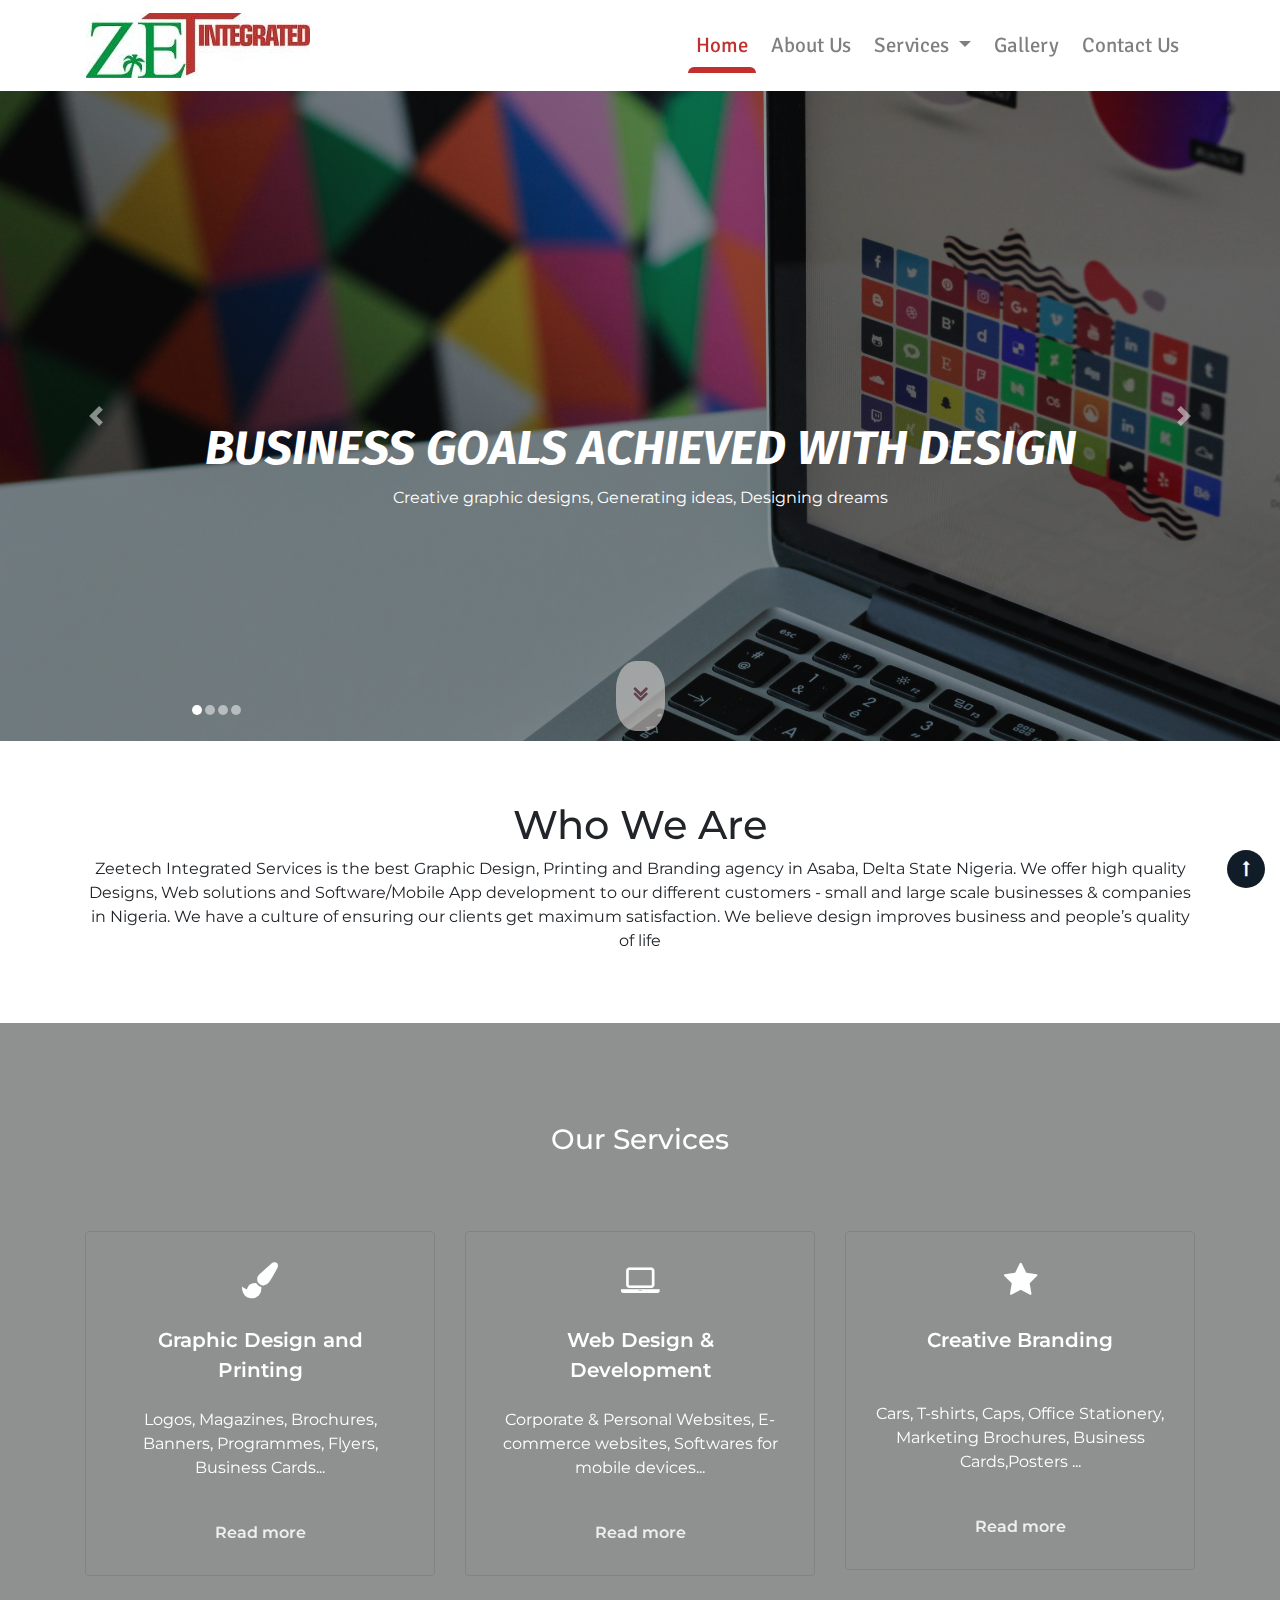
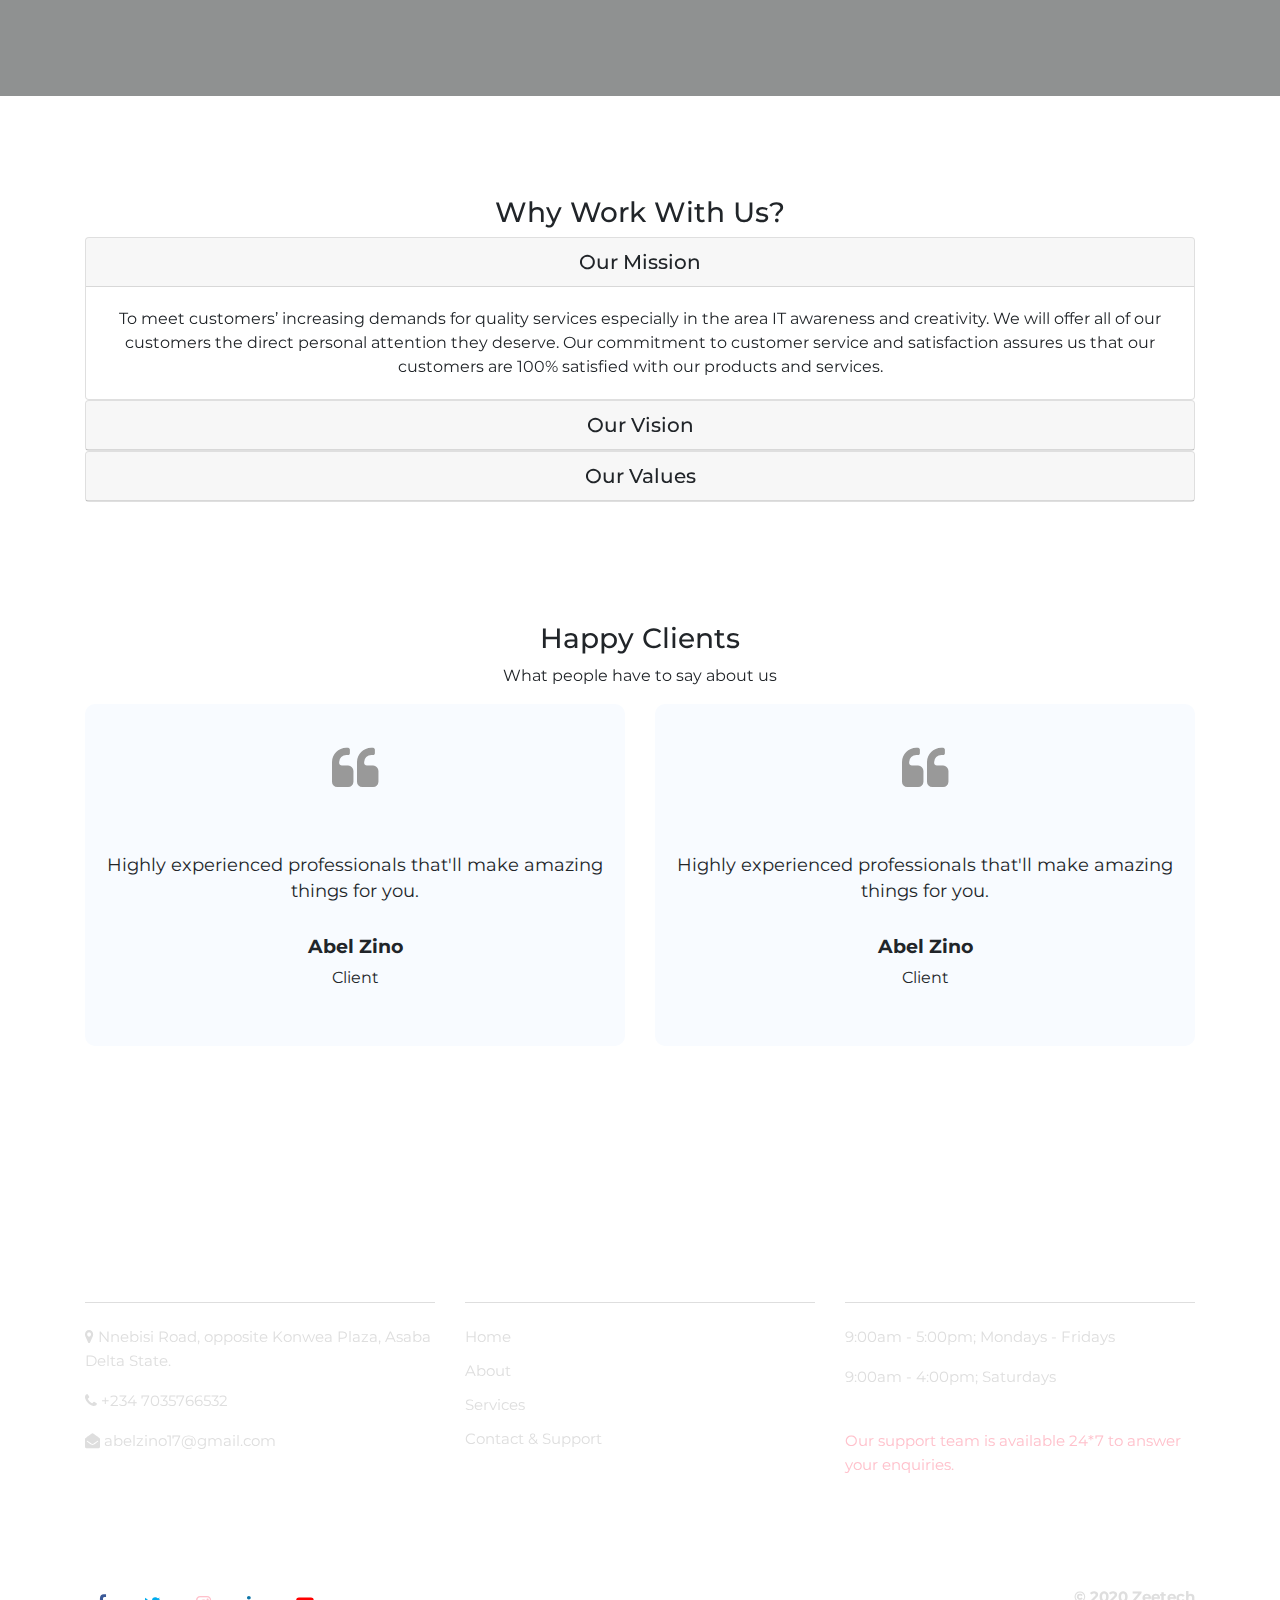
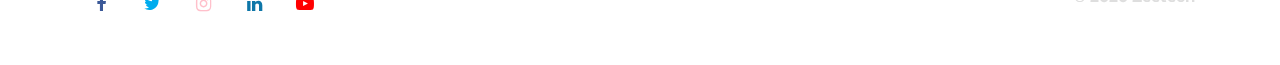
<file: index.html>
<!DOCTYPE html>
<html lang="en" dir="ltr">
  <head>
    <meta charset="utf-8">
    <meta name="viewport" content="width=device-width, initial-scale=1, shrink-to-fit=no">
    <meta http-equiv="X-UA-Compatible" content="IE=edge">
    <title>Zeetech Integrated Services</title>
	  <link rel="stylesheet" href="css/bootstrap.min.css">
    <link rel="stylesheet" href="css/style.css">
    <link rel="stylesheet" href="https://stackpath.bootstrapcdn.com/font-awesome/4.7.0/css/font-awesome.min.css" integrity="sha384-wvfXpqpZZVQGK6TAh5PVlGOfQNHSoD2xbE+QkPxCAFlNEevoEH3Sl0sibVcOQVnN" crossorigin="anonymous">
    <link rel="preconnect" href="https://fonts.gstatic.com">
    <link href="https://fonts.googleapis.com/css2?family=Signika:wght@300;400;500;600;700&display=swap" rel="stylesheet">
    <link href="https://fonts.googleapis.com/css2?family=Montserrat:ital,wght@0,100;0,200;0,300;0,400;0,500;0,600;0,700;0,800;1,300&display=swap" rel="stylesheet">
    <link href="https://fonts.googleapis.com/css2?family=Fira+Sans:ital,wght@0,200;0,300;0,400;0,500;0,600;0,700;0,800;0,900;1,200;1,300;1,400;1,500;1,600;1,700;1,800;1,900&display=swap" rel="stylesheet">

  </head>
  <body>
    <header  class="bg-header">

      <!-- header container -->
      <div class="container">
        <nav class="navbar navbar-expand-md navbar-light">

          <!--Logo and Title-->
          <a class="navbar-brand company-name" href="">
            <!-- logo -->
            <img src="./images/logo.jpg" width="" height="" class="d-none d-md-none d-lg-inline-block align-middle" alt=""> <!--laptop size-->

            <img src="./images/logo-md.jpg" width="" height="" class="d-none d-sm-none d-md-inline-block align-middle d-lg-none" alt=""> <!-- tablets-->

            <img src="./images/logo-sm.jpg" width="" height="" class="d-sm-inline-block d-md-none align-middle p-0 m-0" alt=""><!--phones-->
          </a>
          <button class="navbar-toggler" type="button" data-toggle="collapse" data-target="#navbarSupportedContent" aria-controls="navbarSupportedContent" aria-expanded="false" aria-label="Toggle navigation">
            <div class="animated-icon"><span></span><span></span><span></span></div>
          <!-- navbar toggler -->
          </button>

          <!-- navbar toggle content -->
          <div class="collapse navbar-collapse" id="navbarSupportedContent">
            <ul class="navbar-nav nav-list">
              <li class="nav-item active">
                <a class="nav-link" href="index.html">Home <span class="sr-only">(current)</span></a>
              </li>
              <li class="nav-item">
                <a class="nav-link" href="about.html">About Us</a>
              </li>
              <li class="nav-item dropdown">
                <a class="nav-link dropdown-toggle" href="#" id="navbarDropdown" role="button" data-toggle="dropdown" aria-haspopup="true" aria-expanded="false">
                  Services
                </a>
                <div class="dropdown-menu" aria-labelledby="navbarDropdown">
                  <a class="dropdown-item" href="services.html#graphics">Graphic Design</a>
                  <a class="dropdown-item" href="services.html#printing">Printing</a>
                  <a class="dropdown-item" href="services.html#web-dev">Web Design & Development</a>
                  <a class="dropdown-item" href="services.html#branding">Corporate/Personal Branding</a>
                </div>
              </li>
              <li class="nav-item">
                <a class="nav-link" href="gallery.html">Gallery</a>
              </li>
              <li class="nav-item">
                <a class="nav-link" href="contact.html">Contact Us</a>
              </li>
            </ul>
          </div>

        </nav>
      </div>
    </header>

<!-- SLIDER -->
    <section class="slider">
      <div id="carouselExampleIndicators" class="carousel slide" data-ride="carousel">
        <ol class="carousel-indicators">
          <li data-target="#carouselExampleIndicators" data-slide-to="0" class="active"></li>
          <li data-target="#carouselExampleIndicators" data-slide-to="1"></li>
          <li data-target="#carouselExampleIndicators" data-slide-to="2"></li>
          <li data-target="#carouselExampleIndicators" data-slide-to="3"></li>
        </ol>
        <div class="carousel-inner">
          <div class="carousel-item active">
            <div class="carousel-caption">
              <h2>BUSINESS GOALS ACHIEVED WITH DESIGN</h2>
              <p>Creative graphic designs, Generating ideas, Designing dreams</p>
            </div>
          </div>

          <div class="carousel-item">
            <div class="carousel-caption">
              <h2 class="fadeIn">More than ink… Solutions</h2>
              <p>Top notch printing services. Best designs printed with high quality</p>
            </div>
          </div>

          <div class="carousel-item">
            <div class="carousel-caption">
              <h2 class="mr-auto ml-auto mt-auto-mb-auto">Best designs, and on time</h2>
              <p>Creative designs and branding delivered in due time.</p>
            </div>
          </div>

          <div class="carousel-item">
            <div class="carousel-caption">
              <h2 class="fadeIn">Making you and your brand significant</h2>
              <p>Raising your personality. Setting your brand apart from the rest.</p>
            </div>
          </div>
        </div>
        <a class="carousel-control-prev" href="#carouselExampleIndicators" role="button" data-slide="prev">
          <span class="carousel-control-prev-icon" aria-hidden="true"></span>
          <span class="sr-only">Previous</span>
        </a>
        <a class="carousel-control-next" href="#carouselExampleIndicators" role="button" data-slide="next">
          <span class="carousel-control-next-icon" aria-hidden="true"></span>
          <span class="sr-only">Next</span>
        </a>
      </div>
    </section>

    <!-- SLIDER BUTTON -->
    <div class="about-btn">
      <div class="d-flex align-items-center justify-content-center">
        <a href="#about">
          <button type="button" name="services-btn" class="btn">
            <span class="fa fa-angle-double-down"></span>
          </button>
        </a>
      </div>
    </div>

    <div class="about text-center" id="about">
      <div class="container">
        <h1>Who We Are</h1>
        <!-- <hr> -->
        <p>Zeetech Integrated Services is the best Graphic Design, Printing and Branding agency in Asaba, Delta State Nigeria. We offer high quality Designs, Web solutions and Software/Mobile App development to our different customers - small and large scale businesses & companies in Nigeria. We have a culture of ensuring our clients get maximum satisfaction. We believe design improves business and people’s quality of life</p>
      </div>
    </div>

    <!-- <section class="packages text-center" id="packages">
      <div class="container">
        <h1>Our Packages</h1>
        <p>Vestibulum ante ipsum primis in faucibus orci luctus et ultrices posuere cubilia Curae; Nulla mollis dapibus nunc, ut rhoncus turpis sodales quis. Integer sit amet mattis quam.</p>
        <div class="row">
          <div class="col-md-4 col-sm-12">
            <div class="package-plans">
              <p>Simple Plan</p>
            </div>
          </div>
          <div class="col-md-4 col-sm-12">
            <div class="package-plans">
              <p>Business Plan</p>
            </div>
          </div>
          <div class="col-md-4 col-sm-12">
            <div class="package-plans">
              <p>Premium Plan</p>
            </div>
          </div>
        </div>
      </div>
    </section> -->

    <section class="services" id="services">
    	<div class="grid">
    		<div class="container">
    			<div class="heading text-center mx-auto">
            <h3 class="head text-white">Our Services</h3>
          </div>
    			<div class="middle-section row text-center mt-md-5 pt-md-3 justify-content-center">
            <div class="col-lg-4 col-md-6 col-sm-12">
              <div class="feautres-tile">
                <span class="fa fa-paint-brush"></span>
                <h4>Graphic Design and Printing</h4>
                <p>Logos, Magazines, Brochures, Banners, Programmes, Flyers, Business Cards...</p>
                <a href="">Read more</a>
              </div>
            </div>
            <div class="col-lg-4 col-md-6 col-sm-12">
              <div class="feautres-tile">
                <span class="fa fa-laptop"></span>
                <h4>Web Design & Development</h4>
                <p>Corporate & Personal Websites, E-commerce websites, Softwares for mobile devices...</p>
                <a href="">Read more</a>
              </div>
            </div>
            <div class="col-lg-4 col-md-6 col-sm-12">
              <div class="feautres-tile">
                <span class="fa fa-star"></span>
                <h4>Creative Branding</h4>
                <p><br />Cars, T-shirts, Caps, Office Stationery, Marketing Brochures, Business Cards,Posters ...</p>
                <a href="">Read more</a>
              </div>
            </div>
    			</div>
    		</div>
    	</div>
    </section>


    <section class="mission-vison text-center">
      <div class="container">
        <h3>Why Work With Us?</h3>
        <div id="accordion">
          <div class="card">
            <div class="card-header" id="headingOne" data-toggle="collapse" data-target="#collapseOne" aria-expanded="true" aria-controls="collapseOne">
              <h5 class="mb-0">
                  Our Mission
              </h5>
            </div>

            <div id="collapseOne" class="collapse show" aria-labelledby="headingOne" data-parent="#accordion">
              <div class="card-body">
                To meet customers’ increasing demands for quality services especially in the area IT awareness and creativity. We will offer all of our customers the direct personal attention they deserve. Our commitment to customer service and satisfaction assures us that our customers are 100% satisfied with our products and services.
              </div>
            </div>
          </div>
          <div class="card">
            <div class="card-header" id="headingTwo" data-toggle="collapse" data-target="#collapseTwo" aria-expanded="false" aria-controls="collapseTwo">
              <h5 class="mb-0">
                  Our Vision
              </h5>
            </div>
            <div id="collapseTwo" class="collapse" aria-labelledby="headingTwo" data-parent="#accordion">
              <div class="card-body">
                Building meaningful brands and ensuring the growth of our clients businesses with design that demands attention.
              </div>
            </div>
          </div>
          <div class="card">
            <div class="card-header" id="headingThree" data-toggle="collapse" data-target="#collapseThree" aria-expanded="false" aria-controls="collapseThree">
              <h5 class="mb-0">
                  Our Values
              </h5>
            </div>
            <div id="collapseThree" class="collapse" aria-labelledby="headingThree" data-parent="#accordion">
              <div class="card-body">
                <ul class="justify-content-left text-left">
                  <li>Provide a more sustainable quality in service delivery.</li>
                  <li>Constant research of industry and improovement to stay knowledgeable of market needs. Seeking facts and providing insights</li>
                  <li>Honesty and Integrity in our dealings</li>
                  <li>Embrace Change</li>
                </ul>
              </div>
            </div>
          </div>
        </div>
      </div>
    </section>


    <section id="testimonials" class="testimonials">
      <div class="container text-center">
        <h3>Happy Clients</h3>
        <p>What people have to say about us</p>

        <div class="row">
          <div class="col-6">
            <div class="testimony">
              <span class="fa fa-quote-left mb-md-5"></span>
              <p class="comment">Highly experienced professionals that'll make amazing things for you.</p>
              <div class="text-center customer-info">
                <h4>Abel Zino</h4>
                <p>Client</p>
              </div>
            </div>

          </div>

          <div class="col-6">
            <div class="testimony">
              <span class="fa fa-quote-left mb-md-5"></span>
              <p class="comment">Highly experienced professionals that'll make amazing things for you.</p>
              <div class="text-center customer-info">
                <h4>Abel Zino</h4>
                <p>Client</p>
              </div>
            </div>
          </div>

        </div>
      </div>
    </section>








<!-- FOOTER -->
    <footer>
        <div class="footer-hny py-5">
            <div class="container py-lg-4">
                        <div class="sub-columns row justify-content-center">
                            <div class="sub-one-left col-lg-4 col-md-6">
                                <h6>Contact Us </h6>
                                <p><span class="fa fa-map-marker"></span> Nnebisi Road, opposite Konwea Plaza, Asaba Delta State.</p>
                                <p><span class="fa fa-phone"></span> +234 7035766532</p>
                                <p><span class="fa fa-envelope-open"></span> abelzino17@gmail.com</p>

                            </div>
                            <div class="sub-two-right col-lg-4 col-md-6 my-md-0 my-5">
                                <h6>Quick links</h6>
                                <div class="footer-hny-ul">
                                <ul>
                                    <li><a href="index.html">Home</a></li>
                                    <li><a href="about.html">About</a></li>
                                    <li><a href="services.html">Services</a></li>
                                    <li><a href="contact.html">Contact & Support</a></li>
                                </ul>
                               </div>
                            </div>

                            <div class="sub-one-left col-lg-4 col-md-6 mt-lg-0 mt-md-5">
                                <h6>Work Hours</h6>
                                <p>9:00am - 5:00pm;  Mondays - Fridays </p>
                                <p>9:00am - 4:00pm;  Saturdays</p>
                                <br>
                                <p class="support">Our support team is available 24*7 to answer your enquiries.</p>
                            </div>
                        </div>
                    </div>
             </div>
            <div class="below-section">
                <div class="container">
                    <div class="copyright-footer row">
                    <div class="columns col-lg-6">
                        <ul class="social footer">
                            <li><a href="#"><span class="fa fa-facebook" aria-hidden="true"></span></a></li>
                            <li><a href="#"><span class="fa fa-twitter" aria-hidden="true"></span></a></li>
                            <li><a href="#"><span class="fa fa-instagram" aria-hidden="true"></span></a></li>
                            <li><a href="#"><span class="fa fa-linkedin" aria-hidden="true"></span></a></li>
                            <li><a href="#"><span class="fa fa-youtube-play" aria-hidden="true"></span></a></li>
                        </ul>
                    </div>
                    <div class="columns copy-right col-lg-6">
                        <p class="font-weight-bold">© 2020 Zeetech </p>
                    </div>
                </div>
                </div>
            </div>
        </div>
        <!-- //titels-5 -->
         <!-- move top -->
         <button onclick="topFunction()" id="movetop" title="Go to top">
                <span class="fa fa-long-arrow-up"></span>
        </button>


    </footer>












    <script src="https://code.jquery.com/jquery-3.5.1.slim.min.js" integrity="sha384-DfXdz2htPH0lsSSs5nCTpuj/zy4C+OGpamoFVy38MVBnE+IbbVYUew+OrCXaRkfj" crossorigin="anonymous"></script>
    <script src="https://cdn.jsdelivr.net/npm/popper.js@1.16.0/dist/umd/popper.min.js" integrity="sha384-Q6E9RHvbIyZFJoft+2mJbHaEWldlvI9IOYy5n3zV9zzTtmI3UksdQRVvoxMfooAo" crossorigin="anonymous"></script>
    <script src="https://stackpath.bootstrapcdn.com/bootstrap/4.5.0/js/bootstrap.min.js" integrity="sha384-OgVRvuATP1z7JjHLkuOU7Xw704+h835Lr+6QL9UvYjZE3Ipu6Tp75j7Bh/kR0JKI" crossorigin="anonymous"></script>
    <script src="js/index.js" charset="utf-8"></script>
  </body>
</html>
</file>
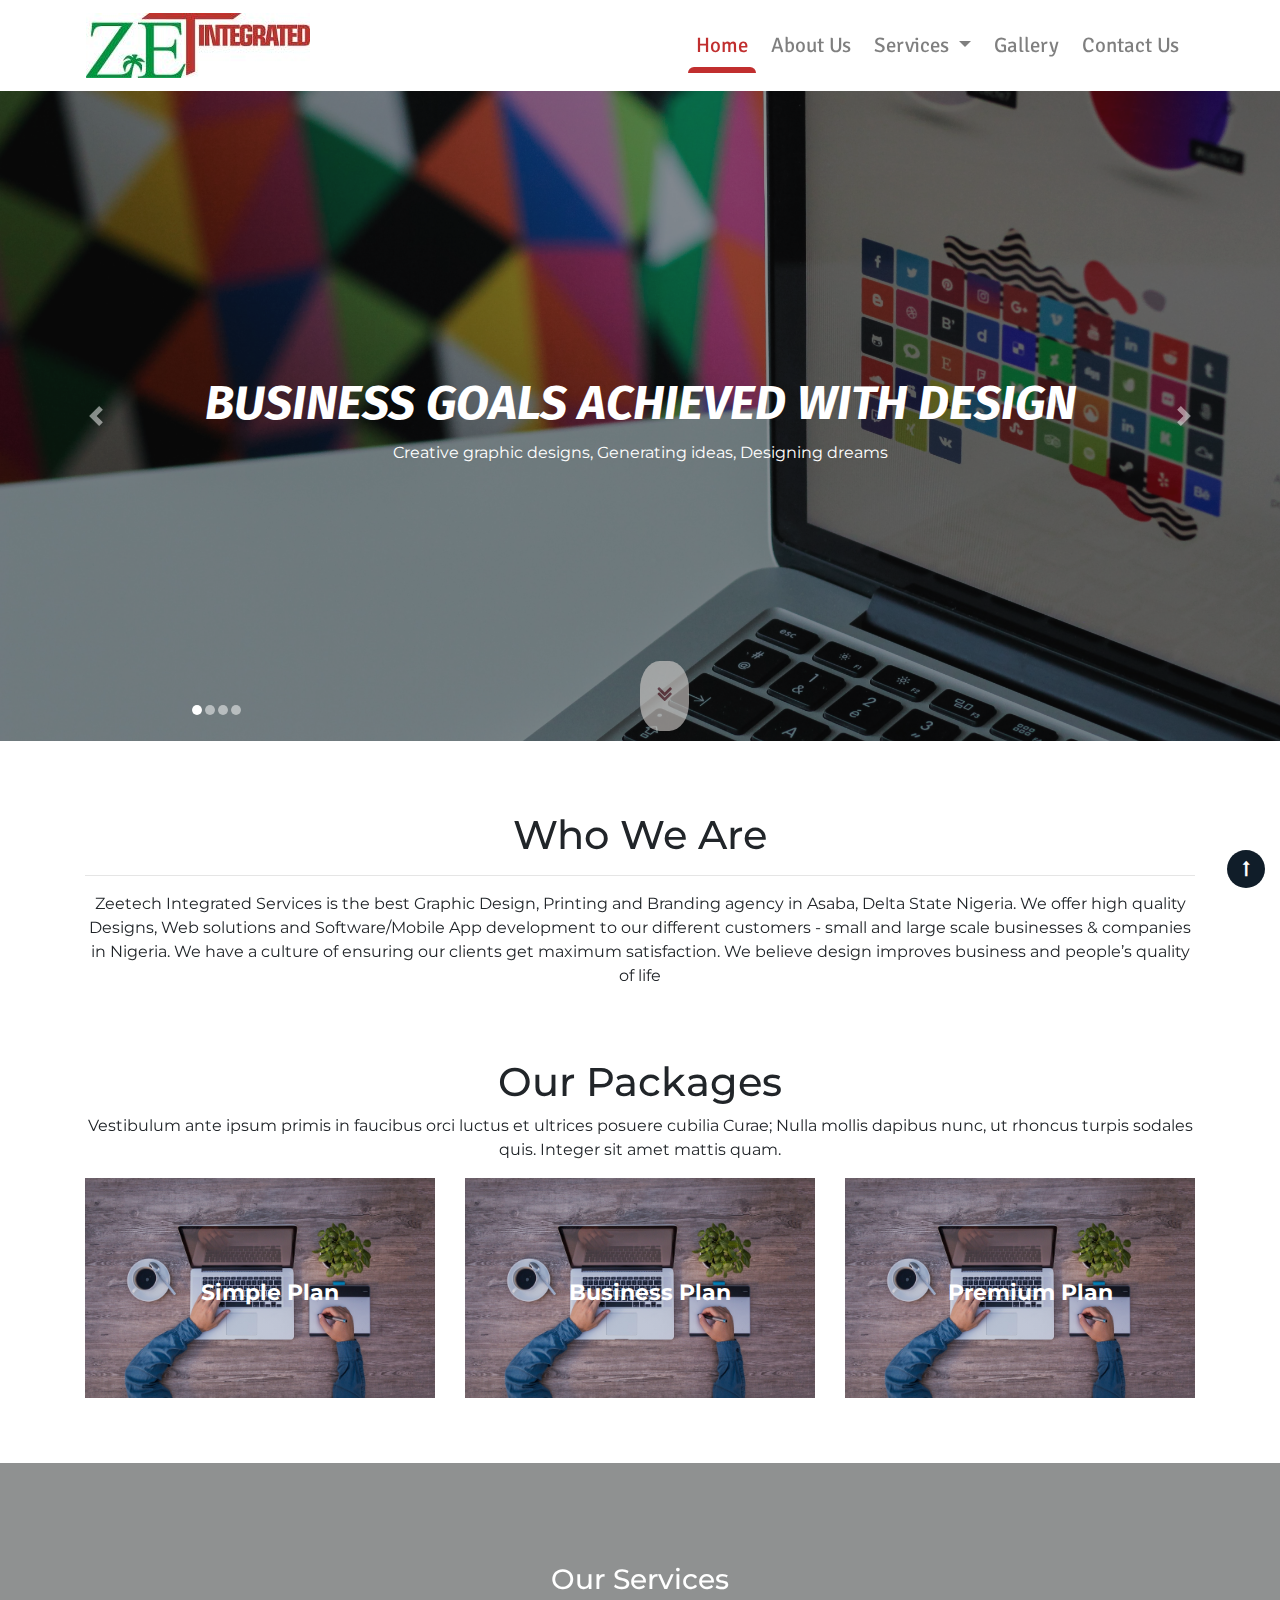
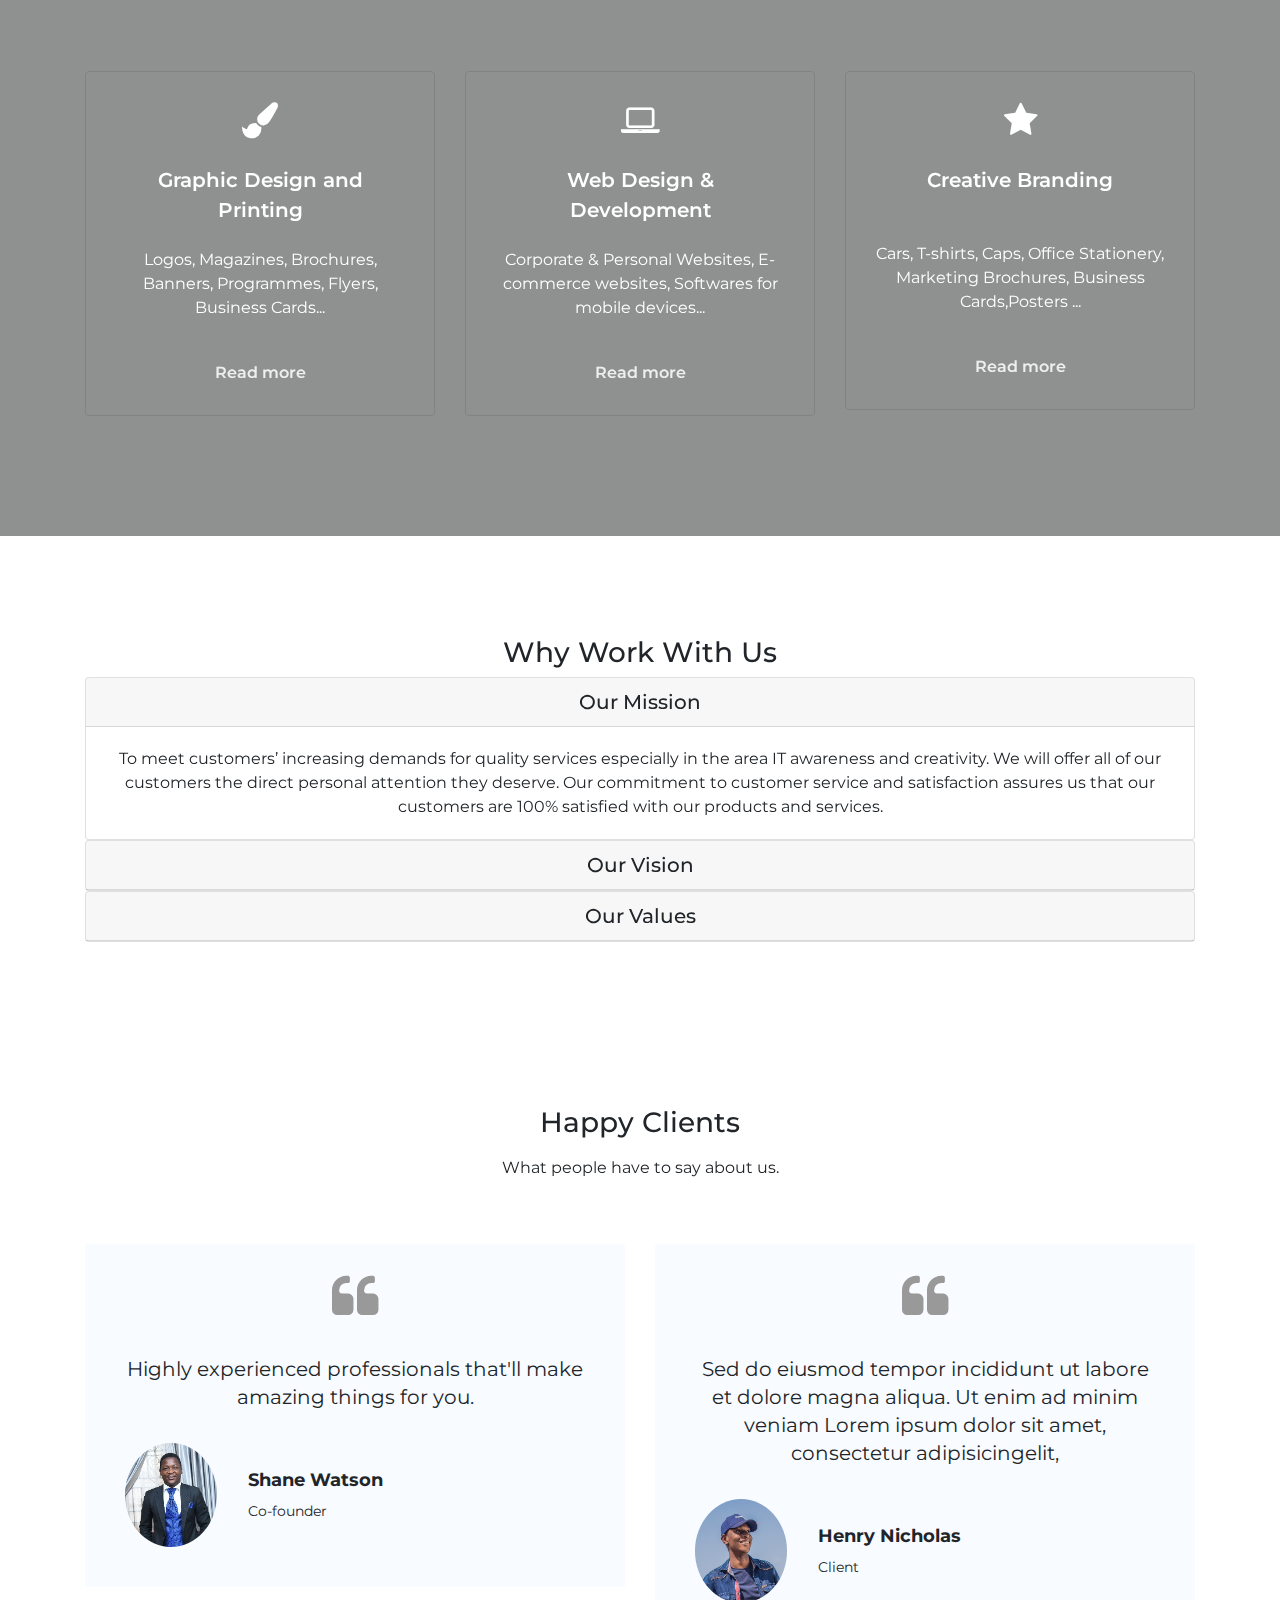
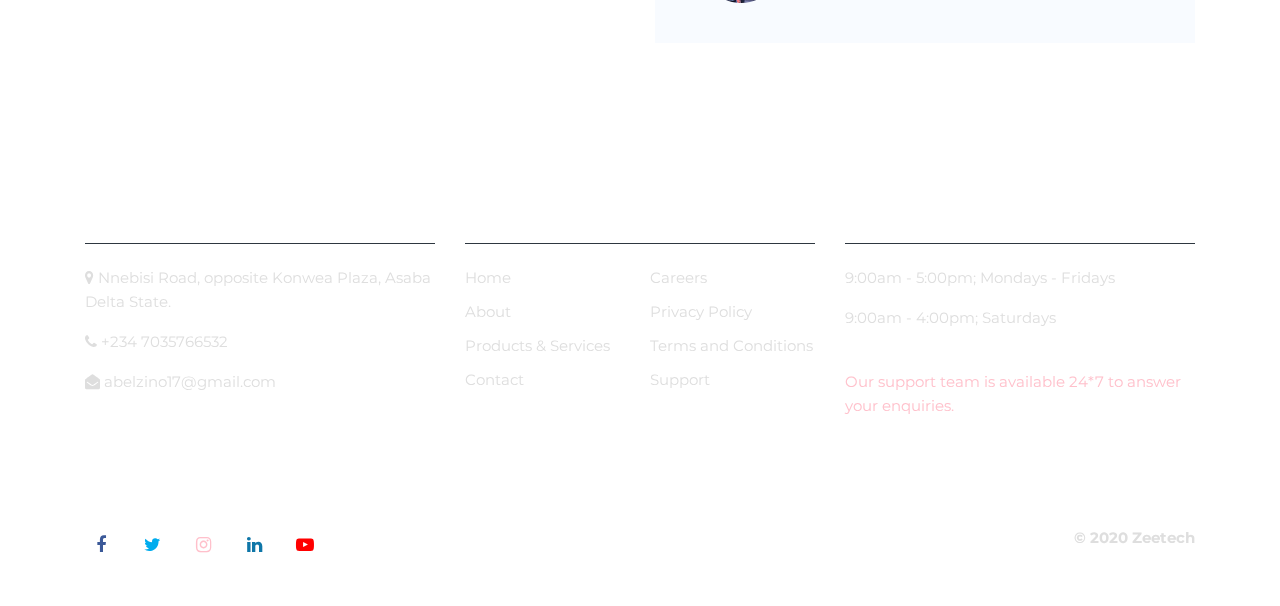
<file: zeetech/index.html>
<!DOCTYPE html>
<html lang="en" dir="ltr">
  <head>
    <meta charset="utf-8">
    <meta name="viewport" content="width=device-width, initial-scale=1, shrink-to-fit=no">
    <meta http-equiv="X-UA-Compatible" content="IE=edge">
    <title>Zeetech Integrated Services</title>
	  <link rel="stylesheet" href="css/bootstrap.min.css">
    <link rel="stylesheet" href="css/style.css">
    <link rel="stylesheet" href="https://stackpath.bootstrapcdn.com/font-awesome/4.7.0/css/font-awesome.min.css" integrity="sha384-wvfXpqpZZVQGK6TAh5PVlGOfQNHSoD2xbE+QkPxCAFlNEevoEH3Sl0sibVcOQVnN" crossorigin="anonymous">
    <link rel="preconnect" href="https://fonts.gstatic.com">
    <link href="https://fonts.googleapis.com/css2?family=Signika:wght@300;400;500;600;700&display=swap" rel="stylesheet">
    <link href="https://fonts.googleapis.com/css2?family=Montserrat:ital,wght@0,100;0,200;0,300;0,400;0,500;0,600;0,700;0,800;1,300&display=swap" rel="stylesheet">
    <link href="https://fonts.googleapis.com/css2?family=Fira+Sans:ital,wght@0,200;0,300;0,400;0,500;0,600;0,700;0,800;0,900;1,200;1,300;1,400;1,500;1,600;1,700;1,800;1,900&display=swap" rel="stylesheet">

  </head>
  <body>
    <header  class="bg-header">

      <!-- header container -->
      <div class="container">
        <nav class="navbar navbar-expand-md navbar-light">

          <!--Logo and Title-->
          <a class="navbar-brand company-name" href="">
            <!-- logo -->
            <img src="/images/logo.jpg" width="" height="" class="d-none d-md-none d-lg-inline-block align-middle" alt=""> <!--laptop size-->

            <img src="/images/logo-md.jpg" width="" height="" class="d-none d-sm-none d-md-inline-block align-middle d-lg-none" alt=""> <!-- tablets-->

            <img src="/images/logo-sm.jpg" width="" height="" class="d-sm-inline-block d-md-none align-middle" alt=""><!--phones-->
          </a>
          <button class="navbar-toggler" type="button" data-toggle="collapse" data-target="#navbarSupportedContent" aria-controls="navbarSupportedContent" aria-expanded="false" aria-label="Toggle navigation">
            <div class="animated-icon"><span></span><span></span><span></span></div>
          <!-- navbar toggler -->
          </button>

          <!-- navbar toggle content -->
          <div class="collapse navbar-collapse" id="navbarSupportedContent">
            <ul class="navbar-nav nav-list">
              <li class="nav-item active">
                <a class="nav-link" href="index.html">Home <span class="sr-only">(current)</span></a>
              </li>
              <li class="nav-item">
                <a class="nav-link" href="about.html">About Us</a>
              </li>
              <li class="nav-item dropdown">
                <a class="nav-link dropdown-toggle" href="#" id="navbarDropdown" role="button" data-toggle="dropdown" aria-haspopup="true" aria-expanded="false">
                  Services
                </a>
                <div class="dropdown-menu" aria-labelledby="navbarDropdown">
                  <a class="dropdown-item" href="services.html#graphics">Graphic Design</a>
                  <a class="dropdown-item" href="services.html#printing">Printing</a>
                  <a class="dropdown-item" href="services.html#web-dev">Web Design & Development</a>
                  <a class="dropdown-item" href="services.html#branding">Corporate/Personal Branding</a>
                </div>
              </li>
              <li class="nav-item">
                <a class="nav-link" href="gallery.html">Gallery</a>
              </li>
              <li class="nav-item">
                <a class="nav-link" href="contact.html">Contact Us</a>
              </li>
            </ul>
          </div>

        </nav>
      </div>
    </header>

<!-- SLIDER -->
    <section class="slider">
      <div id="carouselExampleIndicators" class="carousel slide" data-ride="carousel">
        <ol class="carousel-indicators">
          <li data-target="#carouselExampleIndicators" data-slide-to="0" class="active"></li>
          <li data-target="#carouselExampleIndicators" data-slide-to="1"></li>
          <li data-target="#carouselExampleIndicators" data-slide-to="2"></li>
          <li data-target="#carouselExampleIndicators" data-slide-to="3"></li>
        </ol>
        <div class="carousel-inner">
          <div class="carousel-item active">
            <div class="carousel-caption">
              <h2>BUSINESS GOALS ACHIEVED WITH DESIGN</h2>
              <p>Creative graphic designs, Generating ideas, Designing dreams</p>
            </div>
          </div>

          <div class="carousel-item">
            <div class="carousel-caption">
              <h2 class="fadeIn">More than ink… Solutions</h2>
              <p>Top notch printing services. Best designs printed with high quality</p>
            </div>
          </div>

          <div class="carousel-item">
            <div class="carousel-caption">
              <h2 class="mr-auto ml-auto mt-auto-mb-auto">Best designs, and on time</h2>
              <p>Creative designs and branding delivered in due time.</p>
            </div>
          </div>

          <div class="carousel-item">
            <div class="carousel-caption">
              <h2 class="fadeIn">Making you and your brand significant</h2>
              <p>Raising your personality. Setting your brand apart from the rest.</p>
            </div>
          </div>
        </div>
        <a class="carousel-control-prev" href="#carouselExampleIndicators" role="button" data-slide="prev">
          <span class="carousel-control-prev-icon" aria-hidden="true"></span>
          <span class="sr-only">Previous</span>
        </a>
        <a class="carousel-control-next" href="#carouselExampleIndicators" role="button" data-slide="next">
          <span class="carousel-control-next-icon" aria-hidden="true"></span>
          <span class="sr-only">Next</span>
        </a>
      </div>
    </section>

    <!-- SLIDER BUTTON -->
    <div class="about-btn">
        <a href="#about">
          <button type="button" name="services-btn" class="btn">
            <span class="fa fa-angle-double-down"></span>
          </button>
        </a>
    </div>

    <div class="about text-center" id="about">
      <div class="container">
        <h1>Who We Are</h1>
        <hr>
        <p>Zeetech Integrated Services is the best Graphic Design, Printing and Branding agency in Asaba, Delta State Nigeria. We offer high quality Designs, Web solutions and Software/Mobile App development to our different customers - small and large scale businesses & companies in Nigeria. We have a culture of ensuring our clients get maximum satisfaction. We believe design improves business and people’s quality of life</p>
      </div>
    </div>

    <section class="packages text-center" id="packages">
      <div class="container">
        <h1>Our Packages</h1>
        <p>Vestibulum ante ipsum primis in faucibus orci luctus et ultrices posuere cubilia Curae; Nulla mollis dapibus nunc, ut rhoncus turpis sodales quis. Integer sit amet mattis quam.</p>
        <div class="row">
          <div class="col-md-4 col-sm-12">
            <div class="package-plans">
              <p>Simple Plan</p>
            </div>
          </div>
          <div class="col-md-4 col-sm-12">
            <div class="package-plans">
              <p>Business Plan</p>
            </div>
          </div>
          <div class="col-md-4 col-sm-12">
            <div class="package-plans">
              <p>Premium Plan</p>
            </div>
          </div>
        </div>
      </div>
    </section>

    <section class="services" id="services">
    	<div class="grid">
    		<div class="container">
    			<div class="heading text-center mx-auto">
            <h3 class="head text-white">Our Services</h3>
          </div>
    			<div class="middle-section row text-center mt-5 pt-3 justify-content-center">
            <div class="col-lg-4 col-md-6 col-sm-12">
              <div class="feautres-tile">
                <span class="fa fa-paint-brush"></span>
                <h4>Graphic Design and Printing</h4>
                <p>Logos, Magazines, Brochures, Banners, Programmes, Flyers, Business Cards...</p>
                <a href="">Read more</a>
              </div>
            </div>
            <div class="col-lg-4 col-md-6 col-sm-12">
              <div class="feautres-tile">
                <span class="fa fa-laptop"></span>
                <h4>Web Design & Development</h4>
                <p>Corporate & Personal Websites, E-commerce websites, Softwares for mobile devices...</p>
                <a href="">Read more</a>
              </div>
            </div>
            <div class="col-lg-4 col-md-6 col-sm-12">
              <div class="feautres-tile">
                <span class="fa fa-star"></span>
                <h4>Creative Branding</h4>
                <p><br />Cars, T-shirts, Caps, Office Stationery, Marketing Brochures, Business Cards,Posters ...</p>
                <a href="">Read more</a>
              </div>
            </div>
    			</div>
    		</div>
    	</div>
    </section>


    <section class="mission-vison text-center">
      <div class="container">
        <h3>Why Work With Us</h3>
        <div id="accordion">
          <div class="card">
            <div class="card-header" id="headingOne" data-toggle="collapse" data-target="#collapseOne" aria-expanded="true" aria-controls="collapseOne">
              <h5 class="mb-0">
                  Our Mission
              </h5>
            </div>

            <div id="collapseOne" class="collapse show" aria-labelledby="headingOne" data-parent="#accordion">
              <div class="card-body">
                To meet customers’ increasing demands for quality services especially in the area IT awareness and creativity. We will offer all of our customers the direct personal attention they deserve. Our commitment to customer service and satisfaction assures us that our customers are 100% satisfied with our products and services.
              </div>
            </div>
          </div>
          <div class="card">
            <div class="card-header" id="headingTwo" data-toggle="collapse" data-target="#collapseTwo" aria-expanded="false" aria-controls="collapseTwo">
              <h5 class="mb-0">
                  Our Vision
              </h5>
            </div>
            <div id="collapseTwo" class="collapse" aria-labelledby="headingTwo" data-parent="#accordion">
              <div class="card-body">
                Building meaningful brands and ensuring the growth of our clients businesses with design that demands attention.
              </div>
            </div>
          </div>
          <div class="card">
            <div class="card-header" id="headingThree" data-toggle="collapse" data-target="#collapseThree" aria-expanded="false" aria-controls="collapseThree">
              <h5 class="mb-0">
                  Our Values
              </h5>
            </div>
            <div id="collapseThree" class="collapse" aria-labelledby="headingThree" data-parent="#accordion">
              <div class="card-body">
                <ul class="justify-content-left text-left">
                  <li>Provide a more sustainable quality in service delivery.</li>
                  <li>Constant research of industry and improovement to stay knowledgeable of market needs. Seeking facts and providing insights</li>
                  <li>Honesty and Integrity in our dealings</li>
                  <li>Embrace Change</li>
                </ul>
              </div>
            </div>
          </div>
        </div>
      </div>
    </section>



    <section class="w3l-customers-8" id="testimonials">
		  <div class="customers_sur py-5">
        <div class="container py-md-3">
            <div class="heading text-center mx-auto">
                <h3 class="head">Happy Clients</h3>
                <p class="my-3 head">What people have to say about us.</p>
              </div>
            <div class="customers-top_sur row mt-5 pt-3">
                <div class="customers-left_sur col-md-6">
                    <div class="customers_grid">
                        <span class="fa fa-quote-left mb-5"></span>
                        <p class="sub-test">Highly experienced professionals that'll make amazing things for you.</p>
                        <div class="customers-bottom_sur row">
                            <div class="custo-img-res col-3">
                                <img src="images/zino.jpg" alt=" " class="img-fluid">
                            </div>
                            <div class="custo_grid col-9">
                                <h5>Shane Watson</h5>
                                <span>Co-founder</span>
                            </div>

                        </div>
                    </div>
                </div>
                 <div class="customers-middle_sur col-md-6 mt-md-0 mt-4">
                    <div class="customers_grid">
                        <span class="fa fa-quote-left mb-5"></span>
                        <p class="sub-test">Sed do eiusmod tempor incididunt ut labore et dolore magna aliqua. Ut enim ad minim veniam Lorem ipsum dolor sit amet, consectetur adipisicingelit,</p>
                        <div class="customers-bottom_sur row">
                            <div class="custo-img-res col-3">
                                 <img src="images/emino.png" alt=" " class="img-fluid">
                            </div>
                            <div class="custo_grid col-9">
                                <h5>Henry Nicholas</h5>
                                <span>Client</span>
                            </div>

                        </div>
                    </div>
                </div>
            </div>
        </div>
		  </div>
    </section>













<!-- FOOTER -->
    <footer class="w3l-footer-22-main">
        <div class="footer-hny py-5">
            <div class="container py-lg-4">
                        <div class="sub-columns row">
                            <div class="sub-one-left col-lg-4 col-md-6">
                                <h6>Contact Us </h6>
                                <p><span class="fa fa-map-marker"></span> Nnebisi Road, opposite Konwea Plaza, Asaba Delta State.</p>
                                <p><span class="fa fa-phone"></span> +234 7035766532</p>
                                <p><span class="fa fa-envelope-open"></span> abelzino17@gmail.com</p>

                            </div>
                            <div class="sub-two-right col-lg-4 col-md-6 my-md-0 my-5">
                                <h6>Quick links</h6>
                                <div class="footer-hny-ul">
                                <ul>
                                    <li><a href="index.html">Home</a></li>
                                    <li><a href="about.html">About</a></li>
                                    <li><a href="services.html">Products & Services</a></li>
                                    <li><a href="contact.html">Contact</a></li>
                                </ul>
                                <ul>
                                        <li><a href="#">Careers</a></li>
                                        <li><a href="#">Privacy Policy</a></li>
                                        <li><a href="#">Terms and Conditions</a></li>
                                        <li><a href="contact.html">Support</a></li>
                                </ul>
                               </div>
                            </div>

                            <div class="sub-one-left col-lg-4 col-md-6 mt-lg-0 mt-md-5">
                                <h6>Work Hours</h6>
                                <p>9:00am - 5:00pm;  Mondays - Fridays </p>
                                <p>9:00am - 4:00pm;  Saturdays</p>
                                <br>
                                <p class="support">Our support team is available 24*7 to answer your enquiries.</p>
                            </div>
                        </div>
                    </div>
             </div>
            <div class="below-section">
                <div class="container">
                    <div class="copyright-footer row">
                    <div class="columns col-lg-6">
                        <ul class="social footer">
                            <li><a href="#"><span class="fa fa-facebook" aria-hidden="true"></span></a></li>
                            <li><a href="#"><span class="fa fa-twitter" aria-hidden="true"></span></a></li>
                            <li><a href="#"><span class="fa fa-instagram" aria-hidden="true"></span></a></li>
                            <li><a href="#"><span class="fa fa-linkedin" aria-hidden="true"></span></a></li>
                            <li><a href="#"><span class="fa fa-youtube-play" aria-hidden="true"></span></a></li>
                        </ul>
                    </div>
                    <div class="columns copy-right col-lg-6">
                        <p class="font-weight-bold">© 2020 Zeetech </p>
                    </div>
                </div>
                </div>
            </div>
        </div>
        <!-- //titels-5 -->
         <!-- move top -->
         <button onclick="topFunction()" id="movetop" title="Go to top">
                <span class="fa fa-long-arrow-up"></span>
        </button>


    </footer>












    <script src="https://code.jquery.com/jquery-3.5.1.slim.min.js" integrity="sha384-DfXdz2htPH0lsSSs5nCTpuj/zy4C+OGpamoFVy38MVBnE+IbbVYUew+OrCXaRkfj" crossorigin="anonymous"></script>
    <script src="https://cdn.jsdelivr.net/npm/popper.js@1.16.0/dist/umd/popper.min.js" integrity="sha384-Q6E9RHvbIyZFJoft+2mJbHaEWldlvI9IOYy5n3zV9zzTtmI3UksdQRVvoxMfooAo" crossorigin="anonymous"></script>
    <script src="https://stackpath.bootstrapcdn.com/bootstrap/4.5.0/js/bootstrap.min.js" integrity="sha384-OgVRvuATP1z7JjHLkuOU7Xw704+h835Lr+6QL9UvYjZE3Ipu6Tp75j7Bh/kR0JKI" crossorigin="anonymous"></script>
    <script src="js/index.js" charset="utf-8"></script>
  </body>
</html>
</file>
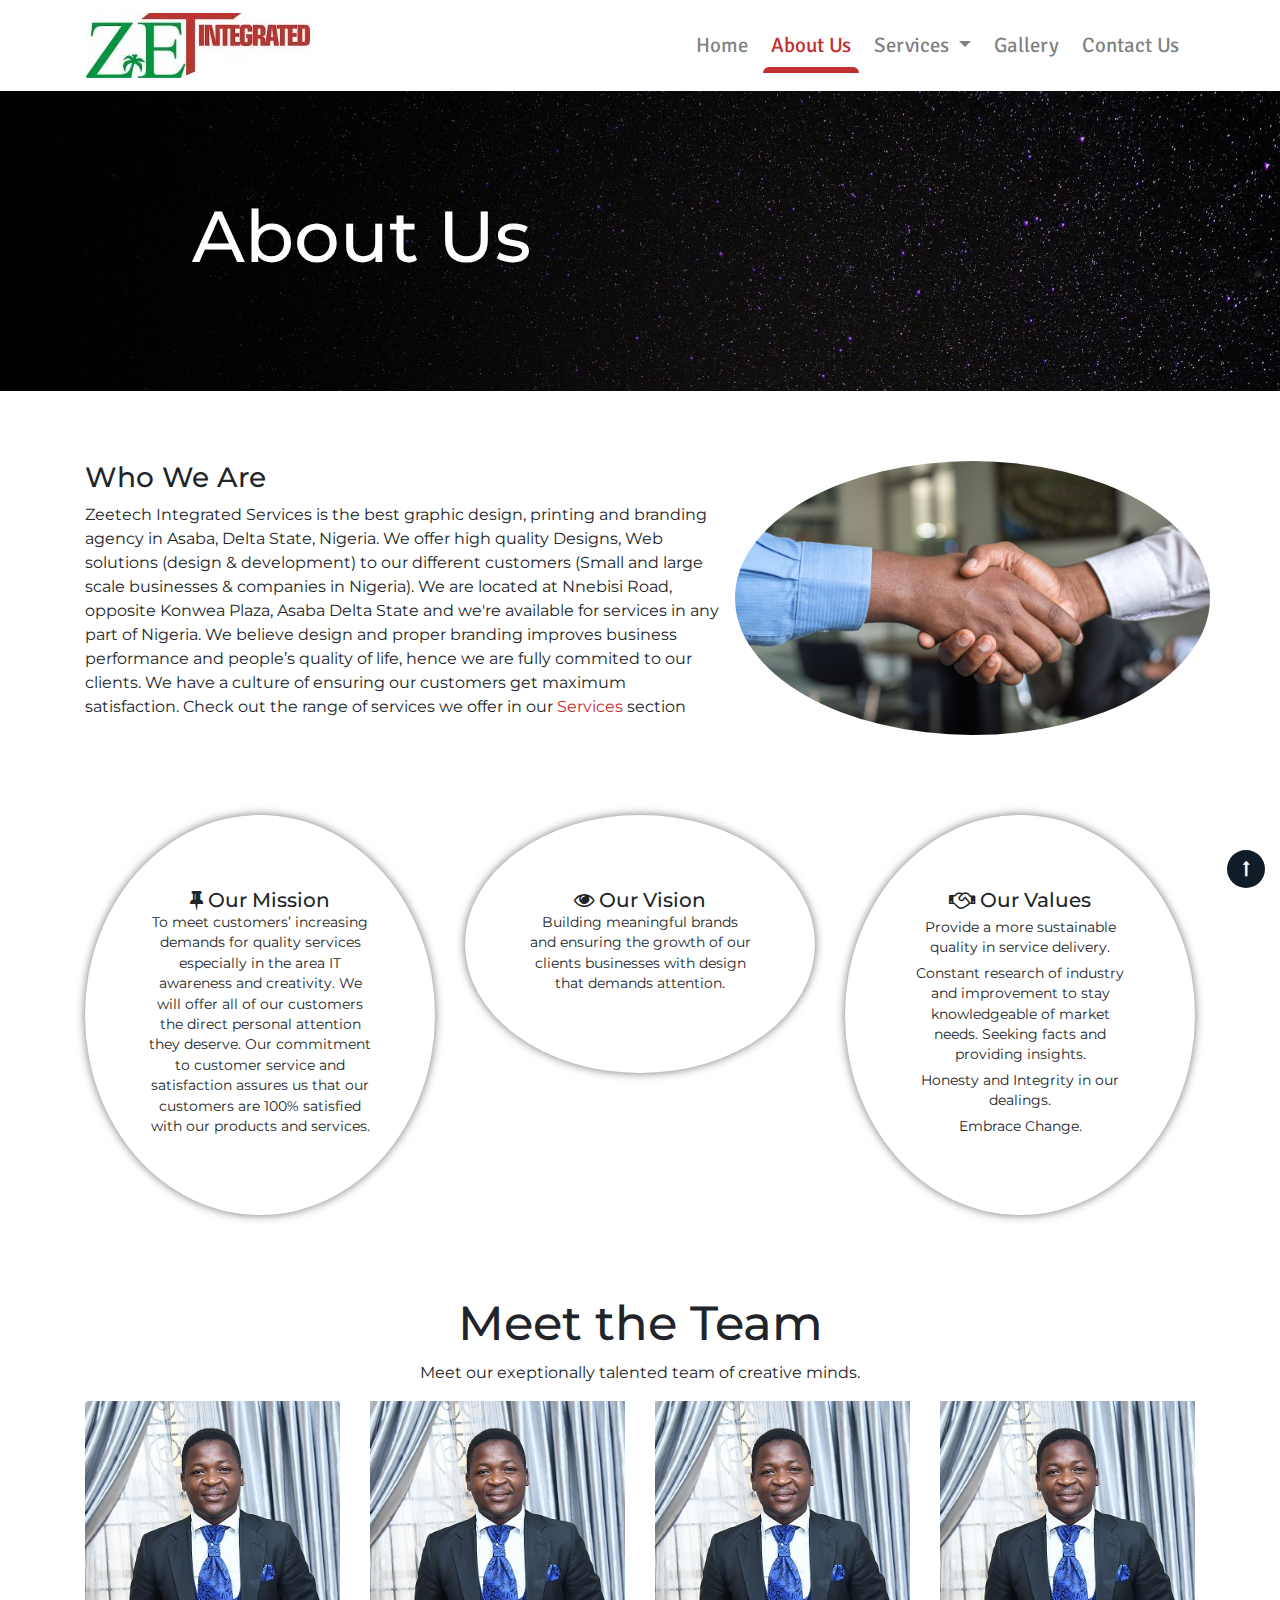
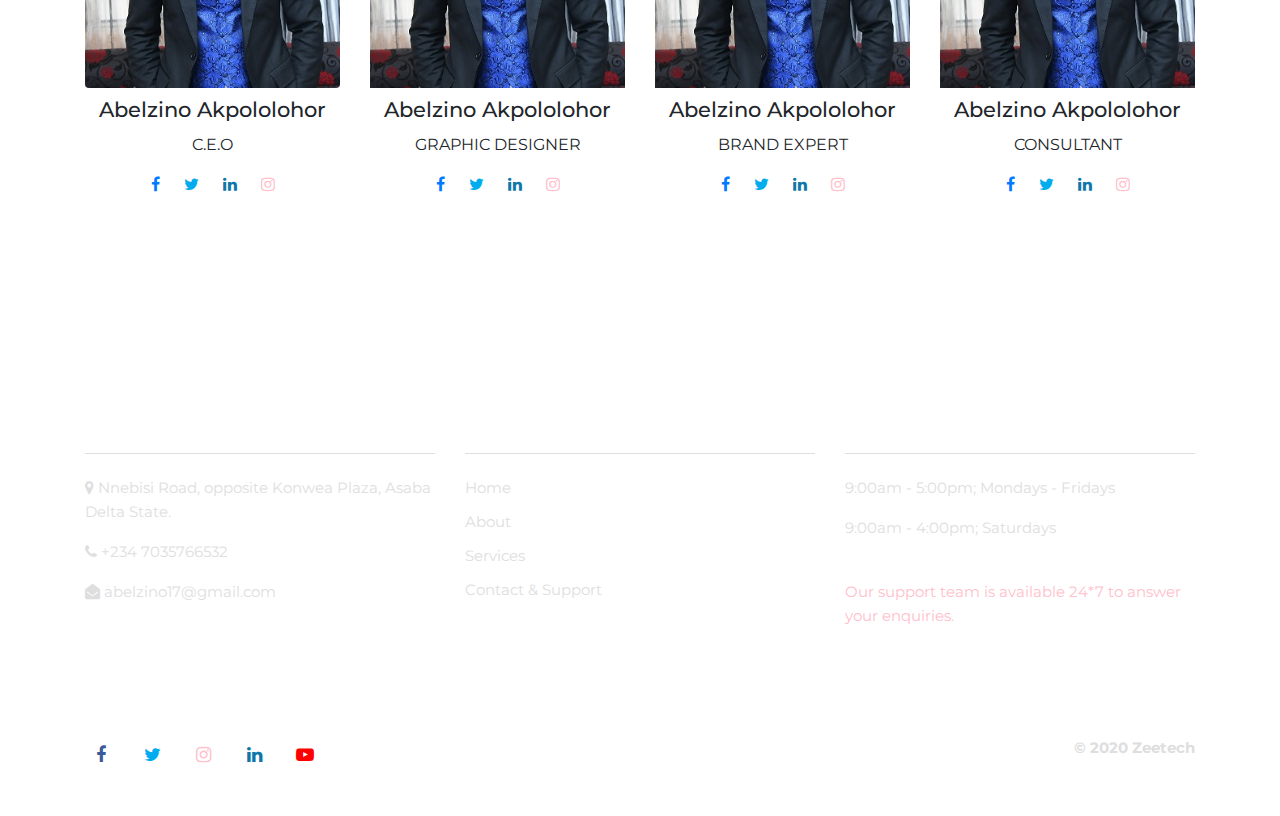
<file: about.html>
<!DOCTYPE html>
<html lang="en" dir="ltr">
  <head>
    <meta charset="utf-8">
    <meta name="viewport" content="width=device-width, initial-scale=1, shrink-to-fit=no">
    <meta http-equiv="X-UA-Compatible" content="IE=edge">
    <title>Zeetech Integrated Services</title>
	  <link rel="stylesheet" href="css/bootstrap.min.css">
    <link rel="stylesheet" href="css/style.css">
    <link rel="stylesheet" href="https://stackpath.bootstrapcdn.com/font-awesome/4.7.0/css/font-awesome.min.css" integrity="sha384-wvfXpqpZZVQGK6TAh5PVlGOfQNHSoD2xbE+QkPxCAFlNEevoEH3Sl0sibVcOQVnN" crossorigin="anonymous">
    <link rel="preconnect" href="https://fonts.gstatic.com">
    <link href="https://fonts.googleapis.com/css2?family=Signika:wght@300;400;500;600;700&display=swap" rel="stylesheet">
    <link href="https://fonts.googleapis.com/css2?family=Montserrat:ital,wght@0,100;0,200;0,300;0,400;0,500;0,600;0,700;0,800;1,300&display=swap" rel="stylesheet">
    <link href="https://fonts.googleapis.com/css2?family=Fira+Sans:ital,wght@0,200;0,300;0,400;0,500;0,600;0,700;0,800;0,900;1,200;1,300;1,400;1,500;1,600;1,700;1,800;1,900&display=swap" rel="stylesheet">

  </head>
  <body>
    <header  class="bg-header">

      <!-- header container -->
      <div class="container">
        <nav class="navbar navbar-expand-md navbar-light">

          <!--Logo and Title-->
          <a class="navbar-brand company-name" href="">
            <!-- logo -->
            <img src="./images/logo.jpg" width="" height="" class="d-none d-md-none d-lg-inline-block align-middle" alt=""> <!--laptop size-->

            <img src="./images/logo-md.jpg" width="" height="" class="d-none d-sm-none d-md-inline-block align-middle d-lg-none" alt=""> <!-- tablets-->

            <img src="./images/logo-sm.jpg" width="" height="" class="d-sm-inline-block d-md-none align-middle p-0 m-0" alt=""><!--phones-->
          </a>
          <button class="navbar-toggler" type="button" data-toggle="collapse" data-target="#navbarSupportedContent" aria-controls="navbarSupportedContent" aria-expanded="false" aria-label="Toggle navigation">
            <div class="animated-icon"><span></span><span></span><span></span></div>
          <!-- navbar toggler -->
          </button>

          <!-- navbar toggle content -->
          <div class="collapse navbar-collapse" id="navbarSupportedContent">
            <ul class="navbar-nav nav-list">
              <li class="nav-item">
                <a class="nav-link" href="index.html">Home <span class="sr-only">(current)</span></a>
              </li>
              <li class="nav-item active">
                <a class="nav-link" href="about.html">About Us</a>
              </li>
              <li class="nav-item dropdown">
                <a class="nav-link dropdown-toggle" href="#" id="navbarDropdown" role="button" data-toggle="dropdown" aria-haspopup="true" aria-expanded="false">
                  Services
                </a>
                <div class="dropdown-menu" aria-labelledby="navbarDropdown">
                  <a class="dropdown-item" href="services.html#graphics">Graphic Design</a>
                  <a class="dropdown-item" href="services.html#printing">Printing</a>
                  <a class="dropdown-item" href="services.html#web-dev">Web Design & Development</a>
                  <a class="dropdown-item" href="services.html#branding">Corporate/Personal Branding</a>
                </div>
              </li>
              <li class="nav-item">
                <a class="nav-link" href="gallery.html">Gallery</a>
              </li>
              <li class="nav-item">
                <a class="nav-link" href="contact.html">Contact Us</a>
              </li>
            </ul>
          </div>

        </nav>
      </div>
    </header>

    <section class="abt-jumbotron">
      <h1>About Us</h1>
    </section>

    <section class="finance-services">
      <div class="container">
        <div class="row">
            <div class="col-md-7 col-lg-7 text-left">
              <h3 class="text-center text-md-left">Who We Are</h3>
              <p>Zeetech Integrated Services is the best graphic design, printing and branding agency in Asaba, Delta State, Nigeria. We offer high quality Designs, Web solutions (design & development) to our different customers (Small and large scale businesses & companies in Nigeria). We are located at Nnebisi Road, opposite Konwea Plaza, Asaba Delta State and we're available for services in any part of Nigeria. We believe design and proper branding improves business performance and people’s quality of life, hence we are fully commited to our clients. We have a culture of ensuring our customers get maximum satisfaction. Check out the range of services we offer in our <a href="services.html" class="link">Services</a> section </p>
            </div>

            <div class="col-md-5 col-lg-5 who-we-are-photo">
              <!-- <img src="images/handshake.jpg" alt="" class="img-fluid"> -->
            </div>
          </div>
        </div>
    </section>

    <section class="mv-statement container text-center" id="">
      <div class="row">
        <div class="col-lg-4">
          <div class="tile">
            <h3><span class="fa fa-thumb-tack"></span> Our Mission</h3>
            <p>To meet customers’ increasing demands for quality services especially in the area IT awareness and creativity. We will offer all of our customers the direct personal attention they deserve. Our commitment to customer service and satisfaction assures us that our customers are 100% satisfied with our products and services.</p>
          </div>
        </div>
        <br class="d-lg-none">


        <div class="col-lg-4 ">
          <div class="tile">
            <h3><span class="fa fa-eye"></span> Our Vision</h3>
            <p>Building meaningful brands and ensuring the growth of our clients businesses with design that demands attention.</p>
          </div>
        </div>
        <br class="d-lg-none">


        <div class="col-lg-4">
          <div class="tile">
            <h3><span class="fa fa-handshake-o"></span> Our Values</h3>
            <ul class="justify-content-center text-center">
              <li>Provide a more sustainable quality in service delivery.</li>
              <li>Constant research of industry and improvement to stay knowledgeable of market needs. Seeking facts and providing insights.</li>
              <li>Honesty and Integrity in our dealings.</li>
              <li>Embrace Change.</li>
            </ul>
          </div>
        </div>
        <br class="d-lg-none">

      </div>
    </section>


    <section class="our-team">
      <div class="container">
        <h3>Meet the Team</h3>
        <p>Meet our exeptionally talented team of creative minds.</p>
        <div class="row">
          <div class="col-lg-3 col-6">
            <img class="img-fluid rounded" src="images/zino.jpg" alt="">
            <h3>Abelzino Akpololohor</h3>
            <p>C.E.O</p>
            <div class="team-social">
              <a href=""><span class="fa fa-facebook"></span></a>
              <a href=""><span class="fa fa-twitter"></span></a>
              <a href=""><span class="fa fa-linkedin"></span></a>
              <a href=""><span class="fa fa-instagram"></span></a>
            </div>
          </div>
          <div class="col-lg-3 col-6">
            <img class="img-fluid" src="images/zino.jpg" alt="">
            <h3>Abelzino Akpololohor</h3>
            <p>Graphic Designer</p>
            <div class="team-social">
              <a href=""><span class="fa fa-facebook"></span></a>
              <a href=""><span class="fa fa-twitter"></span></a>
              <a href=""><span class="fa fa-linkedin"></span></a>
              <a href=""><span class="fa fa-instagram"></span></a>
            </div>
          </div>
          <div class="col-lg-3 col-6">
            <img class="img-fluid" src="images/zino.jpg" alt="">
            <h3>Abelzino Akpololohor</h3>
            <p>Brand Expert</p>
            <div class="team-social">
              <a href=""><span class="fa fa-facebook"></span></a>
              <a href=""><span class="fa fa-twitter"></span></a>
              <a href=""><span class="fa fa-linkedin"></span></a>
              <a href=""><span class="fa fa-instagram"></span></a>
            </div>
          </div>
          <div class="col-lg-3 col-6">
            <img class="img-fluid" src="images/zino.jpg" alt="">
            <h3>Abelzino Akpololohor</h3>
            <p>CONSULTANT</p>
            <div class="team-social">
              <a href=""><span class="fa fa-facebook"></span></a>
              <a href=""><span class="fa fa-twitter"></span></a>
              <a href=""><span class="fa fa-linkedin"></span></a>
              <a href=""><span class="fa fa-instagram"></span></a>
            </div>
          </div>
        </div>
      </div>
    </section>




    <!-- FOOTER -->
        <footer>
          <div class="footer-hny py-5">
              <div class="container py-lg-4">
                          <div class="sub-columns row justify-content-center">
                              <div class="sub-one-left col-lg-4 col-md-6">
                                  <h6>Contact Us </h6>
                                  <p><span class="fa fa-map-marker"></span> Nnebisi Road, opposite Konwea Plaza, Asaba Delta State.</p>
                                  <p><span class="fa fa-phone"></span> +234 7035766532</p>
                                  <p><span class="fa fa-envelope-open"></span> abelzino17@gmail.com</p>

                              </div>
                              <div class="sub-two-right col-lg-4 col-md-6 my-md-0 my-5">
                                  <h6>Quick links</h6>
                                  <div class="footer-hny-ul">
                                  <ul>
                                      <li><a href="index.html">Home</a></li>
                                      <li><a href="about.html">About</a></li>
                                      <li><a href="services.html">Services</a></li>
                                      <li><a href="contact.html">Contact & Support</a></li>
                                  </ul>
                                  </div>
                              </div>

                              <div class="sub-one-left col-lg-4 col-md-6 mt-lg-0 mt-md-5">
                                  <h6>Work Hours</h6>
                                  <p>9:00am - 5:00pm;  Mondays - Fridays </p>
                                  <p>9:00am - 4:00pm;  Saturdays</p>
                                  <br>
                                  <p class="support">Our support team is available 24*7 to answer your enquiries.</p>
                              </div>
                          </div>
                      </div>
                </div>
              <div class="below-section">
                  <div class="container">
                      <div class="copyright-footer row">
                      <div class="columns col-lg-6">
                          <ul class="social footer">
                              <li><a href="#"><span class="fa fa-facebook" aria-hidden="true"></span></a></li>
                              <li><a href="#"><span class="fa fa-twitter" aria-hidden="true"></span></a></li>
                              <li><a href="#"><span class="fa fa-instagram" aria-hidden="true"></span></a></li>
                              <li><a href="#"><span class="fa fa-linkedin" aria-hidden="true"></span></a></li>
                              <li><a href="#"><span class="fa fa-youtube-play" aria-hidden="true"></span></a></li>
                          </ul>
                      </div>
                      <div class="columns copy-right col-lg-6">
                          <p class="font-weight-bold">© 2020 Zeetech </p>
                      </div>
                  </div>
                  </div>
              </div>
          </div>
          <!-- //titels-5 -->
            <!-- move top -->
            <button onclick="topFunction()" id="movetop" title="Go to top">
                  <span class="fa fa-long-arrow-up"></span>
          </button>
        </footer>












        <script src="https://code.jquery.com/jquery-3.5.1.slim.min.js" integrity="sha384-DfXdz2htPH0lsSSs5nCTpuj/zy4C+OGpamoFVy38MVBnE+IbbVYUew+OrCXaRkfj" crossorigin="anonymous"></script>
        <script src="https://cdn.jsdelivr.net/npm/popper.js@1.16.0/dist/umd/popper.min.js" integrity="sha384-Q6E9RHvbIyZFJoft+2mJbHaEWldlvI9IOYy5n3zV9zzTtmI3UksdQRVvoxMfooAo" crossorigin="anonymous"></script>
        <script src="https://stackpath.bootstrapcdn.com/bootstrap/4.5.0/js/bootstrap.min.js" integrity="sha384-OgVRvuATP1z7JjHLkuOU7Xw704+h835Lr+6QL9UvYjZE3Ipu6Tp75j7Bh/kR0JKI" crossorigin="anonymous"></script>
        <script src="js/index.js" charset="utf-8"></script>
      </body>
    </html>
</file>
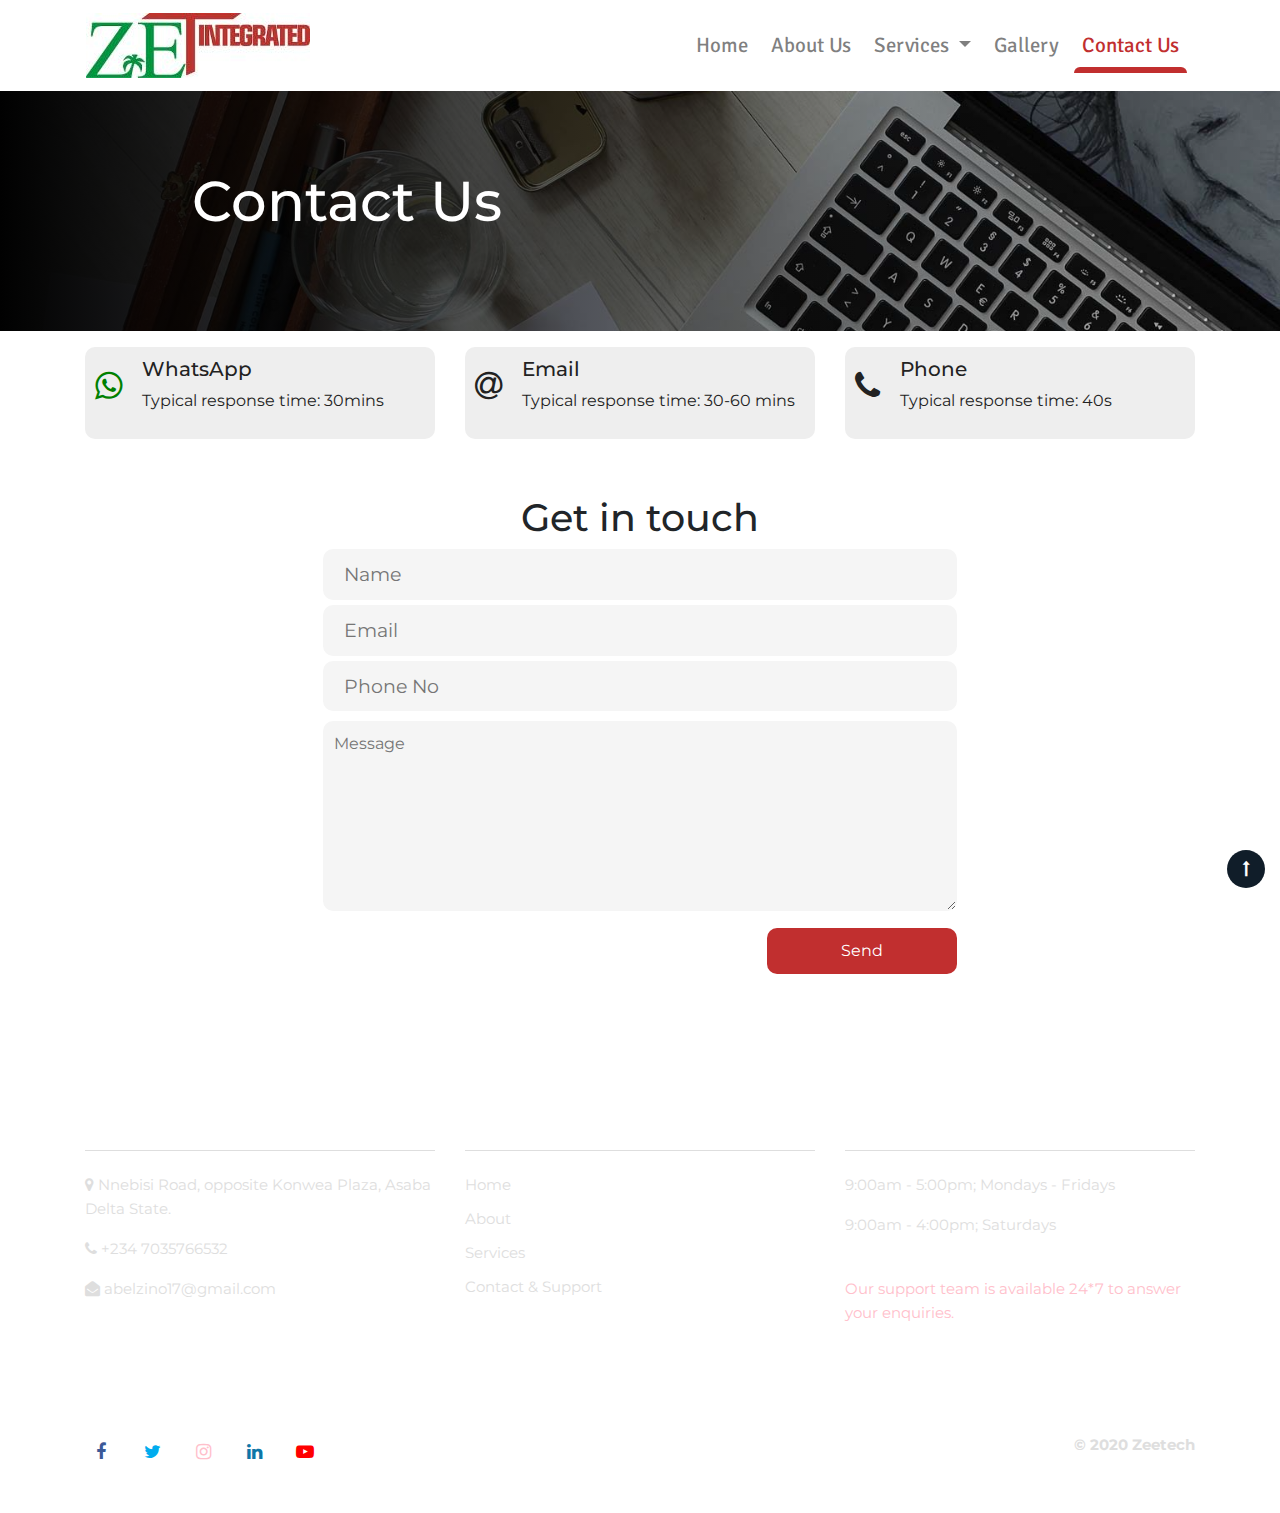
<file: contact.html>
<!DOCTYPE html>
<html lang="en" dir="ltr">
  <head>
    <meta charset="utf-8">
    <meta name="viewport" content="width=device-width, initial-scale=1, shrink-to-fit=no">
    <meta http-equiv="X-UA-Compatible" content="IE=edge">
    <title>Zeetech Integrated Services</title>
	  <link rel="stylesheet" href="css/bootstrap.min.css">
    <link rel="stylesheet" href="css/style.css">
    <link rel="stylesheet" href="https://stackpath.bootstrapcdn.com/font-awesome/4.7.0/css/font-awesome.min.css" integrity="sha384-wvfXpqpZZVQGK6TAh5PVlGOfQNHSoD2xbE+QkPxCAFlNEevoEH3Sl0sibVcOQVnN" crossorigin="anonymous">
    <link rel="preconnect" href="https://fonts.gstatic.com">
    <link href="https://fonts.googleapis.com/css2?family=Signika:wght@300;400;500;600;700&display=swap" rel="stylesheet">
    <link href="https://fonts.googleapis.com/css2?family=Montserrat:ital,wght@0,100;0,200;0,300;0,400;0,500;0,600;0,700;0,800;1,300&display=swap" rel="stylesheet">
    <link href="https://fonts.googleapis.com/css2?family=Fira+Sans:ital,wght@0,200;0,300;0,400;0,500;0,600;0,700;0,800;0,900;1,200;1,300;1,400;1,500;1,600;1,700;1,800;1,900&display=swap" rel="stylesheet">

  </head>
  <body>
    <header  class="bg-header">

      <!-- header container -->
      <div class="container">
        <nav class="navbar navbar-expand-md navbar-light">

          <!--Logo and Title-->
          <a class="navbar-brand company-name" href="">
            <!-- logo -->
            <img src="./images/logo.jpg" width="" height="" class="d-none d-md-none d-lg-inline-block align-middle" alt=""> <!--laptop size-->

            <img src="./images/logo-md.jpg" width="" height="" class="d-none d-sm-none d-md-inline-block align-middle d-lg-none" alt=""> <!-- tablets-->

            <img src="./images/logo-sm.jpg" width="" height="" class="d-sm-inline-block d-md-none align-middle p-0 m-0" alt=""><!--phones-->
          </a>
          <button class="navbar-toggler" type="button" data-toggle="collapse" data-target="#navbarSupportedContent" aria-controls="navbarSupportedContent" aria-expanded="false" aria-label="Toggle navigation">
            <div class="animated-icon"><span></span><span></span><span></span></div>
          <!-- navbar toggler -->
          </button>

          <!-- navbar toggle content -->
          <div class="collapse navbar-collapse" id="navbarSupportedContent">
            <ul class="navbar-nav nav-list">
              <li class="nav-item">
                <a class="nav-link" href="index.html">Home <span class="sr-only">(current)</span></a>
              </li>
              <li class="nav-item">
                <a class="nav-link" href="about.html">About Us</a>
              </li>
              <li class="nav-item dropdown">
                <a class="nav-link dropdown-toggle" href="#" id="navbarDropdown" role="button" data-toggle="dropdown" aria-haspopup="true" aria-expanded="false">
                  Services
                </a>
                <div class="dropdown-menu" aria-labelledby="navbarDropdown">
                  <a class="dropdown-item" href="services.html#graphics">Graphic Design</a>
                  <a class="dropdown-item" href="services.html#printing">Printing</a>
                  <a class="dropdown-item" href="services.html#web-dev">Web Design & Development</a>
                  <a class="dropdown-item" href="services.html#branding">Corporate/Personal Branding</a>
                </div>
              </li>
              <li class="nav-item">
                <a class="nav-link" href="gallery.html">Gallery</a>
              </li>
              <li class="nav-item active">
                <a class="nav-link" href="contact.html">Contact Us</a>
              </li>
            </ul>
          </div>

        </nav>
      </div>
    </header>

    <section class="contact-jumbotron">
      <h1>Contact Us</h1>
    </section>

    <section class="contact-details">
  		<div class="features py-3">
        <div class="container">
    			<div class="fea-gd-vv row justify-content-center">
    			  <a class="col-lg-4 col-sm-6" href="https://api.whatsapp.com/send?phone=2347035766532" target="_blank" >
      				<div class="float-lt feature-gd">
      					 <div class="icon"> <span class="fa fa-whatsapp" aria-hidden="true"></span></div>
      					 <div class="icon-info">
      						<h5>WhatsApp</h5>
      						<p class="">Typical response time: 30mins </p>
      					</div>
      				</div>
    				</a>
    				<a class="col-lg-4 col-sm-6 mt-sm-0 mt-4" href="mailto:abelzino17@gmail.com?subject=Mail-from Zettech Website" target="_blank">
    					<div class="float-mid feature-gd">
    					 <div class="icon"> <span class="fa fa-at" aria-hidden="true"></span></div>
    					 <div class="icon-info">
    						<h5>Email</h5>
    						<p class="">Typical response time: 30-60 mins</p>
    					</div>
    				</div>
          </a>
  				<a class="col-lg-4 col-sm-6 mt-lg-0 mt-4" href="tel:+2347035766532">
  					<div class="float-rt feature-gd">
    					 <div class="icon"> <span class="fa fa-phone" aria-hidden="true"></span></div>
    					 <div class="icon-info">
    						<h5>Phone</h5>
    						<p class="">Typical response time: 40s </p>
    					</div>
            </div>
  				</a>

    		</div>
  		</div>
  	 </div>
    </section>

    <section class="contact-form">
      <div class="container">
        <h4>Get in touch</h4>
        <form class="" action="index.html" method="post">
          <input type="text" name="email" value="" placeholder="Name">
          <input type="email" name="email" value="" placeholder="Email">
          <input type="tel" name="" value="" placeholder="Phone No">
          <textarea name="message" rows="7" cols="73" placeholder="Message"></textarea><br>
          <div class="ct-btn">
            <button type="submit">Send</button>
          </div>
        </form>
      </div>
    </section>



    <!-- FOOTER -->
        <footer>
            <div class="footer-hny py-5">
                <div class="container py-lg-4">
                            <div class="sub-columns row justify-content-center">
                                <div class="sub-one-left col-lg-4 col-md-6">
                                    <h6>Contact Us </h6>
                                    <p><span class="fa fa-map-marker"></span> Nnebisi Road, opposite Konwea Plaza, Asaba Delta State.</p>
                                    <p><span class="fa fa-phone"></span> +234 7035766532</p>
                                    <p><span class="fa fa-envelope-open"></span> abelzino17@gmail.com</p>

                                </div>
                                <div class="sub-two-right col-lg-4 col-md-6 my-md-0 my-5">
                                    <h6>Quick links</h6>
                                    <div class="footer-hny-ul">
                                    <ul>
                                        <li><a href="index.html">Home</a></li>
                                        <li><a href="about.html">About</a></li>
                                        <li><a href="services.html">Services</a></li>
                                        <li><a href="contact.html">Contact & Support</a></li>
                                    </ul>
                                   </div>
                                </div>

                                <div class="sub-one-left col-lg-4 col-md-6 mt-lg-0 mt-md-5">
                                    <h6>Work Hours</h6>
                                    <p>9:00am - 5:00pm;  Mondays - Fridays </p>
                                    <p>9:00am - 4:00pm;  Saturdays</p>
                                    <br>
                                    <p class="support">Our support team is available 24*7 to answer your enquiries.</p>
                                </div>
                            </div>
                        </div>
                 </div>
                <div class="below-section">
                    <div class="container">
                        <div class="copyright-footer row">
                        <div class="columns col-lg-6">
                            <ul class="social footer">
                                <li><a href="#"><span class="fa fa-facebook" aria-hidden="true"></span></a></li>
                                <li><a href="#"><span class="fa fa-twitter" aria-hidden="true"></span></a></li>
                                <li><a href="#"><span class="fa fa-instagram" aria-hidden="true"></span></a></li>
                                <li><a href="#"><span class="fa fa-linkedin" aria-hidden="true"></span></a></li>
                                <li><a href="#"><span class="fa fa-youtube-play" aria-hidden="true"></span></a></li>
                            </ul>
                        </div>
                        <div class="columns copy-right col-lg-6">
                            <p class="font-weight-bold">© 2020 Zeetech </p>
                        </div>
                    </div>
                    </div>
                </div>
            </div>
            <!-- //titels-5 -->
             <!-- move top -->
             <button onclick="topFunction()" id="movetop" title="Go to top">
                    <span class="fa fa-long-arrow-up"></span>
            </button>


        </footer>


        <script src="https://code.jquery.com/jquery-3.5.1.slim.min.js" integrity="sha384-DfXdz2htPH0lsSSs5nCTpuj/zy4C+OGpamoFVy38MVBnE+IbbVYUew+OrCXaRkfj" crossorigin="anonymous"></script>
        <script src="https://cdn.jsdelivr.net/npm/popper.js@1.16.0/dist/umd/popper.min.js" integrity="sha384-Q6E9RHvbIyZFJoft+2mJbHaEWldlvI9IOYy5n3zV9zzTtmI3UksdQRVvoxMfooAo" crossorigin="anonymous"></script>
        <script src="https://stackpath.bootstrapcdn.com/bootstrap/4.5.0/js/bootstrap.min.js" integrity="sha384-OgVRvuATP1z7JjHLkuOU7Xw704+h835Lr+6QL9UvYjZE3Ipu6Tp75j7Bh/kR0JKI" crossorigin="anonymous"></script>
        <script src="js/index.js" charset="utf-8"></script>
      </body>
    </html>
</file>
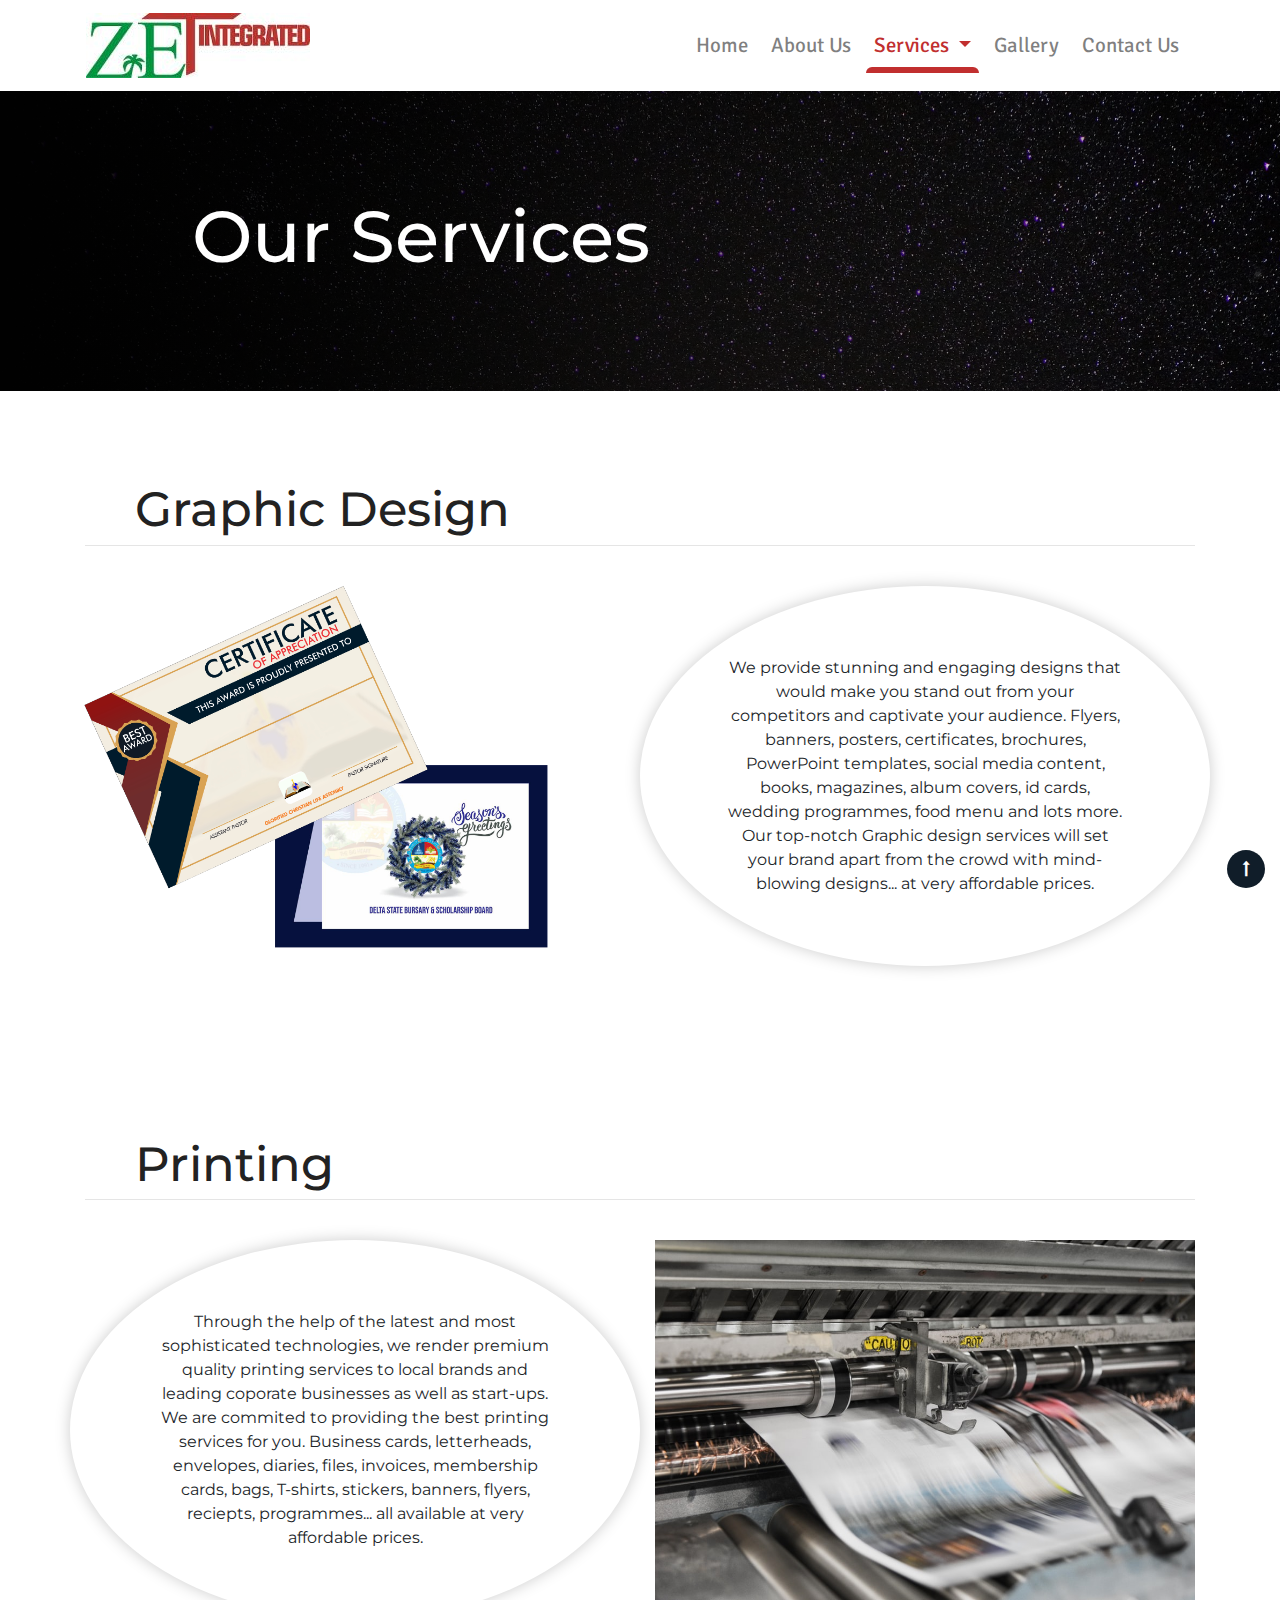
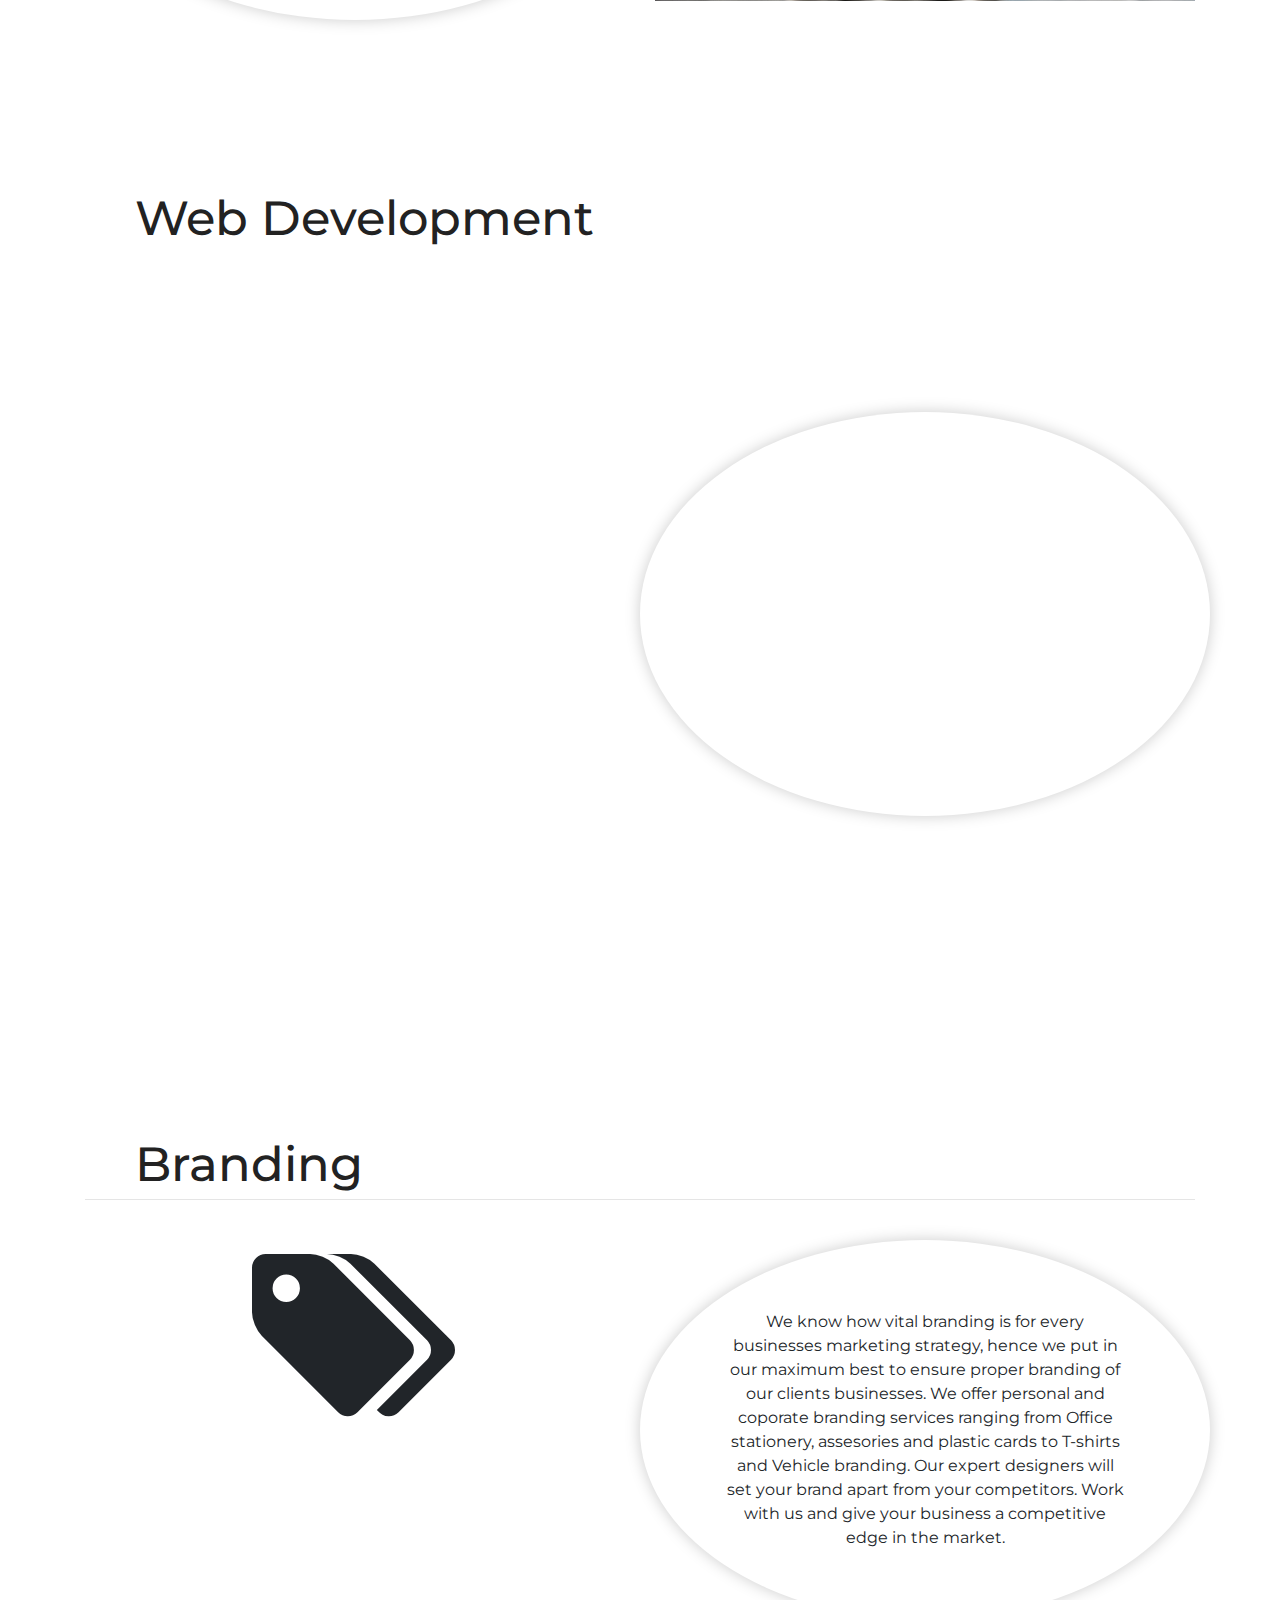
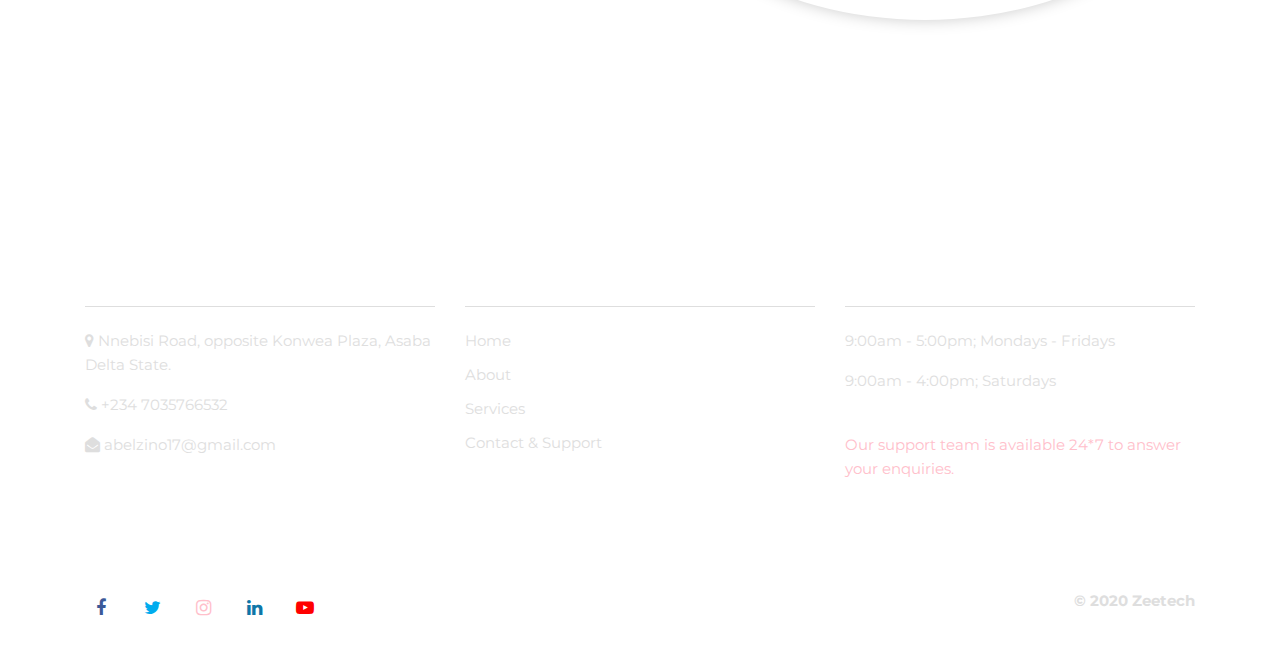
<file: services.html>
<!DOCTYPE html>
<html lang="en" dir="ltr">
  <head>
    <meta charset="utf-8">
    <meta name="viewport" content="width=device-width, initial-scale=1, shrink-to-fit=no">
    <meta http-equiv="X-UA-Compatible" content="IE=edge">
    <title>Zeetech Integrated Services</title>
	  <link rel="stylesheet" href="css/bootstrap.min.css">
    <link rel="stylesheet" href="css/style.css">
    <link rel="stylesheet" href="https://stackpath.bootstrapcdn.com/font-awesome/4.7.0/css/font-awesome.min.css" integrity="sha384-wvfXpqpZZVQGK6TAh5PVlGOfQNHSoD2xbE+QkPxCAFlNEevoEH3Sl0sibVcOQVnN" crossorigin="anonymous">
    <link rel="preconnect" href="https://fonts.gstatic.com">
    <link href="https://fonts.googleapis.com/css2?family=Signika:wght@300;400;500;600;700&display=swap" rel="stylesheet">
    <link href="https://fonts.googleapis.com/css2?family=Montserrat:ital,wght@0,100;0,200;0,300;0,400;0,500;0,600;0,700;0,800;1,300&display=swap" rel="stylesheet">
    <link href="https://fonts.googleapis.com/css2?family=Fira+Sans:ital,wght@0,200;0,300;0,400;0,500;0,600;0,700;0,800;0,900;1,200;1,300;1,400;1,500;1,600;1,700;1,800;1,900&display=swap" rel="stylesheet">

  </head>
  <body>
    <header  class="bg-header">

      <!-- header container -->
      <div class="container">
        <nav class="navbar navbar-expand-md navbar-light">

          <!--Logo and Title-->
          <a class="navbar-brand company-name" href="">
            <!-- logo -->
            <img src="./images/logo.jpg" width="" height="" class="d-none d-md-none d-lg-inline-block align-middle" alt=""> <!--laptop size-->

            <img src="./images/logo-md.jpg" width="" height="" class="d-none d-sm-none d-md-inline-block align-middle d-lg-none" alt=""> <!-- tablets-->

            <img src="./images/logo-sm.jpg" width="" height="" class="d-sm-inline-block d-md-none align-middle p-0 m-0" alt=""><!--phones-->
          </a>
          <button class="navbar-toggler" type="button" data-toggle="collapse" data-target="#navbarSupportedContent" aria-controls="navbarSupportedContent" aria-expanded="false" aria-label="Toggle navigation">
            <div class="animated-icon"><span></span><span></span><span></span></div>
          <!-- navbar toggler -->
          </button>

          <!-- navbar toggle content -->
          <div class="collapse navbar-collapse" id="navbarSupportedContent">
            <ul class="navbar-nav nav-list">
              <li class="nav-item">
                <a class="nav-link" href="index.html">Home <span class="sr-only">(current)</span></a>
              </li>
              <li class="nav-item">
                <a class="nav-link" href="about.html">About Us</a>
              </li>
              <li class="nav-item dropdown active">
                <a class="nav-link dropdown-toggle" href="#" id="navbarDropdown" role="button" data-toggle="dropdown" aria-haspopup="true" aria-expanded="false">
                  Services
                </a>
                <div class="dropdown-menu" aria-labelledby="navbarDropdown">
                  <a class="dropdown-item" href="services.html#graphics">Graphic Design</a>
                  <a class="dropdown-item" href="services.html#printing">Printing</a>
                  <a class="dropdown-item" href="services.html#web-dev">Web Design & Development</a>
                  <a class="dropdown-item" href="services.html#branding">Corporate/Personal Branding</a>
                </div>
              </li>
              <li class="nav-item">
                <a class="nav-link" href="gallery.html">Gallery</a>
              </li>
              <li class="nav-item">
                <a class="nav-link" href="contact.html">Contact Us</a>
              </li>
            </ul>
          </div>

        </nav>
      </div>
    </header>

    <section class="abt-jumbotron">
      <h1>Our Services</h1>
    </section>

    <section id="graphics" class="graphic">
      <div class="container">
        <h2>Graphic Design</h2>
        <hr><br>
        <div class="row">
          <div class="col-md-6 image">
            <!-- <img src="images/graphics1.png" alt="design samples images" class="img-fluid"> -->
          </div>
          <div class="col-md-6 content">
            <p>
              We provide stunning and engaging designs that would make you stand out from your competitors and captivate your audience. Flyers, banners, posters, certificates, brochures, PowerPoint templates, social media content, books, magazines, album covers, id cards, wedding programmes, food menu and lots more. Our top-notch Graphic design services will set your brand apart from the crowd with mind-blowing designs... at very affordable prices.</p>
          </div>
        </div>
      </div>
    </section>

    <section id="printing" class="graphic">
      <div class="container">
        <h2 class="graphic-title">Printing</h2>
        <hr><br>
        <div class="row">
          <div class="col-md-6 content">
            <p>
              Through the help of the latest and most sophisticated technologies, we render premium quality printing services to local brands and leading coporate businesses as well as start-ups. We are commited to providing the best printing services for you. Business cards, letterheads, envelopes, diaries, files, invoices, membership cards, bags, T-shirts, stickers, banners, flyers, reciepts, programmes... all available at very affordable prices.</p>
          </div>
          <div class="col-md-6 image">
            <img src="images/print-img2.jpg" class="img-fluid" alt="">
          </div>
        </div>
      </div>
    </section>

    <section id="web-dev" class="graphic">
      <div class="container">
        <h2>Web Development</h2>
        <br>
      </div>
      <div class="code">
        <div class="container">
          <div class="row">
            <div class="col-md-6 image">
              <span class="fa fa-code"></span>
            </div>
            <div class="col-md-6 content">
              <p>
                Your business needs an online presence, where prospective customers can get information about your brand, products or services. It creates a good impression for your potential clients, improoves productivity and gives you a competitiveedge. We are well aware of the importance of a website to your business. Our highly skilled web developers can create or improove your website/online platform by providing good responsive sites that will be user-friendly and compatible with any device.
              </p>
            </div>
          </div>
        </div>

      </div>

    </section>

    <section id="branding" class="graphic">
      <div class="container">
        <h2>Branding</h2>
        <hr><br>
        <div class="row">
          <div class="col-md-6 image">
            <span class="fa fa-tags"></span>
          </div>
          <div class="col-md-6 content">
            <p>
              We know how vital branding is for every businesses marketing strategy, hence we put in our maximum best to ensure proper branding of our clients businesses. We offer personal and coporate branding services ranging from Office stationery, assesories and plastic cards to T-shirts and Vehicle branding. Our expert designers will set your brand apart from your competitors. Work with us and give your business a competitive edge in the market. </p>
          </div>
        </div>
      </div>
    </section>





    <!-- FOOTER -->
        <footer>
            <div class="footer-hny py-5">
                <div class="container py-lg-4">
                            <div class="sub-columns row justify-content-center">
                                <div class="sub-one-left col-lg-4 col-md-6">
                                    <h6>Contact Us </h6>
                                    <p><span class="fa fa-map-marker"></span> Nnebisi Road, opposite Konwea Plaza, Asaba Delta State.</p>
                                    <p><span class="fa fa-phone"></span> +234 7035766532</p>
                                    <p><span class="fa fa-envelope-open"></span> abelzino17@gmail.com</p>

                                </div>
                                <div class="sub-two-right col-lg-4 col-md-6 my-md-0 my-5">
                                    <h6>Quick links</h6>
                                    <div class="footer-hny-ul">
                                    <ul>
                                        <li><a href="index.html">Home</a></li>
                                        <li><a href="about.html">About</a></li>
                                        <li><a href="services.html">Services</a></li>
                                        <li><a href="contact.html">Contact & Support</a></li>
                                    </ul>
                                   </div>
                                </div>

                                <div class="sub-one-left col-lg-4 col-md-6 mt-lg-0 mt-md-5">
                                    <h6>Work Hours</h6>
                                    <p>9:00am - 5:00pm;  Mondays - Fridays </p>
                                    <p>9:00am - 4:00pm;  Saturdays</p>
                                    <br>
                                    <p class="support">Our support team is available 24*7 to answer your enquiries.</p>
                                </div>
                            </div>
                        </div>
                 </div>
                <div class="below-section">
                    <div class="container">
                        <div class="copyright-footer row">
                        <div class="columns col-lg-6">
                            <ul class="social footer">
                                <li><a href="#"><span class="fa fa-facebook" aria-hidden="true"></span></a></li>
                                <li><a href="#"><span class="fa fa-twitter" aria-hidden="true"></span></a></li>
                                <li><a href="#"><span class="fa fa-instagram" aria-hidden="true"></span></a></li>
                                <li><a href="#"><span class="fa fa-linkedin" aria-hidden="true"></span></a></li>
                                <li><a href="#"><span class="fa fa-youtube-play" aria-hidden="true"></span></a></li>
                            </ul>
                        </div>
                        <div class="columns copy-right col-lg-6">
                            <p class="font-weight-bold">© 2020 Zeetech </p>
                        </div>
                    </div>
                    </div>
                </div>
            </div>
            <!-- //titels-5 -->
             <!-- move top -->
             <button onclick="topFunction()" id="movetop" title="Go to top">
                    <span class="fa fa-long-arrow-up"></span>
            </button>


        </footer>




        <script src="https://code.jquery.com/jquery-3.5.1.slim.min.js" integrity="sha384-DfXdz2htPH0lsSSs5nCTpuj/zy4C+OGpamoFVy38MVBnE+IbbVYUew+OrCXaRkfj" crossorigin="anonymous"></script>
        <script src="https://cdn.jsdelivr.net/npm/popper.js@1.16.0/dist/umd/popper.min.js" integrity="sha384-Q6E9RHvbIyZFJoft+2mJbHaEWldlvI9IOYy5n3zV9zzTtmI3UksdQRVvoxMfooAo" crossorigin="anonymous"></script>
        <script src="https://stackpath.bootstrapcdn.com/bootstrap/4.5.0/js/bootstrap.min.js" integrity="sha384-OgVRvuATP1z7JjHLkuOU7Xw704+h835Lr+6QL9UvYjZE3Ipu6Tp75j7Bh/kR0JKI" crossorigin="anonymous"></script>
        <script src="js/index.js" charset="utf-8"></script>
      </body>
    </html>
</file>
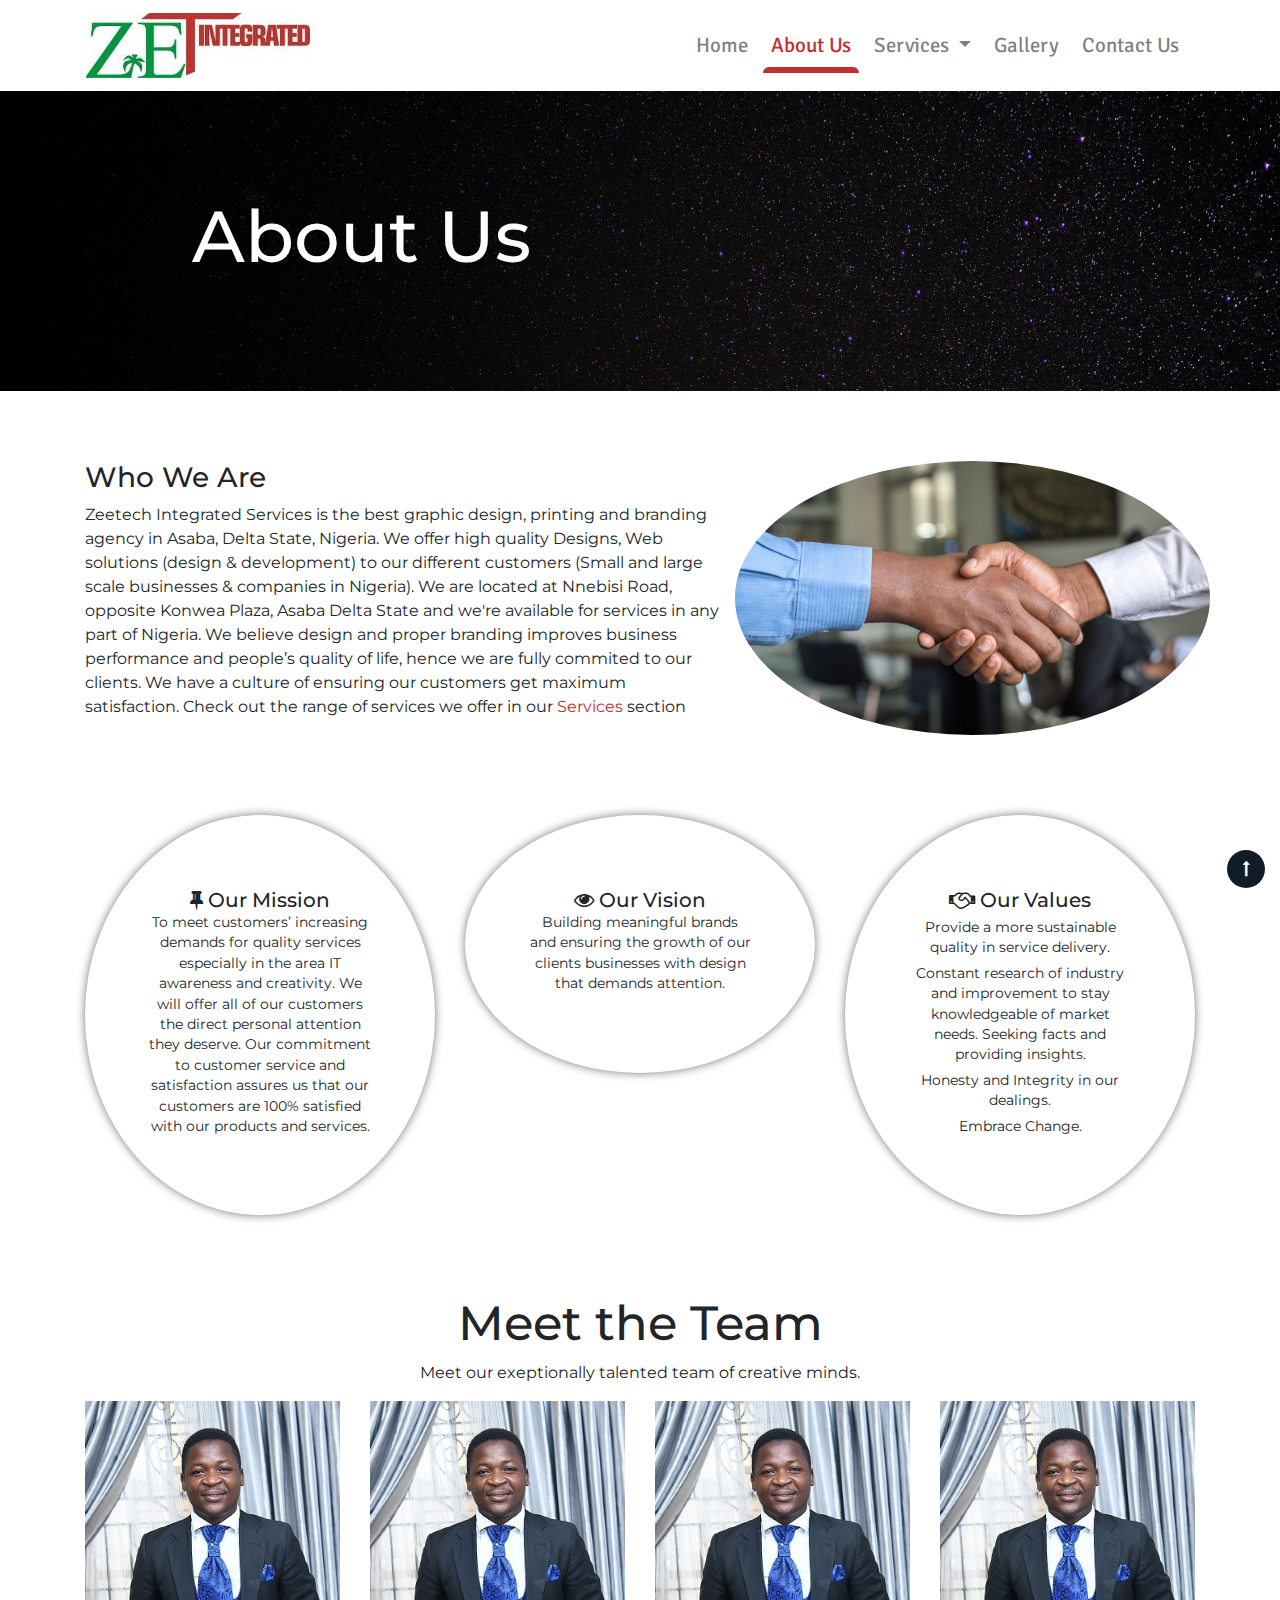
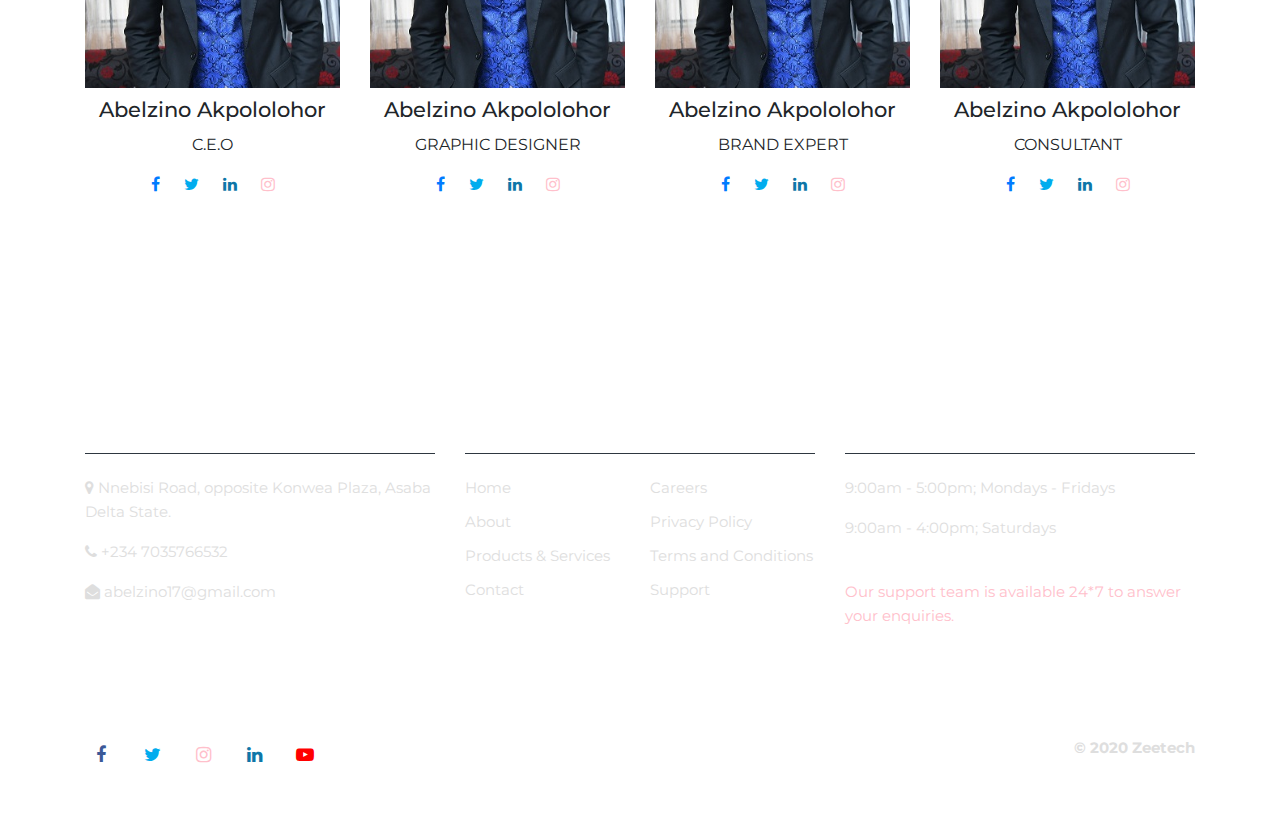
<file: zeetech/about.html>
<!DOCTYPE html>
<html lang="en" dir="ltr">
  <head>
    <meta charset="utf-8">
    <meta name="viewport" content="width=device-width, initial-scale=1, shrink-to-fit=no">
    <meta http-equiv="X-UA-Compatible" content="IE=edge">
    <title>Zeetech Integrated Services</title>
	  <link rel="stylesheet" href="css/bootstrap.min.css">
    <link rel="stylesheet" href="css/style.css">
    <link rel="stylesheet" href="https://stackpath.bootstrapcdn.com/font-awesome/4.7.0/css/font-awesome.min.css" integrity="sha384-wvfXpqpZZVQGK6TAh5PVlGOfQNHSoD2xbE+QkPxCAFlNEevoEH3Sl0sibVcOQVnN" crossorigin="anonymous">
    <link rel="preconnect" href="https://fonts.gstatic.com">
    <link href="https://fonts.googleapis.com/css2?family=Signika:wght@300;400;500;600;700&display=swap" rel="stylesheet">
    <link href="https://fonts.googleapis.com/css2?family=Montserrat:ital,wght@0,100;0,200;0,300;0,400;0,500;0,600;0,700;0,800;1,300&display=swap" rel="stylesheet">
    <link href="https://fonts.googleapis.com/css2?family=Fira+Sans:ital,wght@0,200;0,300;0,400;0,500;0,600;0,700;0,800;0,900;1,200;1,300;1,400;1,500;1,600;1,700;1,800;1,900&display=swap" rel="stylesheet">

  </head>
  <body>
    <header  class="bg-header">

      <!-- header container -->
      <div class="container">
        <nav class="navbar navbar-expand-md navbar-light">

          <!--Logo and Title-->
          <a class="navbar-brand company-name" href="">
            <!-- logo -->
            <img src="/images/logo.jpg" width="" height="" class="d-none d-md-none d-lg-inline-block align-middle" alt=""> <!--laptop size-->

            <img src="/images/logo-md.jpg" width="" height="" class="d-none d-sm-none d-md-inline-block align-middle d-lg-none" alt=""> <!-- tablets-->

            <img src="/images/logo-sm.jpg" width="" height="" class="d-sm-inline-block d-md-none align-middle" alt=""><!--phones-->
          </a>
          <button class="navbar-toggler" type="button" data-toggle="collapse" data-target="#navbarSupportedContent" aria-controls="navbarSupportedContent" aria-expanded="false" aria-label="Toggle navigation">
            <div class="animated-icon"><span></span><span></span><span></span></div>
          <!-- navbar toggler -->
          </button>

          <!-- navbar toggle content -->
          <div class="collapse navbar-collapse" id="navbarSupportedContent">
            <ul class="navbar-nav nav-list">
              <li class="nav-item">
                <a class="nav-link" href="index.html">Home <span class="sr-only">(current)</span></a>
              </li>
              <li class="nav-item active">
                <a class="nav-link" href="about.html">About Us</a>
              </li>
              <li class="nav-item dropdown">
                <a class="nav-link dropdown-toggle" href="#" id="navbarDropdown" role="button" data-toggle="dropdown" aria-haspopup="true" aria-expanded="false">
                  Services
                </a>
                <div class="dropdown-menu" aria-labelledby="navbarDropdown">
                  <a class="dropdown-item" href="services.html">Graphic Design</a>
                  <a class="dropdown-item" href="services.html">Printing</a>
                  <a class="dropdown-item" href="services.html">Corporate/Personal Branding</a>
                </div>
              </li>
              <li class="nav-item">
                <a class="nav-link" href="gallery.html">Gallery</a>
              </li>
              <li class="nav-item">
                <a class="nav-link" href="contact.html">Contact Us</a>
              </li>
            </ul>
          </div>

        </nav>
      </div>
    </header>

    <section class="abt-jumbotron">
      <h1>About Us</h1>
    </section>

    <section class="finance-services">
      <div class="container">
        <div class="row">
            <div class="col-md-7 col-lg-7 text-left">
              <h3>Who We Are</h3>
              <p>Zeetech Integrated Services is the best graphic design, printing and branding agency in Asaba, Delta State, Nigeria. We offer high quality Designs, Web solutions (design & development) to our different customers (Small and large scale businesses & companies in Nigeria). We are located at Nnebisi Road, opposite Konwea Plaza, Asaba Delta State and we're available for services in any part of Nigeria. We believe design and proper branding improves business performance and people’s quality of life, hence we are fully commited to our clients. We have a culture of ensuring our customers get maximum satisfaction. Check out the range of services we offer in our <a href="services.html" class="link">Services</a> section </p>
            </div>

            <div class="col-md-5 col-lg-5 who-we-are-photo">
              <!-- <img src="images/handshake.jpg" alt="" class="img-fluid"> -->
            </div>
          </div>
        </div>
    </section>

    <section class="mv-statement container text-center" id="">
      <div class="row">
        <div class="col-lg-4">
          <div class="tile">
            <h3><span class="fa fa-thumb-tack"></span> Our Mission</h3>
            <p>To meet customers’ increasing demands for quality services especially in the area IT awareness and creativity. We will offer all of our customers the direct personal attention they deserve. Our commitment to customer service and satisfaction assures us that our customers are 100% satisfied with our products and services.</p>
          </div>
        </div>
        <br class="d-lg-none">


        <div class="col-lg-4 ">
          <div class="tile">
            <h3><span class="fa fa-eye"></span> Our Vision</h3>
            <p>Building meaningful brands and ensuring the growth of our clients businesses with design that demands attention.</p>
          </div>
        </div>
        <br class="d-lg-none">


        <div class="col-lg-4">
          <div class="tile">
            <h3><span class="fa fa-handshake-o"></span> Our Values</h3>
            <ul class="justify-content-center text-center">
              <li>Provide a more sustainable quality in service delivery.</li>
              <li>Constant research of industry and improvement to stay knowledgeable of market needs. Seeking facts and providing insights.</li>
              <li>Honesty and Integrity in our dealings.</li>
              <li>Embrace Change.</li>
            </ul>
          </div>
        </div>
        <br class="d-lg-none">

      </div>
    </section>


    <section class="our-team">
      <div class="container">
        <h3>Meet the Team</h3>
        <p>Meet our exeptionally talented team of creative minds.</p>
        <div class="row">
          <div class="col-lg-3 col-md-6">
            <img class="img-fluid" src="images/zino.jpg" alt="">
            <h3>Abelzino Akpololohor</h3>
            <p>C.E.O</p>
            <div class="team-social">
              <a href=""><span class="fa fa-facebook"></span></a>
              <a href=""><span class="fa fa-twitter"></span></a>
              <a href=""><span class="fa fa-linkedin"></span></a>
              <a href=""><span class="fa fa-instagram"></span></a>
            </div>
          </div>
          <div class="col-lg-3 col-md-6">
            <img class="img-fluid" src="images/zino.jpg" alt="">
            <h3>Abelzino Akpololohor</h3>
            <p>Graphic Designer</p>
            <div class="team-social">
              <a href=""><span class="fa fa-facebook"></span></a>
              <a href=""><span class="fa fa-twitter"></span></a>
              <a href=""><span class="fa fa-linkedin"></span></a>
              <a href=""><span class="fa fa-instagram"></span></a>
            </div>
          </div>
          <div class="col-lg-3 col-md-6">
            <img class="img-fluid" src="images/zino.jpg" alt="">
            <h3>Abelzino Akpololohor</h3>
            <p>Brand Expert</p>
            <div class="team-social">
              <a href=""><span class="fa fa-facebook"></span></a>
              <a href=""><span class="fa fa-twitter"></span></a>
              <a href=""><span class="fa fa-linkedin"></span></a>
              <a href=""><span class="fa fa-instagram"></span></a>
            </div>
          </div>
          <div class="col-lg-3 col-md-6">
            <img class="img-fluid" src="images/zino.jpg" alt="">
            <h3>Abelzino Akpololohor</h3>
            <p>CONSULTANT</p>
            <div class="team-social">
              <a href=""><span class="fa fa-facebook"></span></a>
              <a href=""><span class="fa fa-twitter"></span></a>
              <a href=""><span class="fa fa-linkedin"></span></a>
              <a href=""><span class="fa fa-instagram"></span></a>
            </div>
          </div>
        </div>
      </div>
    </section>




    <!-- FOOTER -->
        <footer class="w3l-footer-22-main">
            <div class="footer-hny py-5">
                <div class="container py-lg-4">
                            <div class="sub-columns row">
                                <div class="sub-one-left col-lg-4 col-md-6">
                                    <h6>Contact Us </h6>
                                    <p><span class="fa fa-map-marker"></span> Nnebisi Road, opposite Konwea Plaza, Asaba Delta State.</p>
                                    <p><span class="fa fa-phone"></span> +234 7035766532</p>
                                    <p><span class="fa fa-envelope-open"></span> abelzino17@gmail.com</p>

                                </div>
                                <div class="sub-two-right col-lg-4 col-md-6 my-md-0 my-5">
                                    <h6>Quick links</h6>
                                    <div class="footer-hny-ul">
                                    <ul>
                                        <li><a href="index.html">Home</a></li>
                                        <li><a href="about.html">About</a></li>
                                        <li><a href="services.html">Products & Services</a></li>
                                        <li><a href="contact.html">Contact</a></li>
                                    </ul>
                                    <ul>
                                            <li><a href="#">Careers</a></li>
                                            <li><a href="#">Privacy Policy</a></li>
                                            <li><a href="#">Terms and Conditions</a></li>
                                            <li><a href="contact.html">Support</a></li>
                                    </ul>
                                   </div>
                                </div>

                                <div class="sub-one-left col-lg-4 col-md-6 mt-lg-0 mt-md-5">
                                    <h6>Work Hours</h6>
                                    <p>9:00am - 5:00pm;  Mondays - Fridays </p>
                                    <p>9:00am - 4:00pm;  Saturdays</p>
                                    <br>
                                    <p class="support">Our support team is available 24*7 to answer your enquiries.</p>
                                </div>
                            </div>
                        </div>
                 </div>
                <div class="below-section">
                    <div class="container">
                        <div class="copyright-footer row">
                        <div class="columns col-lg-6">
                            <ul class="social footer">
                                <li><a href="#"><span class="fa fa-facebook" aria-hidden="true"></span></a></li>
                                <li><a href="#"><span class="fa fa-twitter" aria-hidden="true"></span></a></li>
                                <li><a href="#"><span class="fa fa-instagram" aria-hidden="true"></span></a></li>
                                <li><a href="#"><span class="fa fa-linkedin" aria-hidden="true"></span></a></li>
                                <li><a href="#"><span class="fa fa-youtube-play" aria-hidden="true"></span></a></li>
                            </ul>
                        </div>
                        <div class="columns copy-right col-lg-6">
                            <p class="font-weight-bold">© 2020 Zeetech </p>
                        </div>
                    </div>
                    </div>
                </div>
            </div>
            <!-- //titels-5 -->
             <!-- move top -->
             <button onclick="topFunction()" id="movetop" title="Go to top">
                    <span class="fa fa-long-arrow-up"></span>
            </button>


        </footer>












        <script src="https://code.jquery.com/jquery-3.5.1.slim.min.js" integrity="sha384-DfXdz2htPH0lsSSs5nCTpuj/zy4C+OGpamoFVy38MVBnE+IbbVYUew+OrCXaRkfj" crossorigin="anonymous"></script>
        <script src="https://cdn.jsdelivr.net/npm/popper.js@1.16.0/dist/umd/popper.min.js" integrity="sha384-Q6E9RHvbIyZFJoft+2mJbHaEWldlvI9IOYy5n3zV9zzTtmI3UksdQRVvoxMfooAo" crossorigin="anonymous"></script>
        <script src="https://stackpath.bootstrapcdn.com/bootstrap/4.5.0/js/bootstrap.min.js" integrity="sha384-OgVRvuATP1z7JjHLkuOU7Xw704+h835Lr+6QL9UvYjZE3Ipu6Tp75j7Bh/kR0JKI" crossorigin="anonymous"></script>
        <script src="js/index.js" charset="utf-8"></script>
      </body>
    </html>
</file>
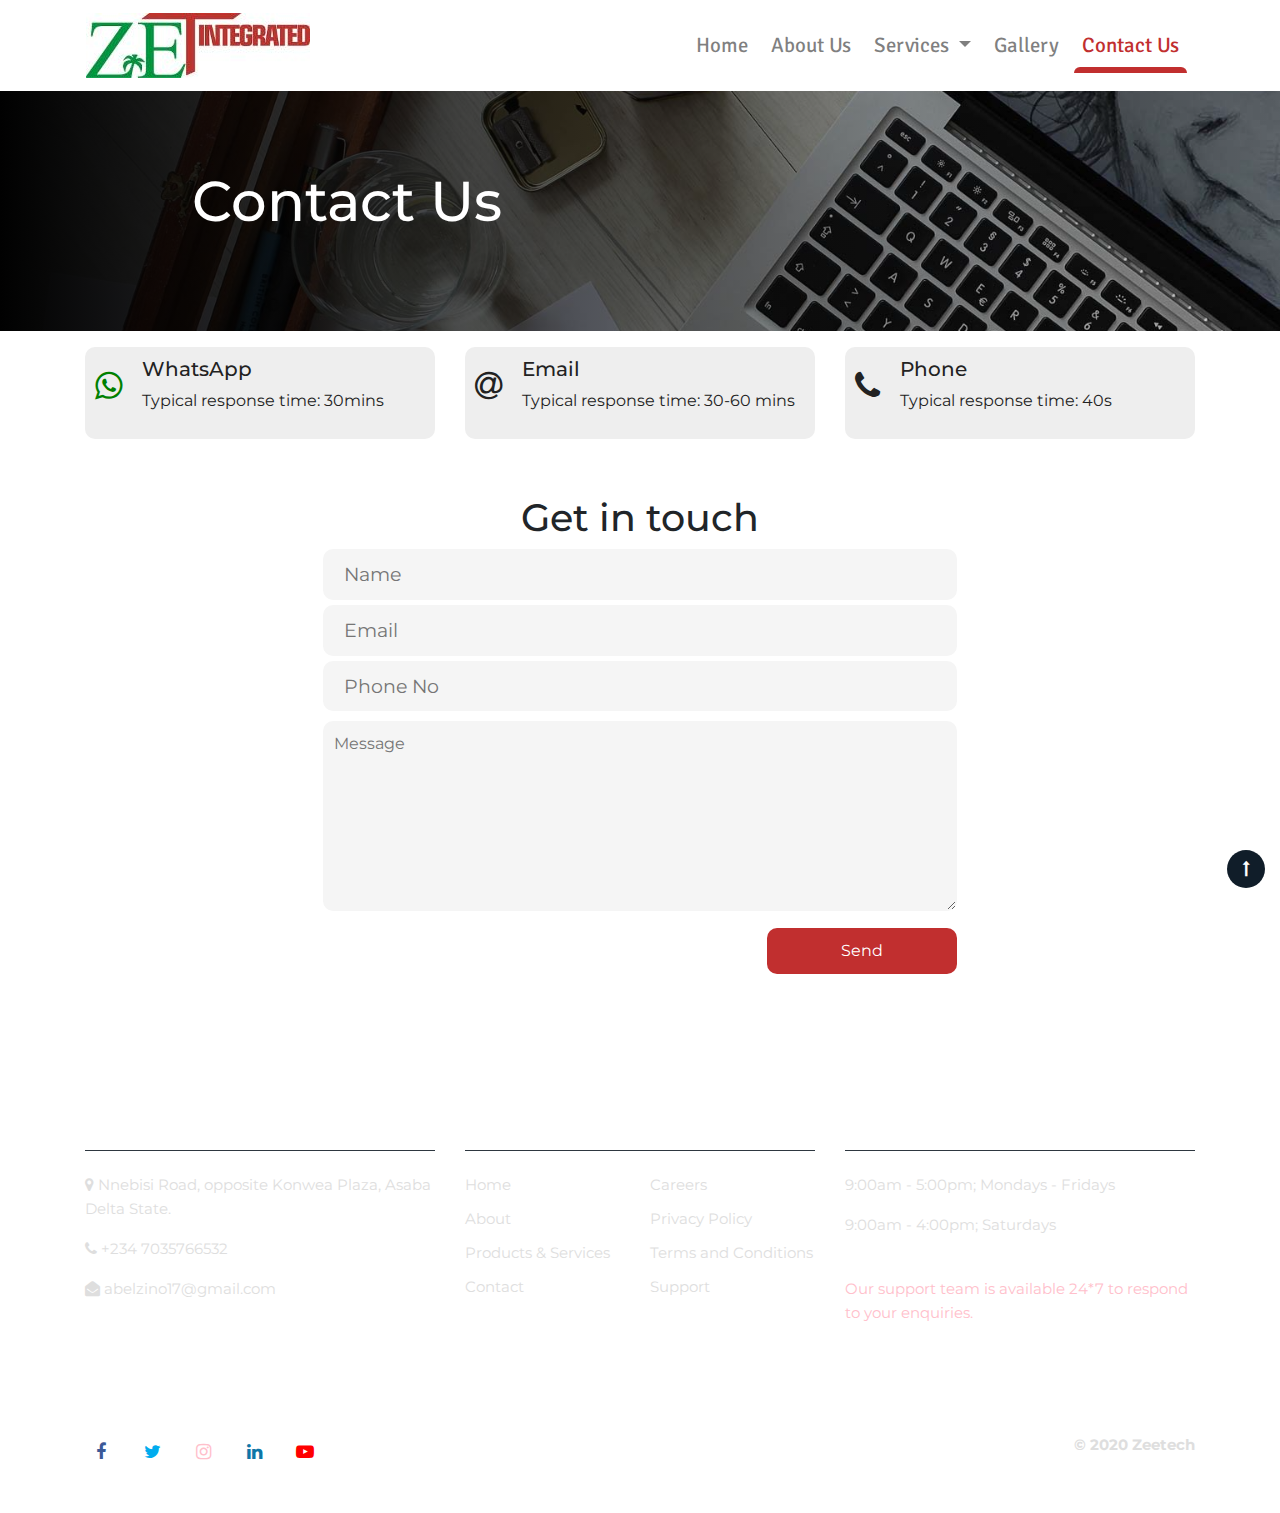
<file: zeetech/contact.html>
<!DOCTYPE html>
<html lang="en" dir="ltr">
  <head>
    <meta charset="utf-8">
    <meta name="viewport" content="width=device-width, initial-scale=1, shrink-to-fit=no">
    <meta http-equiv="X-UA-Compatible" content="IE=edge">
    <title>Zeetech Integrated Services</title>
	  <link rel="stylesheet" href="css/bootstrap.min.css">
    <link rel="stylesheet" href="css/style.css">
    <link rel="stylesheet" href="https://stackpath.bootstrapcdn.com/font-awesome/4.7.0/css/font-awesome.min.css" integrity="sha384-wvfXpqpZZVQGK6TAh5PVlGOfQNHSoD2xbE+QkPxCAFlNEevoEH3Sl0sibVcOQVnN" crossorigin="anonymous">
    <link rel="preconnect" href="https://fonts.gstatic.com">
    <link href="https://fonts.googleapis.com/css2?family=Signika:wght@300;400;500;600;700&display=swap" rel="stylesheet">
    <link href="https://fonts.googleapis.com/css2?family=Montserrat:ital,wght@0,100;0,200;0,300;0,400;0,500;0,600;0,700;0,800;1,300&display=swap" rel="stylesheet">
    <link href="https://fonts.googleapis.com/css2?family=Fira+Sans:ital,wght@0,200;0,300;0,400;0,500;0,600;0,700;0,800;0,900;1,200;1,300;1,400;1,500;1,600;1,700;1,800;1,900&display=swap" rel="stylesheet">

  </head>
  <body>
    <header  class="bg-header">

      <!-- header container -->
      <div class="container">
        <nav class="navbar navbar-expand-md navbar-light">

          <!--Logo and Title-->
          <a class="navbar-brand company-name" href="">
            <!-- logo -->
            <img src="/images/logo.jpg" width="" height="" class="d-none d-md-none d-lg-inline-block align-middle" alt=""> <!--laptop size-->

            <img src="/images/logo-md.jpg" width="" height="" class="d-none d-sm-none d-md-inline-block align-middle d-lg-none" alt=""> <!-- tablets-->

            <img src="/images/logo-sm.jpg" width="" height="" class="d-sm-inline-block d-md-none align-middle" alt=""><!--phones-->
          </a>
          <button class="navbar-toggler" type="button" data-toggle="collapse" data-target="#navbarSupportedContent" aria-controls="navbarSupportedContent" aria-expanded="false" aria-label="Toggle navigation">
            <div class="animated-icon"><span></span><span></span><span></span></div>
          <!-- navbar toggler -->
          </button>

          <!-- navbar toggle content -->
          <div class="collapse navbar-collapse" id="navbarSupportedContent">
            <ul class="navbar-nav nav-list">
              <li class="nav-item">
                <a class="nav-link" href="index.html">Home <span class="sr-only">(current)</span></a>
              </li>
              <li class="nav-item">
                <a class="nav-link" href="about.html">About Us</a>
              </li>
              <li class="nav-item dropdown">
                <a class="nav-link dropdown-toggle" href="#" id="navbarDropdown" role="button" data-toggle="dropdown" aria-haspopup="true" aria-expanded="false">
                  Services
                </a>
                <div class="dropdown-menu" aria-labelledby="navbarDropdown">
                  <a class="dropdown-item" href="#">Graphic Design</a>
                  <a class="dropdown-item" href="#">Printing</a>
                  <a class="dropdown-item" href="#">Corporate/Personal Branding</a>
                </div>
              </li>
              <li class="nav-item">
                <a class="nav-link" href="gallery.html">Gallery</a>
              </li>
              <li class="nav-item active">
                <a class="nav-link" href="contact.html">Contact Us</a>
              </li>
            </ul>
          </div>

        </nav>
      </div>
    </header>

    <section class="contact-jumbotron">
      <h1>Contact Us</h1>
    </section>

    <section class="contact-details">
  		<div class="features py-3">
        <div class="container">
    			<div class="fea-gd-vv row justify-content-center">
    			  <a class="col-lg-4 col-sm-6" href="https://api.whatsapp.com/send?phone=2348107257313" target="_blank" >
      				<div class="float-lt feature-gd">
      					 <div class="icon"> <span class="fa fa-whatsapp" aria-hidden="true"></span></div>
      					 <div class="icon-info">
      						<h5>WhatsApp</h5>
      						<p class="">Typical response time: 30mins </p>
      					</div>
      				</div>
    				</a>
    				<a class="col-lg-4 col-sm-6 mt-sm-0 mt-4" href="mailto:ejeiokekeemmanuel@gmail.com?subject=Mail-from our Website" target="_blank">
    					<div class="float-mid feature-gd">
    					 <div class="icon"> <span class="fa fa-at" aria-hidden="true"></span></div>
    					 <div class="icon-info">
    						<h5>Email</h5>
    						<p class="">Typical response time: 30-60 mins</p>
    					</div>
    				</div>
          </a>
  				<a class="col-lg-4 col-sm-6 mt-lg-0 mt-4" href="tel:+2349032234467">
  					<div class="float-rt feature-gd">
    					 <div class="icon"> <span class="fa fa-phone" aria-hidden="true"></span></div>
    					 <div class="icon-info">
    						<h5>Phone</h5>
    						<p class="">Typical response time: 40s </p>
    					</div>
            </div>
  				</a>

    		</div>
  		</div>
  	 </div>
    </section>

    <section class="contact-form">
      <div class="container">
        <h4>Get in touch</h4>
        <form class="" action="index.html" method="post">
          <input type="text" name="email" value="" placeholder="Name">
          <input type="email" name="email" value="" placeholder="Email">
          <input type="tel" name="" value="" placeholder="Phone No">
          <textarea name="message" rows="7" cols="73" placeholder="Message"></textarea><br>
          <div class="ct-btn">
            <button type="submit">Send</button>
          </div>
        </form>
      </div>
    </section>










    <!-- FOOTER -->
        <footer class="w3l-footer-22-main">
            <div class="footer-hny py-5">
                <div class="container py-lg-4">
                            <div class="sub-columns row">
                                <div class="sub-one-left col-lg-4 col-md-6">
                                    <h6>Contact Us </h6>
                                    <p><span class="fa fa-map-marker"></span> Nnebisi Road, opposite Konwea Plaza, Asaba Delta State.</p>
                                    <p><span class="fa fa-phone"></span> +234 7035766532</p>
                                    <p><span class="fa fa-envelope-open"></span> abelzino17@gmail.com</p>

                                </div>
                                <div class="sub-two-right col-lg-4 col-md-6 my-md-0 my-5">
                                    <h6>Quick links</h6>
                                    <div class="footer-hny-ul">
                                    <ul>
                                        <li><a href="index.html">Home</a></li>
                                        <li><a href="about.html">About</a></li>
                                        <li><a href="services.html">Products & Services</a></li>
                                        <li><a href="contact.html">Contact</a></li>
                                    </ul>
                                    <ul>
                                            <li><a href="#">Careers</a></li>
                                            <li><a href="#">Privacy Policy</a></li>
                                            <li><a href="#">Terms and Conditions</a></li>
                                            <li><a href="contact.html">Support</a></li>
                                    </ul>
                                   </div>
                                </div>

                                <div class="sub-one-left col-lg-4 col-md-6 mt-lg-0 mt-md-5">
                                    <h6>Work Hours</h6>
                                    <p>9:00am - 5:00pm;  Mondays - Fridays </p>
                                    <p>9:00am - 4:00pm;  Saturdays</p>
                                    <br>
                                    <p class="support">Our support team is available 24*7 to respond to your enquiries.</p>
                                </div>
                            </div>
                        </div>
                 </div>
                <div class="below-section">
                    <div class="container">
                        <div class="copyright-footer row">
                        <div class="columns col-lg-6">
                            <ul class="social footer">
                                <li><a href="#"><span class="fa fa-facebook" aria-hidden="true"></span></a></li>
                                <li><a href="#"><span class="fa fa-twitter" aria-hidden="true"></span></a></li>
                                <li><a href="#"><span class="fa fa-instagram" aria-hidden="true"></span></a></li>
                                <li><a href="#"><span class="fa fa-linkedin" aria-hidden="true"></span></a></li>
                                <li><a href="#"><span class="fa fa-youtube-play" aria-hidden="true"></span></a></li>
                            </ul>
                        </div>
                        <div class="columns copy-right col-lg-6">
                            <p class="font-weight-bold">© 2020 Zeetech </p>
                        </div>
                    </div>
                    </div>
                </div>
            </div>
            <!-- //titels-5 -->
             <!-- move top -->
             <button onclick="topFunction()" id="movetop" title="Go to top">
                    <span class="fa fa-long-arrow-up"></span>
            </button>


        </footer>












        <script src="https://code.jquery.com/jquery-3.5.1.slim.min.js" integrity="sha384-DfXdz2htPH0lsSSs5nCTpuj/zy4C+OGpamoFVy38MVBnE+IbbVYUew+OrCXaRkfj" crossorigin="anonymous"></script>
        <script src="https://cdn.jsdelivr.net/npm/popper.js@1.16.0/dist/umd/popper.min.js" integrity="sha384-Q6E9RHvbIyZFJoft+2mJbHaEWldlvI9IOYy5n3zV9zzTtmI3UksdQRVvoxMfooAo" crossorigin="anonymous"></script>
        <script src="https://stackpath.bootstrapcdn.com/bootstrap/4.5.0/js/bootstrap.min.js" integrity="sha384-OgVRvuATP1z7JjHLkuOU7Xw704+h835Lr+6QL9UvYjZE3Ipu6Tp75j7Bh/kR0JKI" crossorigin="anonymous"></script>
        <script src="js/index.js" charset="utf-8"></script>
      </body>
    </html>
</file>
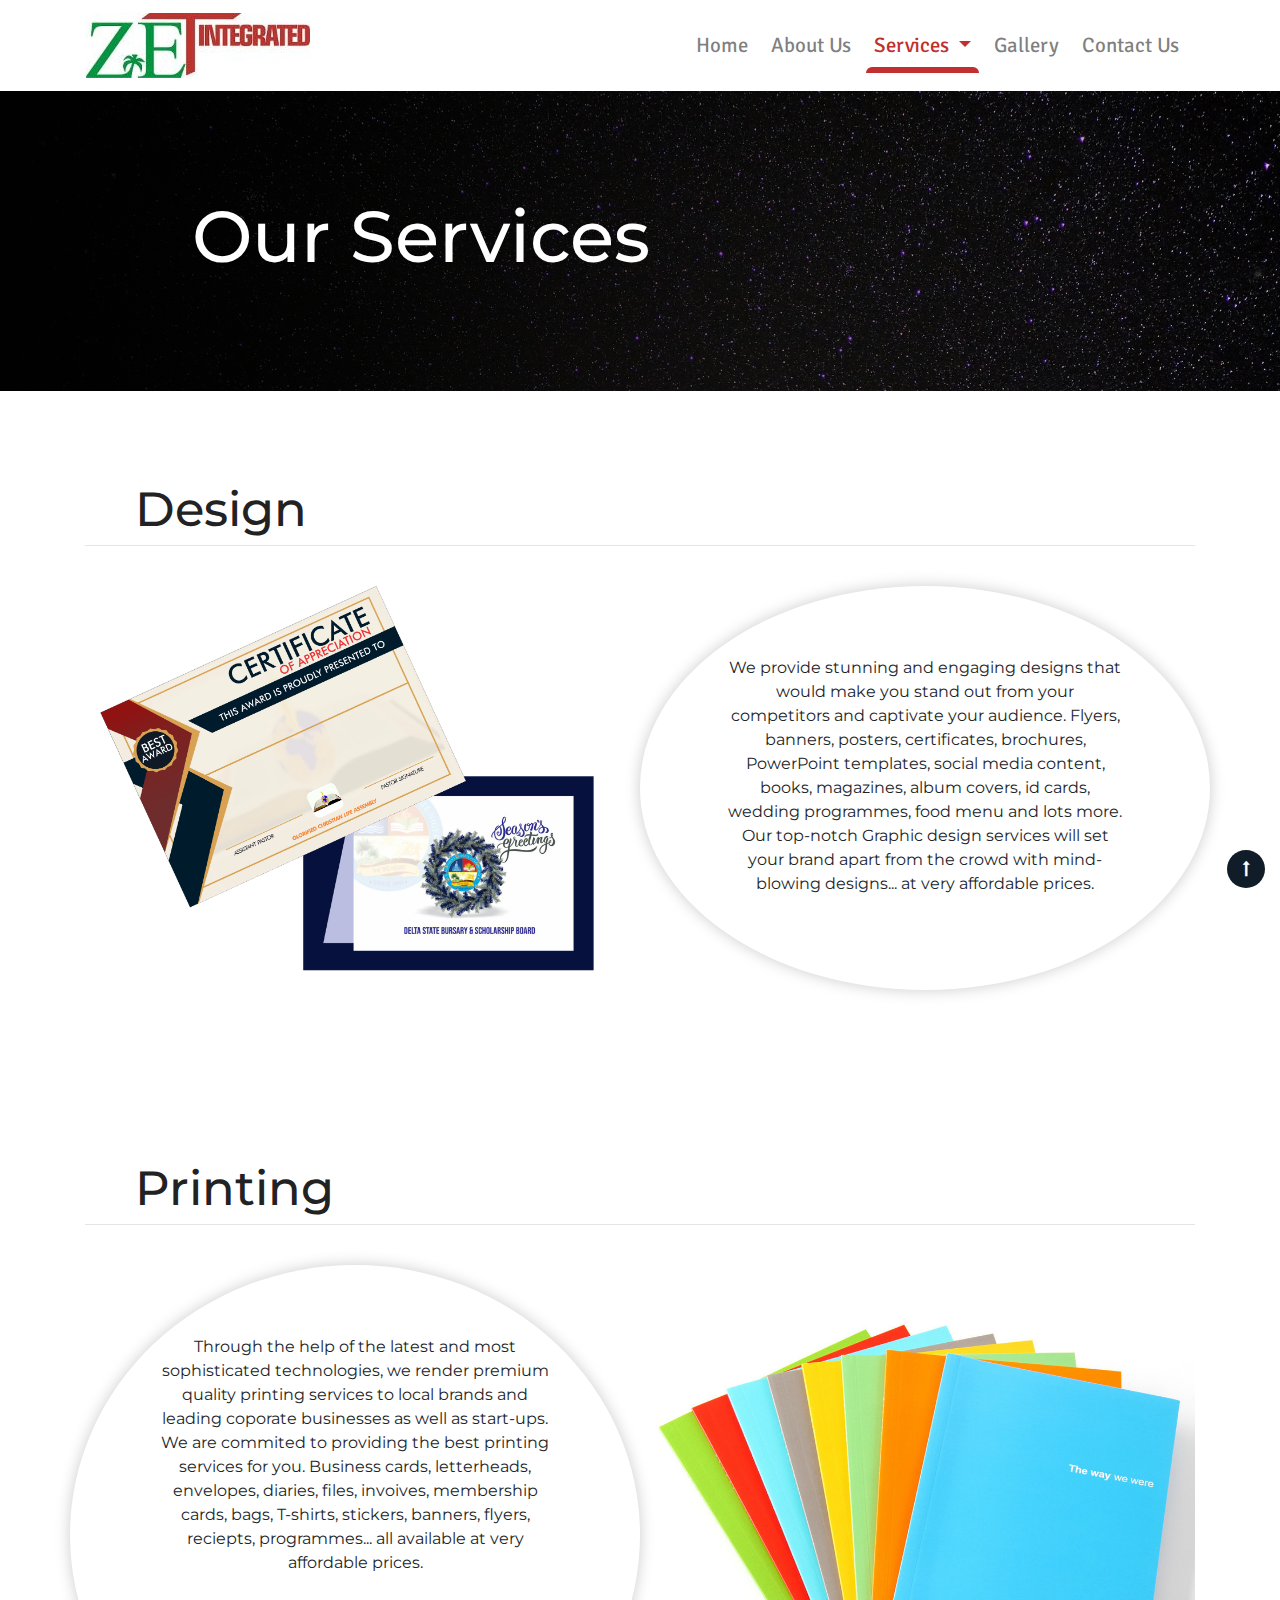
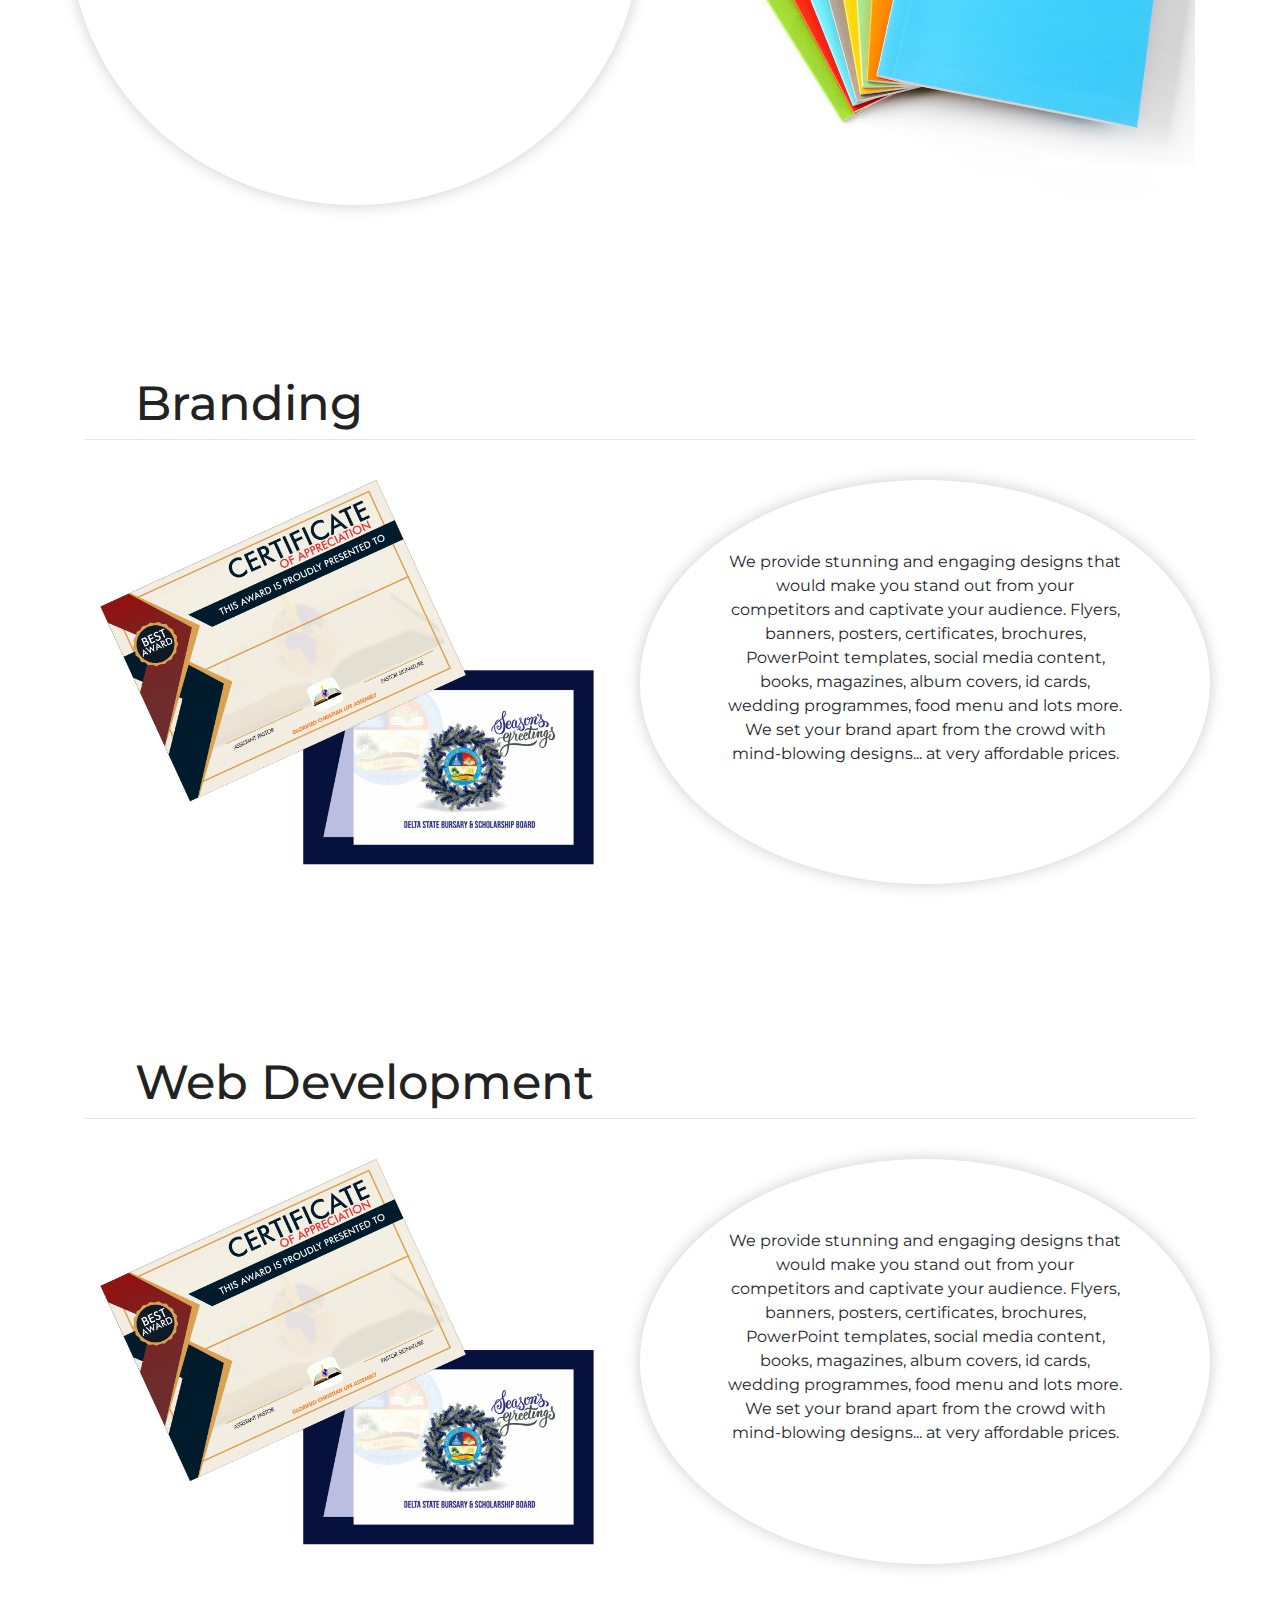
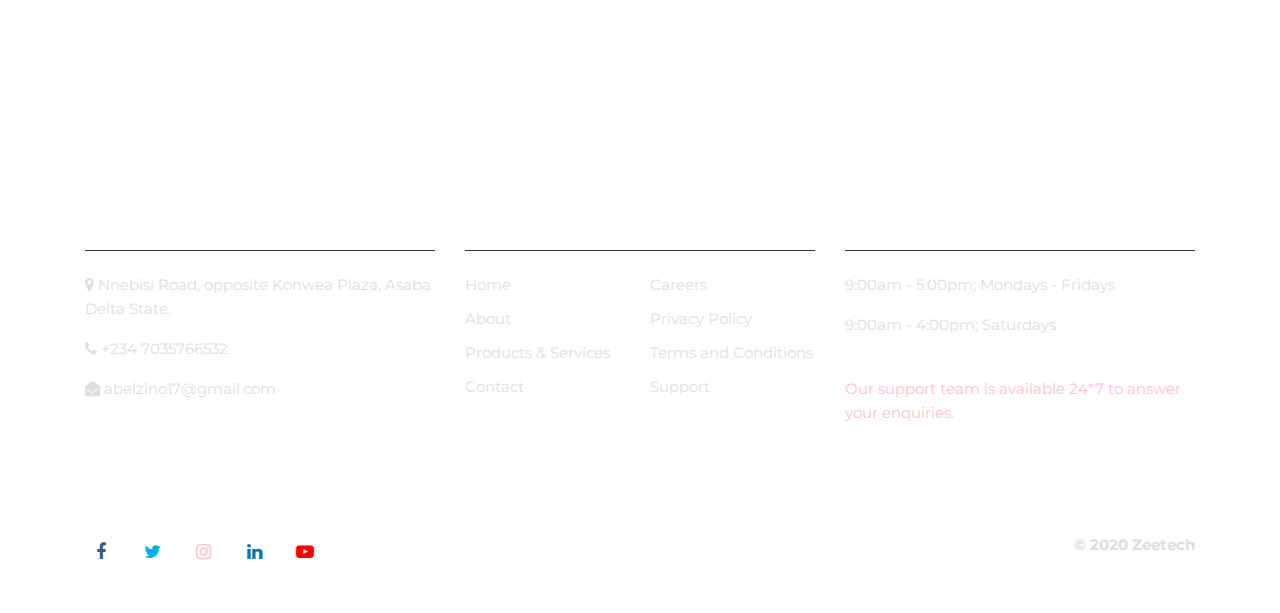
<file: zeetech/services.html>
<!DOCTYPE html>
<html lang="en" dir="ltr">
  <head>
    <meta charset="utf-8">
    <meta name="viewport" content="width=device-width, initial-scale=1, shrink-to-fit=no">
    <meta http-equiv="X-UA-Compatible" content="IE=edge">
    <title>Zeetech Integrated Services</title>
	  <link rel="stylesheet" href="css/bootstrap.min.css">
    <link rel="stylesheet" href="css/style.css">
    <link rel="stylesheet" href="https://stackpath.bootstrapcdn.com/font-awesome/4.7.0/css/font-awesome.min.css" integrity="sha384-wvfXpqpZZVQGK6TAh5PVlGOfQNHSoD2xbE+QkPxCAFlNEevoEH3Sl0sibVcOQVnN" crossorigin="anonymous">
    <link rel="preconnect" href="https://fonts.gstatic.com">
    <link href="https://fonts.googleapis.com/css2?family=Signika:wght@300;400;500;600;700&display=swap" rel="stylesheet">
    <link href="https://fonts.googleapis.com/css2?family=Montserrat:ital,wght@0,100;0,200;0,300;0,400;0,500;0,600;0,700;0,800;1,300&display=swap" rel="stylesheet">
    <link href="https://fonts.googleapis.com/css2?family=Fira+Sans:ital,wght@0,200;0,300;0,400;0,500;0,600;0,700;0,800;0,900;1,200;1,300;1,400;1,500;1,600;1,700;1,800;1,900&display=swap" rel="stylesheet">

  </head>
  <body>
    <header  class="bg-header">

      <!-- header container -->
      <div class="container">
        <nav class="navbar navbar-expand-md navbar-light">

          <!--Logo and Title-->
          <a class="navbar-brand company-name" href="">
            <!-- logo -->
            <img src="/images/logo.jpg" width="" height="" class="d-none d-md-none d-lg-inline-block align-middle" alt=""> <!--laptop size-->

            <img src="/images/logo-md.jpg" width="" height="" class="d-none d-sm-none d-md-inline-block align-middle d-lg-none" alt=""> <!-- tablets-->

            <img src="/images/logo-sm.jpg" width="" height="" class="d-sm-inline-block d-md-none align-middle" alt=""><!--phones-->
          </a>
          <button class="navbar-toggler" type="button" data-toggle="collapse" data-target="#navbarSupportedContent" aria-controls="navbarSupportedContent" aria-expanded="false" aria-label="Toggle navigation">
            <div class="animated-icon"><span></span><span></span><span></span></div>
          <!-- navbar toggler -->
          </button>

          <!-- navbar toggle content -->
          <div class="collapse navbar-collapse" id="navbarSupportedContent">
            <ul class="navbar-nav nav-list">
              <li class="nav-item">
                <a class="nav-link" href="index.html">Home <span class="sr-only">(current)</span></a>
              </li>
              <li class="nav-item">
                <a class="nav-link" href="about.html">About Us</a>
              </li>
              <li class="nav-item dropdown active">
                <a class="nav-link dropdown-toggle" href="#" id="navbarDropdown" role="button" data-toggle="dropdown" aria-haspopup="true" aria-expanded="false">
                  Services
                </a>
                <div class="dropdown-menu" aria-labelledby="navbarDropdown">
                  <a class="dropdown-item" href="#">Graphic Design</a>
                  <a class="dropdown-item" href="#">Printing</a>
                  <a class="dropdown-item" href="#">Corporate/Personal Branding</a>
                </div>
              </li>
              <li class="nav-item">
                <a class="nav-link" href="gallery.html">Gallery</a>
              </li>
              <li class="nav-item">
                <a class="nav-link" href="contact.html">Contact Us</a>
              </li>
            </ul>
          </div>

        </nav>
      </div>
    </header>

    <section class="abt-jumbotron">
      <h1>Our Services</h1>
    </section>

    <section id="graphics" class="graphic">
      <div class="container">
        <h2>Design</h2>
        <hr><br>
        <div class="row">
          <div class="col-lg-6">
            <img src="images/graphics1.png" alt="design samples images" class="img-fluid">
          </div>
          <div class="col-lg-6 content">
            <p>
              We provide stunning and engaging designs that would make you stand out from your competitors and captivate your audience. Flyers, banners, posters, certificates, brochures, PowerPoint templates, social media content, books, magazines, album covers, id cards, wedding programmes, food menu and lots more. Our top-notch Graphic design services will set your brand apart from the crowd with mind-blowing designs... at very affordable prices.</p>
          </div>
        </div>
      </div>
    </section>

    <section id="printing" class="graphic">
      <div class="container">
        <h2 class="graphic-title">Printing</h2>
        <hr><br>
        <div class="row">
          <div class="col-lg-6 content">
            <p>
              Through the help of the latest and most sophisticated technologies, we render premium quality printing services to local brands and leading coporate businesses as well as start-ups. We are commited to providing the best printing services for you. Business cards, letterheads, envelopes, diaries, files, invoives, membership cards, bags, T-shirts, stickers, banners, flyers, reciepts, programmes... all available at very affordable prices.</p>
          </div>
          <div class="col-lg-6">
            <img src="images/print-img.jpg" alt="design samples images" class="img-fluid">
          </div>
        </div>
      </div>
    </section>

    <section id="branding" class="graphic">
      <div class="container">
        <h2>Branding</h2>
        <hr><br>
        <div class="row">
          <div class="col-lg-6">
            <img src="images/graphics1.png" alt="design samples images" class="img-fluid">
          </div>
          <div class="col-lg-6 content">
            <p>
              We provide stunning and engaging designs that would make you stand out from your competitors and captivate your audience. Flyers, banners, posters, certificates, brochures, PowerPoint templates, social media content, books, magazines, album covers, id cards, wedding programmes, food menu and lots more. We set your brand apart from the crowd with mind-blowing designs... at very affordable prices.</p>
          </div>
        </div>
      </div>
    </section>

    <section id="web-dev" class="graphic">
      <div class="container">
        <h2>Web Development</h2>
        <hr><br>
        <div class="row">
          <div class="col-lg-6">
            <img src="images/graphics1.png" alt="design samples images" class="img-fluid">
          </div>
          <div class="col-lg-6 content">
            <p>
              We provide stunning and engaging designs that would make you stand out from your competitors and captivate your audience. Flyers, banners, posters, certificates, brochures, PowerPoint templates, social media content, books, magazines, album covers, id cards, wedding programmes, food menu and lots more. We set your brand apart from the crowd with mind-blowing designs... at very affordable prices.</p>
          </div>
        </div>
      </div>
    </section>
























<!-- FOOTER -->
    <footer class="w3l-footer-22-main">
        <div class="footer-hny py-5">
            <div class="container py-lg-4">
                        <div class="sub-columns row">
                            <div class="sub-one-left col-lg-4 col-md-6">
                                <h6>Contact Us </h6>
                                <p><span class="fa fa-map-marker"></span> Nnebisi Road, opposite Konwea Plaza, Asaba Delta State.</p>
                                <p><span class="fa fa-phone"></span> +234 7035766532</p>
                                <p><span class="fa fa-envelope-open"></span> abelzino17@gmail.com</p>

                            </div>
                            <div class="sub-two-right col-lg-4 col-md-6 my-md-0 my-5">
                                <h6>Quick links</h6>
                                <div class="footer-hny-ul">
                                <ul>
                                    <li><a href="index.html">Home</a></li>
                                    <li><a href="about.html">About</a></li>
                                    <li><a href="services.html">Products & Services</a></li>
                                    <li><a href="contact.html">Contact</a></li>
                                </ul>
                                <ul>
                                        <li><a href="#">Careers</a></li>
                                        <li><a href="#">Privacy Policy</a></li>
                                        <li><a href="#">Terms and Conditions</a></li>
                                        <li><a href="contact.html">Support</a></li>
                                </ul>
                               </div>
                            </div>

                            <div class="sub-one-left col-lg-4 col-md-6 mt-lg-0 mt-md-5">
                                <h6>Work Hours</h6>
                                <p>9:00am - 5:00pm;  Mondays - Fridays </p>
                                <p>9:00am - 4:00pm;  Saturdays</p>
                                <br>
                                <p class="support">Our support team is available 24*7 to answer your enquiries.</p>
                            </div>
                        </div>
                    </div>
             </div>
            <div class="below-section">
                <div class="container">
                    <div class="copyright-footer row">
                    <div class="columns col-lg-6">
                        <ul class="social footer">
                            <li><a href="#"><span class="fa fa-facebook" aria-hidden="true"></span></a></li>
                            <li><a href="#"><span class="fa fa-twitter" aria-hidden="true"></span></a></li>
                            <li><a href="#"><span class="fa fa-instagram" aria-hidden="true"></span></a></li>
                            <li><a href="#"><span class="fa fa-linkedin" aria-hidden="true"></span></a></li>
                            <li><a href="#"><span class="fa fa-youtube-play" aria-hidden="true"></span></a></li>
                        </ul>
                    </div>
                    <div class="columns copy-right col-lg-6">
                        <p class="font-weight-bold">© 2020 Zeetech </p>
                    </div>
                </div>
                </div>
            </div>
        </div>
        <!-- //titels-5 -->
         <!-- move top -->
         <button onclick="topFunction()" id="movetop" title="Go to top">
                <span class="fa fa-long-arrow-up"></span>
        </button>


    </footer>












    <script src="https://code.jquery.com/jquery-3.5.1.slim.min.js" integrity="sha384-DfXdz2htPH0lsSSs5nCTpuj/zy4C+OGpamoFVy38MVBnE+IbbVYUew+OrCXaRkfj" crossorigin="anonymous"></script>
    <script src="https://cdn.jsdelivr.net/npm/popper.js@1.16.0/dist/umd/popper.min.js" integrity="sha384-Q6E9RHvbIyZFJoft+2mJbHaEWldlvI9IOYy5n3zV9zzTtmI3UksdQRVvoxMfooAo" crossorigin="anonymous"></script>
    <script src="https://stackpath.bootstrapcdn.com/bootstrap/4.5.0/js/bootstrap.min.js" integrity="sha384-OgVRvuATP1z7JjHLkuOU7Xw704+h835Lr+6QL9UvYjZE3Ipu6Tp75j7Bh/kR0JKI" crossorigin="anonymous"></script>
    <script src="js/index.js" charset="utf-8"></script>
  </body>
</html>
</file>
<file: css/style.css>
* {
  padding: 0;
  margin: 0;
  box-sizing: border-box;
}

html {
  scroll-behavior: smooth;
}

body {
  font-family: "Montserrat", sans-serif;
  background-color: #fff;;
}

.bg-header .container {
  padding-left: 0;
  padding-right: 0;
}

.bg-header {
  background-color: transparent;
  font-family: "Signika", sans-serif;
}

nav.navbar a.navbar-brand.company-name {
  font-size: 1.9em;
}

a.navbar-brand span {
  margin-left: 15px;
}

.navbar-toggler:focus {
  outline: none;
}

/*Navbar Toggler Icon */

.animated-icon {
width: 30px;
height: 25px;
position: relative;
margin: 0px;
-webkit-transform: rotate(0deg);
-moz-transform: rotate(0deg);
-o-transform: rotate(0deg);
transform: rotate(0deg);
-webkit-transition: .5s ease-in-out;
-moz-transition: .5s ease-in-out;
-o-transition: .5s ease-in-out;
transition: .5s ease-in-out;
cursor: pointer;
border: 0px solid transparent;
}

.navbar-light .navbar-toggler {
  border-color: transparent;
}

.animated-icon span {
display: block;
position: absolute;
height: 2px;
width: 100%;
border-radius: 12px;
opacity: 1;
left: 0;
-webkit-transform: rotate(0deg);
-moz-transform: rotate(0deg);
-o-transform: rotate(0deg);
transform: rotate(0deg);
transition: .25s ease-in-out;
}

.animated-icon span {
background: #c12f2f;
}

.animated-icon span:nth-child(1) {
top: 0px;
}

.animated-icon span:nth-child(2) {
top: 10px;
}

.animated-icon span:nth-child(3) {
top: 20px;
}

.animated-icon.open span:nth-child(1) {
top: 11px;
-webkit-transform: rotate(45deg);
-moz-transform: rotate(45deg);
-o-transform: rotate(45deg);
transform: rotate(45deg);
}

.animated-icon.open span:nth-child(2) {
display: none;
}

.animated-icon.open span:nth-child(3) {
top: 11px;
-webkit-transform: rotate(-45deg);
-moz-transform: rotate(-45deg);
-o-transform: rotate(-45deg);
transform: rotate(-45deg);
}

#navbarSupportedContent>ul>li.nav-item>a.nav-link:hover {
  color: #c12f2f;
}

#navbarSupportedContent>ul>li.nav-item.active {
  position: relative;
}

#navbarSupportedContent>ul>li.nav-item.active>.nav-link {
  color: #c12f2f;
}



#navbarSupportedContent>ul>li.nav-item.active::after {
  position: absolute;
      bottom: -4px;
      content: "";
      height: 0.4rem;
      left: 0%;
      width: 100%;
      background-color: #c12f2f;
      border-radius: 0.4rem 0.4rem 0px 0px;
}

.dropdown-item:focus, .dropdown-item:hover {
  background-color: #d68080;
  color: #fff;
  transition: 0.3s;
}

/* FOOTER */
footer {
  background-image: linear-gradient(to right, #010101, #00000026), url("../images/slider1.jpg");
  color: #fff;
  background-attachment: fixed;
  padding: 20px 10px;
}

footer li {
  list-style-type: none;
}

footer .fa-facebook {
  color: #3b5998;
}

footer .sub-one-left p.support {
  color: pink;
}

.fa-twitter {
  color: #00acee;
}

.fa-youtube-play {
  color: red;
}

.fa-linkedin {
  color:  #0e76a8;
}

.fa-instagram {
  color: pink;
}
/* FOOTER END */


/* HOME PAGE */

/* SLIDER */
.carousel-item:before {
  content: "";
  background: rgba(16, 16, 16, 0.470588);
  position: absolute;
  top: 0;
  min-height: 100%;
  left: 0;
  right: 0;
  z-index: -1;
}

.carousel-item:nth-child(1) {
  background: url("../images/slider1.jpg");
  background-size: cover;
  width: 100%;
  height: 650px;
  background-repeat: no-repeat;
  background-attachment: fixed;
  z-index: -1;
}

.carousel-item:nth-child(2) {
  background: url("../images/laptopAndCofeeJumbotron.jpg");
  background-size: cover;
  width: 100%;
  height: 650px;
  background-repeat: no-repeat;
  background-attachment: fixed;
  z-index: -1;
}

.carousel-item:nth-child(3) {
  background: url("../images/slider3.jpg");
  background-size: cover;
  width: 100%;
  height: 650px;
  background-repeat: no-repeat;
  background-attachment: fixed;
  z-index: -1;
}

.carousel-item:nth-child(4) {
  background: url("../images/handshake.jpg");
  background-size: cover;
  width: 100%;
  height: 650px;
  background-repeat: no-repeat;
  background-attachment: fixed;
  z-index: -1;
}

.carousel-indicators li {
  width: 10px;
  height: 10px;
  border-radius: 100%;
  margin-left: 0;
}

.carousel-caption {
    bottom: 30%;
}

.carousel-caption h2 {
  font-family: 'Fira Sans', sans-serif;
  font-weight: bold;
  font-style: italic;
  font-size: 3em;
  text-transform: uppercase;
}

.carousel-indicators{
  justify-content: flex-start;
}

/* SLIDER-BUTTON - LINKS TO ABOUT SECTION */
.about-btn {
  border-radius: 25%;
  position: relative;
  text-align: center;
}

.about-btn .d-flex {
  margin-top: -80px;
}

.about-btn button {
  background-color: #dad5d3;
  opacity: 0.6;
  padding: 20px 16px;
  border-radius: 40%;
  transition: 0.3s;
}

.about-btn button:hover{
  opacity: 1;
  transition: 0.3s;
  box-shadow: 0 0 10px #757575;
}

.about-btn a button span.fa {
  font-size: 1.5em;
  font-weight: bold;
  color: #6f313c;
}


/* ABOUT SECTION --HOME PAGE !ABOUT PAGE*/
.about {
  margin: 70px auto;
}

/* PACKAGES SECTION */
.packages{
  text-align: left;
  margin: 65px auto;
}

/* Packages */
.package-plans {
  position: relative;
  width: 100%;
  height: 220px;
  padding: 10px;
  background-image: linear-gradient(to right, #00000020, #00000026), url("../images/laptopAndCofeeJumbotron.jpg");
  background-size: cover;
  background-position: center;
}

.package-plans:hover {
  box-shadow: 0 0 10px #757575;
}

.package-img {
  z-index: 1;
  opacity: 0.8;
}

.package-plans p {
  position: absolute;
  top: 40%;
  color: #fff;
  font-weight: bold;
  font-size: 1.4em;
  padding: 10px;
  width: 100%;
}

/* SERVICES SECTION */
.services {
  background: url(../images/magazineJumbotron.jpg) no-repeat center;
  background-size: cover;
  -webkit-background-size: cover;
  -moz-background-size: cover;
  -o-background-size: cover;
  -ms-background-size: cover;
  background-attachment: fixed;
  padding: 100px 0 120px;
  position: relative;
  z-index: 0
}

.services::before {
  content: "";
  background: rgba(7, 10, 12, 0.45);
  position: absolute;
  top: 0;
  min-height: 100%;
  left: 0;
  right: 0;
  z-index: -1;
}

.services .feautres-tile {
  padding: 30px 30px;
  margin-top: 10px;
  transition: 0.3s ease-out;
  border-radius: 4px;
  border: 1px solid #828282;
}

.services .feautres-tile:hover {
  background: #000;
  transition: 0.3s ease-out;
  border: 1px solid #000;
  opacity: 0.8;
}

.services .grid-column {
  grid-template-columns: 1fr 1fr 1fr;
  grid-gap: 20px;
}
.services  h4 {
  font-size: 20px;
  color: #fff;
  line-height: 30px;
  padding-top: 25px;
  font-weight: 600;
}

.services p {
  padding-top: 15px;
  font-size: 16px;
  line-height: 24px;
  color: #fff;
}

.services span.fa {
  font-size: 36px;
  color: #fff;
}

.services a {
  font-size: 16px;
  color: #eee;
  margin-top: 25px;
  display: inline-block;
  font-weight: 600;
}

.services a:hover {
  color: #c12f2f;
}

.services img.arrow-png {
  padding-left: 5px;
}


/* MISSION VISON STATEMENTS */
.mission-vison {
  margin: 100px auto;
}

.mission-vision button {
  padding: 100%;
}

#accordion li {
  list-style-type: none;
  padding: 10px;
}


/* TESTIMONY SECTION */
.testimonials {
  margin: 120px 0;
}
.testimonials .fa {
  font-size: 50px;
  color: #999;
}

.testimonials .testimony {
  background-color: #f8fbff;
  padding: 40px 10px;
  border-radius: 10px;
}

.testimonials .comment {
  font-size: 1.1em;
  margin: 10px 10px 30px;
}

.testimonials .customer-info h4{
  font-size: 1.2em;
  font-weight: bold;
}




/* ABOUT PAGE */
.abt-jumbotron {
  height: 300px;
  background-image: linear-gradient(to right, #010101, #00000026), url("../images/stars.jpg");
  background-size: cover;
  background-attachment: fixed;
  margin: 0 0 70px;
}

.abt-jumbotron h1 {
  color: #fff;
  font-size: 4.5em;
  padding-left: 15%;
  padding-top: 8%;
}

.finance-services .link {
  text-decoration: none;
  color: #c12f2f;
  transition: 0.3s;
}

.finance-services .link:hover {
  color: #00c282;
  transition: 0.3s;
}

.mv-statement{
  text-align: left;
  margin: 80px auto;
}

.mv-statement .tile {
  font-size: 0.85em;
  border-radius: 50%;
  box-shadow: 0 0 10px #757575;
}

.mv-statement hr {
  margin: 50px 0;
}

.mv-statement h3 {
  font-size: 1.5em;
  margin: 10px 0 0;
}

.mv-statement h3.big-txt {
  margin-top: 0;
  padding-top: 0;
}

.mv-statement ul li {
  list-style-type: none;
  margin-top: 5px;
}

.who-we-are-photo {
  background: url("../images/handshake-sm.jpg") no-repeat;
  background-size: cover;
  border-radius: 50%;
  background-position: center;
}

.our-team {
  text-align: center;
  margin: 80px 0 50px;
}

.our-team>.container>h3 {
  font-size: 3em;
}

.our-team .row h3 {
  margin: 10px auto;
  font-size: 1.3em;
}

.our-team .row p {
  text-transform: uppercase;
}

.team-social {
  margin-bottom: 70px;

}

.team-social a {
  padding: 6px 10px;
  font-size: 1em;
  border-radius: 50%;
  transition: 0.5s;
}

.team-social a:hover {
  background-color: #dedede;
  transition: 0.5s;
}



/* CONTACT US PAGE */
.contact-jumbotron {
  height: 240px;
  background-image: linear-gradient(to right, #010101, #00000026), url("../images/laptopJumbotron.jpg");
  background-size: cover;
  background-attachment: fixed;
}

.contact-jumbotron h1 {
  color: #fff;
  font-size: 3.5em;
  padding-left: 15%;
  padding-top: 6%;
}

.fa-whatsapp {
  color: green;
}

.contact-details a {
  border: 0;
  background-color: #fff;
  text-decoration: none;
  color: #222;
}

.contact-details .feature-gd {
    grid-template-columns: auto 1fr;
    display: grid;
    grid-gap: 20px;
    background-color: #eee;
    padding: 10px;
    border-radius: 10px;
}


.contact-details .icon {
    padding-top: 5px;
    font-size: 2em;
}

.contact-form .container{
  width: 85%;
  text-align: center;
  margin: 40px auto;

}

.contact-form h4 {
  font-size: 2.4em;
}


.contact-form input {
  display: flex;
  flex-direction: column;
  width: 60%;
  margin: 5px auto;
  background-color: #f5f5f5;
  border: 1px solid transparent;
  font-size: 1.2em;
  padding: 10px 20px;
  border-radius: 10px;
}

.contact-form textarea {
  /* width: 60%; */
  margin: 5px auto;
  background-color: #f5f5f5;
  border: 1px solid transparent;
  padding: 10px;
  border-radius: 10px;
}

.contact-form textarea:hover,
.contact-form textarea:focus,
.contact-form input:hover,
.contact-form input:focus {
  outline: none;
  box-shadow: 0 0 10px #757575;
}

.contact-form button {
  display: block;
  border: 1px solid transparent;
  background-color: #c12f2f;
  color: #fff;
  padding: 10px 25px;
  border-radius: 10px;
  width: 30%;
  margin-left: auto;
}

.ct-btn {
  width: 60%;
  margin: 5px auto;
}


/* SERVICES SECTION  */
.graphic {
  background-color: #fff;
  margin-bottom: 150px;
  position: relative;
}

.graphic .content {
  border-radius: 50%;
  box-shadow: 0 0 15px #ccc;
  vertical-align: text-text-bottom;
}

.graphic .content p {
  position: relative;
  padding: 70px;
  text-align: center;
  margin: 0;
}

.graphic h2 {
  color: #222;
  margin: 0 0 -30px 30px;
  padding: 20px;
  font-size: 3em;
  animation-name: zettech;
  animation-duration: 3s;
  animation-timing-function: ease-in-out;
}

@keyframes zettech {
  0% {
    margin-left: -1000px;
    color: #fff;
  }

  60% {
    margin-left: 500px;
    color: #777;
  }
  95% {
    margin-left: 0;
  }
  100% {
    margin-left: 30px;
    color: #222;
  }
}

.graphic .row {
  text-align: center;
}


.graphic .fa {
  font-size: 12em;
  animation-name: zoom-in-out;
  animation-duration: 10s;
  animation-iteration-count: infinite;
  animation-timing-function: ease-in-out;
}

@keyframes zoom-in-out {
  0% {
    font-size: 12em;
  }
  3% {
    font-size: 14em;
  }
  7% {
    font-size: 12em;
  }
}

#graphics .image {
  background-image: url("../images/graphics1.png");
  background-size: contain;
  background-repeat: no-repeat;
}



#web-dev .code{
  background-image: linear-gradient(to right, #010101, #00000026), url("../images/code.jpg");
  background-attachment: fixed;
  padding: 150px 0;
  background-size: cover;
  overflow: hidden;
  color: #fff;
}


.fa-code {
  color: #fff;
  margin: 60px 0;
}

/* GALLERY PAGE */
.pictures .row {
  margin: 30px 0;
  vertical-align: middle;
}




/* MEDIA QUERRIES */

@media (max-width:767.95px) { /*Phones*/

  /* HOME PAGE */

  #navbarSupportedContent>ul>li.nav-item.active::after {
    display: none;
  }

  #navbarSupportedContent>ul>li.nav-item>a.nav-link {
    transition: 0.3s;
  }

  #navbarSupportedContent>ul>li.nav-item>a.nav-link:hover {
    background-color: #d68080;
    transition: 0.3s;
    color: #fff;
    padding-left: 33%;
    margin-left: -30%;
    margin-right: -30%;
  }

  .about-btn .d-flex {
    margin-top: -200px;
    margin-bottom: 200px;
  }

  .carousel-caption {
      bottom: 30%;
  }

  .about h1 {
    font-size: 1.75em;
  }

  .about p {
    font-size: 0.85em;
  }

  .carousel-caption h2 {
    font-size: 1.8em;
  }

  .services {
    padding: 50px 0 50px;
  }

  .services .feautres-tile {
    padding: 10px;
    margin: 10px;
  }

  .services .feautres-tile span {
    font-size: 1.2em;
  }

  .services .feautres-tile h4 {
    font-size: 1.12em;
    padding-top: 5px;
  }

  .services .feautres-tile p {
    font-size: 0.85em;
    padding-top: 5px;
  }

  .services .feautres-tile a {
    font-size: 0.85em;
    margin-top: 5px;
  }

  section.mission-vison h3 {
    font-size: 1.2em;
    font-weight: 600;
  }

  .testimonials div.testimony {
    padding: 15px;
  }

  .testimonials div.testimony span {
    font-size: 1.5em;
  }

  .testimonials div.testimony p {
    font-size: 0.8em;
  }

  .testimonials div.testimony h4 {
    font-size: 0.85em;
  }

  .tile {
    margin-left: 0;
  }

  .tile:nth-child(2) {
    margin-left: 0;
  }

  .card-header h5 {
    font-size: 1.12em;
  }

  .card-body {
    font-size: 0.9em;
  }



  /* ABOUT PAGE */
  .mv-statement .tile {
    padding: 8%;
    margin: 10px 15%;
    font-size: 0.95em;
    vertical-align: middle;
  }

  .abt-jumbotron {
    height: 25vh;
    display: flex;
    align-items: center;
    margin-bottom: 5vh;
  }

  .abt-jumbotron h1 {
    font-size: 2em;
    padding-left: 25px;
    padding-top: 0;
  }

  .finance-services h3 {
    font-size: 1.3em;
  }

  .finance-services p {
    font-size: 0.85em;
    text-align: justify;
  }

  .mv-statement {
    margin: 30px auto;
  }

  .mv-statement h3 {
    font-size: 0.9em;
  }

  .mv-statement p, .mv-statement li {
    font-size: 0.7em;
  }

  .our-team {
    margin: 30px 0;
  }

  .our-team>.container>h3 {
    font-size: 1.2em;
    font-weight: 600;
  }

  .our-team>.container>p {
    font-size: 0.9em;
    font-style: italic;
  }

  .our-team>.container>img.img-fluid {
    border-radius: 10px;
    margin: 0;
  }

  .our-team>.container h3 {
    font-size: 0.8em;
    margin: 0;
  }

  .our-team>.container p {
    font-size: 0.7em;
    margin: 0;
  }

  .our-team>.container .team-social {
    font-size: 0.7em;
    margin: 0;
  }

  .our-team>.container .team-social a {
    padding: 4px;
  }

  /* SERVICES PAGE */
  .graphic .content {
    border-radius: 10%;
    margin: 30px;
  }
  .graphic .content p {
    padding: 15px;
    font-size: 0.9em;
  }

  .graphic h2 {
    font-size: 1.3em;
  }

  @keyframes zettech {
    0% {
      margin-left: -1000px;
      color: #fff;
    }

    60% {
      margin-left: 80px;
      color: #777;
    }
    95% {
      margin-left: 0;
    }
    100% {
      margin-left: 30px;
      color: #222;
    }
  }

  #web-dev .code{
    background-image: linear-gradient(to left, #010101, #00000088), url("../images/code.jpg");
  }

  /* GALLERY PAGE */
  img {
    margin: 15px 0;
    padding: 10px;
  }

  /* CONTACT PAGE */
  .contact-form textarea {
    width: 90%;
  }

  .contact-form input {
    width: 90%;
  }

  .contact-form button {
    display: block;
    border: 1px solid transparent;
    background-color: #c12f2f;
    color: #fff;
    padding: 10px 25px;
    border-radius: 10px;
    width: 40%;
    margin-left: auto;
  }
}



@media (min-width: 768px) and (max-width: 992px) {
  /*tablets*/
  #navbarSupportedContent, .nav-list {
    justify-content: flex-end;
    float: right;
    margin-right: 0;
  }

  #navbarSupportedContent>ul.nav-list {
    width: 100%;
    justify-content: flex-end;
  }

  #navbarSupportedContent>ul>li.nav-item {
    font-size: 1.15em;
    margin-right: 0;
    padding: 0;
  }

  /* ABOUT PAGE */
  .mv-statement .tile {
    padding: 6%;
    margin: 10px 15%;
    font-size: 0.95em;
    vertical-align: middle;
  }

  /* SERVICES PAGE  */
  .graphic .content {
    border-radius: 10%;
  }
  .graphic .content p {
    padding: 15px;
    margin: 0;
  }

  .graphic h2 {
    font-size: 2em;
  }

  @keyframes zettech {
    0% {
      margin-left: -1000px;
      color: #fff;
    }

    60% {
      margin-left: 300px;
      color: #777;
    }
    95% {
      margin-left: 0;
    }
    100% {
      margin-left: 30px;
      color: #222;
    }
  }

  #web-dev .code{
    background-image: linear-gradient(to left, #010101, #00000088), url("../images/code.jpg");
  }


  /* CONTACT PAGE */
  .contact-form textarea {
    width: 60%;
  }
}



@media (min-width: 992px) { /*laptops*/
  #navbarSupportedContent {
    justify-content: flex-end;
    width: 100%;
  }

  #navbarSupportedContent>ul.nav-list {
    width: 80%;
    justify-content: flex-end;
  }

  #navbarSupportedContent>ul>li.nav-item {
    font-size: 1.3em;
    margin-right: 1%;
  }

  /* ABOUT PAGE */
  .mv-statement .tile {
    font-size: 0.85em;
    border-radius: 50%;
    box-shadow: 0 0 10px #757575;
    padding: 18%;
    vertical-align: middle;
  }

  /* CONTACT PAGE */
  .contact-form textarea {
    width: 60%;
  }
}




/* FOOTER STYLE (FROM TEMPLATE) */
@media (max-width: 769px) {
  .customer-gd:nth-child(2) {
    margin: 1.6em 0;
  }
}

footer .sub-columns h3 {
  color: #fff;
  font-size: 30px;
  line-height: 30px;
  margin-bottom: 20px;
}


footer .sub-one-left h6,
footer .sub-two-right h6 {
  color: #fff;
  font-size: 22px;
  line-height: 22px;
  text-transform: capitalize;
  margin-bottom: 22px;
  border-bottom: 1px solid #dedede;
  padding-bottom: 22px;
  font-weight: 700;
}

footer .sub-columns p {
  font-style: normal;
  font-weight: normal;
  font-size: 15px;
  line-height: 24px;
  color: #dedede;
}

.copyright-footer {
  margin-top: 12px;
}

ul.social.footer li,
ul.jst-link li {
  display: inline-block;
  margin-right: 15px;
}

ul.social.footer {
  padding: 0;
}

ul.social.footer li a {
  display: inline-block;
  width: 32px;
  height: 32px;
  text-align: center;

  border-radius: 50%;
  -webkit-border-radius: 50%;
  -moz-border-radius: 50%;
  -o-border-radius: 50%;
  -ms-border-radius: 50%;
}

footer ul.social.footer li a:hover {
  background: #c4b3af;
  transition: 0.3s ease;
}

footer ul.social.footer li a span {
  font-size: 18px;
  line-height: 35px;
}

footer .columns.copy-right {
  text-align: right;
}

footer .columns p,
footer .columns p a {
  font-size: 15px;
  line-height: 20px;
  color: #dedede;
}

footer .sub-two-right ul li a {
  font-style: normal;
  font-weight: normal;
  font-size: 15px;
  line-height: 24px;
  color: #dedede;
  margin: 0 0 10px 0;
  display: block;
}


footer .columns p a:hover,
footer .sub-two-right ul li a:hover {
  color: #00c282;
}

footer .right-side h4 {
  font-size: 30px;
  line-height: 40px;
  color: #fff;
}

footer .below-section {
  padding: 10px 0;
}

footer .column2 span {
  font-size: 18px;
  color: #fff;
  vertical-align: middle;
  margin-right: 10px;
  width: 25px;
  text-align: center;
}

footer .href2 {
  margin-top: 10px;
  padding: 10px 0;
}


footer #movetop {
  position: fixed;
  bottom: 12px;
  right: 15px;
  z-index: 99;
  font-size: 16px;
  border: none;
  outline: none;
  cursor: pointer;
  color: #fff;
  width: 38px;
  height: 38px;
  background: #101d29;
  padding: 0;
  line-height: 38px;
  transition: 0.5s ease-out;
  border-radius: 50%;
}

footer #movetop:hover {
  background: #00c282;
}

@media (max-width: 992px) {

  footer .sub-one-left h6,
  footer .sub-two-right h6 {
    font-size: 20px;
  }
}

@media (max-width: 992px) {
  footer .copyright-footer {
    -moz-text-align-last: center;
    text-align-last: center;
  }

  footer .copy-right {
    margin-top: 10px;
  }
}

@media (max-width: 600px) {
  footer .copyright-footer {
    -moz-text-align-last: center;
    text-align-last: center;
  }
}
</file>
<file: zeetech/css/style.css>
* {
  padding: 0;
  margin: 0;
  box-sizing: border-box;
}

html {
  scroll-behavior: smooth;
}

body {
  font-family: "Montserrat", sans-serif;
  background-color: #fff;;
}

.bg-header .container {
  padding-left: 0;
  padding-right: 0;
}

.bg-header {
  background-color: #transparent;
  font-family: "Signika", sans-serif;
}

nav.navbar a.navbar-brand.company-name {
  font-size: 1.9em;
}

a.navbar-brand span {
  margin-left: 15px;
}

.navbar-toggler:focus {
  outline: none;
}

/*Navbar Toggler Icon */

.animated-icon {
width: 30px;
height: 25px;
position: relative;
margin: 0px;
-webkit-transform: rotate(0deg);
-moz-transform: rotate(0deg);
-o-transform: rotate(0deg);
transform: rotate(0deg);
-webkit-transition: .5s ease-in-out;
-moz-transition: .5s ease-in-out;
-o-transition: .5s ease-in-out;
transition: .5s ease-in-out;
cursor: pointer;
border: 0px solid transparent;
}

.navbar-light .navbar-toggler {
  border-color: transparent;
}

.animated-icon span {
display: block;
position: absolute;
height: 2px;
width: 100%;
border-radius: 12px;
opacity: 1;
left: 0;
-webkit-transform: rotate(0deg);
-moz-transform: rotate(0deg);
-o-transform: rotate(0deg);
transform: rotate(0deg);
transition: .25s ease-in-out;
}

.animated-icon span {
background: #c12f2f;
}

.animated-icon span:nth-child(1) {
top: 0px;
}

.animated-icon span:nth-child(2) {
top: 10px;
}

.animated-icon span:nth-child(3) {
top: 20px;
}

.animated-icon.open span:nth-child(1) {
top: 11px;
-webkit-transform: rotate(45deg);
-moz-transform: rotate(45deg);
-o-transform: rotate(45deg);
transform: rotate(45deg);
}

.animated-icon.open span:nth-child(2) {
display: none;
}

.animated-icon.open span:nth-child(3) {
top: 11px;
-webkit-transform: rotate(-45deg);
-moz-transform: rotate(-45deg);
-o-transform: rotate(-45deg);
transform: rotate(-45deg);
}

#navbarSupportedContent>ul>li.nav-item>a.nav-link:hover {
  color: #c12f2f;
}

#navbarSupportedContent>ul>li.nav-item.active {
  position: relative;
}

#navbarSupportedContent>ul>li.nav-item.active>.nav-link {
  color: #c12f2f;
}



#navbarSupportedContent>ul>li.nav-item.active::after {
  position: absolute;
      bottom: -4px;
      content: "";
      height: 0.4rem;
      left: 0%;
      width: 100%;
      background-color: #c12f2f;
      border-radius: 0.4rem 0.4rem 0px 0px;
}

.dropdown-item:focus, .dropdown-item:hover {
  background-color: #d68080;
  color: #fff;
  transition: 0.3s;
}

/* FOOTER */
footer {
  background-image: linear-gradient(to right, #010101, #00000026), url("../images/slider1.jpg");
  color: #fff;
  background-attachment: fixed;
  padding: 20px 10px;
}

footer li {
  list-style-type: none;
}

footer .fa-facebook {
  color: #3b5998;
}

footer.w3l-footer-22-main .sub-one-left p.support {
  color: pink;
}

.fa-twitter {
  color: #00acee;
}

.fa-youtube-play {
  color: red;
}

.fa-linkedin {
  color:  #0e76a8;
}

.fa-instagram {
  color: pink;
}
/* FOOTER END */


/* HOME PAGE */

/* SLIDER */
.carousel-item:before {
  content: "";
  background: rgba(16, 16, 16, 0.470588);
  position: absolute;
  top: 0;
  min-height: 100%;
  left: 0;
  right: 0;
  z-index: -1;
}

.carousel-item:nth-child(1) {
  background: url("../images/slider1.jpg");
  background-size: cover;
  width: 100%;
  height: 650px;
  background-repeat: no-repeat;
  background-attachment: fixed;
  z-index: -1;
}

.carousel-item:nth-child(2) {
  background: url("../images/laptopAndCofeeJumbotron.jpg");
  background-size: cover;
  width: 100%;
  height: 650px;
  background-repeat: no-repeat;
  background-attachment: fixed;
  z-index: -1;
}

.carousel-item:nth-child(3) {
  background: url("../images/slider3.jpg");
  background-size: cover;
  width: 100%;
  height: 650px;
  background-repeat: no-repeat;
  background-attachment: fixed;
  z-index: -1;
}

.carousel-item:nth-child(4) {
  background: url("../images/handshake.jpg");
  background-size: cover;
  width: 100%;
  height: 650px;
  background-repeat: no-repeat;
  background-attachment: fixed;
  z-index: -1;
}

.carousel-indicators li {
  width: 10px;
  height: 10px;
  border-radius: 100%;
  margin-left: 0;
}

.carousel-caption {
    bottom: 37%;
}

.carousel-caption h2 {
  font-family: 'Fira Sans', sans-serif;
  font-weight: bold;
  font-style: italic;
  font-size: 3em;
  text-transform: uppercase;
}

.carousel-indicators{
  justify-content: flex-start;
}

/* SLIDER-BUTTON - LINKS TO ABOUT SECTION */
.about-btn {
  border-radius: 25%;
  position: relative;
  text-align: center;
}

.about-btn button {
  position: absolute;
  top: -80px;
  background-color: #dad5d3;
  opacity: 0.6;
  padding: 20px 16px;
  border-radius: 40%;
  transition: 0.3s;
}

.about-btn button:hover{
  opacity: 1;
  transition: 0.3s;
  box-shadow: 0 0 10px #757575;
}

.about-btn a button span.fa {
  font-size: 1.5em;
  font-weight: bold;
  color: #6f313c;
}


/* ABOUT SECTION --HOME PAGE !ABOUT PAGE*/
.about {
  margin: 70px auto;
}

/* PACKAGES SECTION */
.packages{
  text-align: left;
  margin: 65px auto;
}

/* Packages */
.package-plans {
  position: relative;
  width: 100%;
  height: 220px;
  padding: 10px;
  background-image: linear-gradient(to right, #00000020, #00000026), url("../images/laptopAndCofeeJumbotron.jpg");
  background-size: cover;
  background-position: center;
}

.package-plans:hover {
  box-shadow: 0 0 10px #757575;
}

.package-img {
  z-index: 1;
  opacity: 0.8;
}

.package-plans p {
  position: absolute;
  top: 40%;
  color: #fff;
  font-weight: bold;
  font-size: 1.4em;
  padding: 10px;
  width: 100%;
}

/* SERVICES SECTION */
.services {
  background: url(../images/magazineJumbotron.jpg) no-repeat center;
  background-size: cover;
  -webkit-background-size: cover;
  -moz-background-size: cover;
  -o-background-size: cover;
  -ms-background-size: cover;
  background-attachment: fixed;
  padding: 100px 0 120px;
  position: relative;
  z-index: 0
}

.services::before {
  content: "";
  background: rgba(7, 10, 12, 0.45);
  position: absolute;
  top: 0;
  min-height: 100%;
  left: 0;
  right: 0;
  z-index: -1;
}

.services .feautres-tile {
  padding: 30px 30px;
  margin-top: 10px;
  transition: 0.3s ease-out;
  border-radius: 4px;
  border: 1px solid #828282;
}

.services .feautres-tile:hover {
  background: #000;
  transition: 0.3s ease-out;
  border: 1px solid #000;
  opacity: 0.8;
}

.services .grid-column {
  grid-template-columns: 1fr 1fr 1fr;
  grid-gap: 20px;
}
.services  h4 {
  font-size: 20px;
  color: #fff;
  line-height: 30px;
  padding-top: 25px;
  font-weight: 600;
}

.services p {
  padding-top: 15px;
  font-size: 16px;
  line-height: 24px;
  color: #fff;
}

.services span.fa {
  font-size: 36px;
  color: #fff;
}

.services a {
  font-size: 16px;
  color: #eee;
  margin-top: 25px;
  display: inline-block;
  font-weight: 600;
}

.services a:hover {
  color: #c12f2f;
}

.services img.arrow-png {
  padding-left: 5px;
}


/* MISSION VISON STATEMENTS */
.mission-vison {
  margin: 100px auto;
}

.mission-vision button {
  padding: 100%;
}

#accordion li {
  list-style-type: none;
  padding: 10px;
}


/* TESTIMONY SECTION */
.w3l-customers-8 {
  /* responsive code */ }
.w3l-customers-8 .customers_sur h5 {
  font-size: 20px;
  line-height: 25px;
  color: var(--title-color);
  font-weight: 700; }
.w3l-customers-8 .customers_sur span {
  font-size: 16px;
  line-height: 20px;
  color: var(--opposite-color);
  margin-top: 3px;
  display: block; }
.w3l-customers-8 p.sub-test {
  font-size: 20px;
  line-height: 28px;
  color: var(--text-color);
  margin-bottom: 16px; }
.w3l-customers-8 .customers_grid {
  padding: 40px 40px;
  background: #f8fbff;
  text-align: center; }
.w3l-customers-8 .customers_grid span.fa {
  font-size: 50px;
  color: #999;
  display: inline-block; }
.w3l-customers-8 .custo-img-res img {
  border-radius: 50%;
}
.w3l-customers-8 .customers-bottom_sur {
  margin-top: 2em;
  align-items: center;
  text-align: left;
}
@media screen and (max-width: 1280px) {
  .w3l-customers-8 .customers_sur h5 {
    font-size: 18px; }
  .w3l-customers-8 .customers_sur span {
    font-size: 14px; } }
@media screen and (max-width: 1190px) {
  .w3l-customers-8 .customers_sur span {
    font-size: 14px;
    margin-top: 0px; } }
@media screen and (max-width: 991px) {
  .w3l-customers-8 .customers-top_sur {
    margin-top: 3em; } }
@media screen and (max-width: 900px) {
  .w3l-customers-8 .customers_sur p {
    font-size: 17px;
    line-height: 26px; }
  .w3l-customers-8 .customers_sur span {
    font-size: 12px; } }
@media screen and (max-width: 800px) {
  .w3l-customers-8 .customers_sur h3 {
    font-size: 38px;
    line-height: 40px; } }
@media screen and (max-width: 415px) {
  .w3l-customers-8 .customers_sur h3 {
    font-size: 34px;
    line-height: 35px; }
  .w3l-customers-8 .customers-bottom_sur {
    margin-top: 2em; }
  .w3l-customers-8 .customers-top_sur {
    margin-top: 2.3em; } }
@media screen and (max-width: 387px) {
  .w3l-customers-8 .customers_sur p {
    font-size: 16px; }
  .w3l-customers-8 .custo_grid {
    margin-top: 7px; }
  .w3l-customers-8 .customers-top_sur {
    margin-top: 2em; }
  .w3l-customers-8 .custo-img-res {
    padding-right: 0; } }
@media screen and (max-width: 320px) {
  .w3l-customers-8 .customers_sur p {
    font-size: 15px; }
  .w3l-customers-8 .customers_sur h3 {
    font-size: 32px; }
  .w3l-customers-8 .customers_grid {
    padding: 25px 25px; } }




/* ABOUT PAGE */
.abt-jumbotron {
  height: 300px;
  background-image: linear-gradient(to right, #010101, #00000026), url("../images/stars.jpg");
  background-size: cover;
  background-attachment: fixed;
  margin: 0 0 70px;
}

.abt-jumbotron h1 {
  color: #fff;
  font-size: 4.5em;
  padding-left: 15%;
  padding-top: 8%;
}

.finance-services .link {
  text-decoration: none;
  color: #c12f2f;
  transition: 0.3s;
}

.finance-services .link:hover {
  color: #00c282;
  transition: 0.3s;
}

.mv-statement{
  text-align: left;
  margin: 80px auto;
}

.mv-statement .tile {
  font-size: 0.85em;
  border-radius: 50%;
  box-shadow: 0 0 10px #757575;
}

.mv-statement hr {
  margin: 50px 0;
}

.mv-statement h3 {
  font-size: 1.5em;
  margin: 10px 0 0;
}

.mv-statement h3.big-txt {
  margin-top: 0;
  padding-top: 0;
}

.mv-statement ul li {
  list-style-type: none;
  margin-top: 5px;
}

.who-we-are-photo {
  background: url("../images/handshake-sm.jpg") no-repeat;
  background-size: cover;
  border-radius: 50%;
  background-position: center;
}

.our-team {
  text-align: center;
  margin: 80px 0 50px;
}

.our-team>.container>h3 {
  font-size: 3em;
}

.our-team .row h3 {
  margin: 10px auto;
  font-size: 1.3em;
}

.our-team .row p {
  text-transform: uppercase;
}

.team-social {
  margin-bottom: 70px;

}

.team-social a {
  padding: 6px 10px;
  font-size: 1em;
  border-radius: 50%;
  transition: 0.5s;
}

.team-social a:hover {
  background-color: #dedede;
  transition: 0.5s;
}



/* CONTACT US PAGE */
.contact-jumbotron {
  height: 240px;
  background-image: linear-gradient(to right, #010101, #00000026), url("../images/laptopJumbotron.jpg");
  background-size: cover;
  background-attachment: fixed;
}

.contact-jumbotron h1 {
  color: #fff;
  font-size: 3.5em;
  padding-left: 15%;
  padding-top: 6%;
}

.fa-whatsapp {
  color: green;
}

.contact-details a {
  border: 0;
  background-color: #fff;
  text-decoration: none;
  color: #222;
}

.contact-details .feature-gd {
    grid-template-columns: auto 1fr;
    display: grid;
    grid-gap: 20px;
    background-color: #eee;
    padding: 10px;
    border-radius: 10px;
}


.contact-details .icon {
    padding-top: 5px;
    font-size: 2em;
}

.contact-form .container{
  width: 85%;
  text-align: center;
  margin: 40px auto;

}

.contact-form h4 {
  font-size: 2.4em;
}


.contact-form input {
  display: flex;
  flex-direction: column;
  width: 60%;
  margin: 5px auto;
  background-color: #f5f5f5;
  border: 1px solid transparent;
  font-size: 1.2em;
  padding: 10px 20px;
  border-radius: 10px;
}

.contact-form textarea {
  /* width: 60%; */
  margin: 5px auto;
  background-color: #f5f5f5;
  border: 1px solid transparent;
  padding: 10px;
  border-radius: 10px;
}

.contact-form textarea:hover,
.contact-form textarea:focus,
.contact-form input:hover,
.contact-form input:focus {
  outline: none;
  box-shadow: 0 0 10px #757575;
}

.contact-form button {
  display: block;
  border: 1px solid transparent;
  background-color: #c12f2f;
  color: #fff;
  padding: 10px 25px;
  border-radius: 10px;
  width: 30%;
  margin-left: auto;
}

.ct-btn {
  width: 60%;
  margin: 5px auto;
}


/* SERVICES SECTION  */
.graphic {
  background-color: #fff;
  margin-bottom: 150px;
  position: relative;
}

.graphic .content {
  border-radius: 50%;
  box-shadow: 0 0 15px #ccc;
  vertical-align: text-text-bottom;
}

.graphic .content p {
  position: relative;
  padding: 70px;
  text-align: center;
  margin: 0;
}

.graphic h2 {
  color: #222;
  margin: 0 0 -30px 30px;
  padding: 20px;
  font-size: 3em;
  animation-name: zettech;
  animation-duration: 3s;
  animation-timing-function: ease-in-out;
}

@keyframes zettech {
  0% {
    margin-left: -1000px;
    color: #fff;
  }

  60% {
    margin-left: 500px;
    color: #777;
  }
  95% {
    margin-left: 0;
  }
  100% {
    margin-left: 30px;
    color: #222;
  }
}


/* GALLERY PAGE */
.pictures .row {
  margin: 30px 0;
  vertical-align: middle;
}




/* MEDIA QUERRIES */

@media (max-width:767.95px) { /*Phones*/

  #navbarSupportedContent>ul>li.nav-item.active::after {
    display: none;
  }

  #navbarSupportedContent>ul>li.nav-item>a.nav-link {
    transition: 0.3s;
  }

  #navbarSupportedContent>ul>li.nav-item>a.nav-link:hover {
    background-color: #d68080;
    transition: 0.3s;
    color: #fff;
    padding-left: 33%;
    margin-left: -30%;
    margin-right: -30%;
  }

  .about-btn button {
    top: -120px;
  }

  .tile {
    margin-left: 0;
  }

  .tile:nth-child(2) {
    margin-left: 0;
  }

  /* ABOUT PAGE */
  .mv-statement .tile {
    padding: 8%;
    margin: 10px 15%;
    font-size: 0.95em;
    vertical-align: middle;
  }

  /* GALLERY PAGE */
  img {
    margin: 15px 0;
    padding: 10px;
  }

  /* CONTACT PAGE */
  .contact-form textarea {
    width: 90%;
  }

  .contact-form input {
    width: 90%;
  }

  .contact-form button {
    display: block;
    border: 1px solid transparent;
    background-color: #c12f2f;
    color: #fff;
    padding: 10px 25px;
    border-radius: 10px;
    width: 40%;
    margin-left: auto;
  }
}



@media (min-width: 768px) and (max-width: 992px) {
  /*tablets*/
  #navbarSupportedContent, .nav-list {
    justify-content: flex-end;
    float: right;
    margin-right: 0;
  }

  #navbarSupportedContent>ul.nav-list {
    width: 100%;
    justify-content: flex-end;
  }

  #navbarSupportedContent>ul>li.nav-item {
    font-size: 1.15em;
    margin-right: 0;
    padding: 0;
  }

  /* ABOUT PAGE */
  .mv-statement .tile {
    padding: 6%;
    margin: 10px 15%;
    font-size: 0.95em;
    vertical-align: middle;
  }


  /* CONTACT PAGE */
  .contact-form textarea {
    width: 60%;
  }
}



@media (min-width: 992px) { /*laptops*/
  #navbarSupportedContent {
    justify-content: flex-end;
    width: 100%;
  }

  #navbarSupportedContent>ul.nav-list {
    width: 80%;
    justify-content: flex-end;
  }

  #navbarSupportedContent>ul>li.nav-item {
    font-size: 1.3em;
    margin-right: 1%;
  }

  /* ABOUT PAGE */
  .mv-statement .tile {
    font-size: 0.85em;
    border-radius: 50%;
    box-shadow: 0 0 10px #757575;
    padding: 18%;
    vertical-align: middle;
  }

  /* CONTACT PAGE */
  .contact-form textarea {
    width: 60%;
  }
}




/* FOOTER STYLE (FROM TEMPLATE) */
@media (max-width: 769px) {
  .w3l-customers-6 .customer-gd:nth-child(2) {
    margin: 1.6em 0;
  }
}

.w3l-footer-22-main {
  /*--/responsive--*/
  /*--//responsive--*/
}

.w3l-footer-22-main .sub-columns h3 {
  color: #fff;
  font-size: 30px;
  line-height: 30px;
  margin-bottom: 20px;
}

.w3l-footer-22-main .footer-hny-ul {
  grid-template-columns: 1fr 1fr;
  display: grid;
  grid-gap: 20px;
}

.w3l-footer-22-main .sub-two-right ul li {
  list-style: none;
}

.w3l-footer-22-main .sub-two-right ul li a {
  text-decoration: none;
}

.w3l-footer-22-main .sub-one-left h6,
.w3l-footer-22-main .sub-two-right h6 {
  color: #fff;
  font-size: 22px;
  line-height: 22px;
  text-transform: capitalize;
  margin-bottom: 22px;
  border-bottom: 1px solid #2e3740;
  padding-bottom: 22px;
  font-weight: 700;
}

.w3l-footer-22-main .sub-columns p {
  font-style: normal;
  font-weight: normal;
  font-size: 15px;
  line-height: 24px;
  color: #dedede;
}

.w3l-footer-22-main .copyright-footer {
  margin-top: 12px;
}

.w3l-footer-22-main ul.social.footer li,
.w3l-footer-22-main ul.jst-link li {
  display: inline-block;
  margin-right: 15px;
}

.w3l-footer-22-main ul.social.footer {
  padding: 0;
}

/* .w3l-footer-22-main ul.social.footer li a {
  color: #fff;
} */

.w3l-footer-22-main ul.social.footer li a {
  display: inline-block;
  width: 32px;
  height: 32px;
  text-align: center;

  border-radius: 50%;
  -webkit-border-radius: 50%;
  -moz-border-radius: 50%;
  -o-border-radius: 50%;
  -ms-border-radius: 50%;
}

.w3l-footer-22-main ul.social.footer li a:hover {
  background: #c4b3af;
  transition: 0.3s ease;
}

.w3l-footer-22-main ul.social.footer li a span {
  font-size: 18px;
  line-height: 35px;
}

.w3l-footer-22-main .columns.copy-right {
  text-align: right;
}

.w3l-footer-22-main .columns p,
.w3l-footer-22-main .columns p a {
  font-size: 15px;
  line-height: 20px;
  color: #dedede;
}

.w3l-footer-22-main .sub-two-right ul li a {
  font-style: normal;
  font-weight: normal;
  font-size: 15px;
  line-height: 24px;
  color: #dedede;
  margin: 0 0 10px 0;
  display: block;
}

.w3l-footer-22-main .columns p a {
  color: #fff;
}

.w3l-footer-22-main .columns p a:hover,
.w3l-footer-22-main .sub-two-right ul li a:hover {
  color: #00c282;
}

.w3l-footer-22-main .right-side h4 {
  font-size: 30px;
  line-height: 40px;
  color: #fff;
}

.w3l-footer-22-main .below-section {
  padding: 10px 0;
}

.w3l-footer-22-main .column2 span {
  font-size: 18px;
  color: #fff;
  vertical-align: middle;
  margin-right: 10px;
  width: 25px;
  text-align: center;
}

.w3l-footer-22-main .href2 {
  margin-top: 10px;
  padding: 10px 0;
}

.w3l-footer-22-main .footer-newsletter input {
  padding: 15px 15px;
  width: 100%;
  width: 100%;
  border: none;
  background: #fff;
  color: #888;
  font-size: 16px;
  margin-bottom: 10px;
  text-align: center;
}

.w3l-footer-22-main .footer-newsletter button.btn {
  padding: 12px 40px;
  color: #fff;
  display: block;
  font-size: 18px;
  font-weight: 700;
  display: block;
  background: #ff6768;
  border: 2px solid transparent;
  width: 100%;
  text-transform: capitalize;
}

.w3l-footer-22-main .footer-newsletter button.btn:hover {
  opacity: 0.8;
}

.w3l-footer-22-main #movetop {
  position: fixed;
  bottom: 12px;
  right: 15px;
  z-index: 99;
  font-size: 16px;
  border: none;
  outline: none;
  cursor: pointer;
  color: #fff;
  width: 38px;
  height: 38px;
  background: #101d29;
  padding: 0;
  line-height: 38px;
  transition: 0.5s ease-out;
  border-radius: 50%;
}

.w3l-footer-22-main #movetop:hover {
  background: #00c282;
}

@media (max-width: 992px) {

  .w3l-footer-22-main .sub-one-left h6,
  .w3l-footer-22-main .sub-two-right h6 {
    font-size: 20px;
  }
}

@media (max-width: 992px) {
  .w3l-footer-22-main .copyright-footer {
    -moz-text-align-last: center;
    text-align-last: center;
  }

  .w3l-footer-22-main .copy-right {
    margin-top: 10px;
  }
}

@media (max-width: 600px) {
  .w3l-footer-22-main .copyright-footer {
    -moz-text-align-last: center;
    text-align-last: center;
  }
}
</file>
